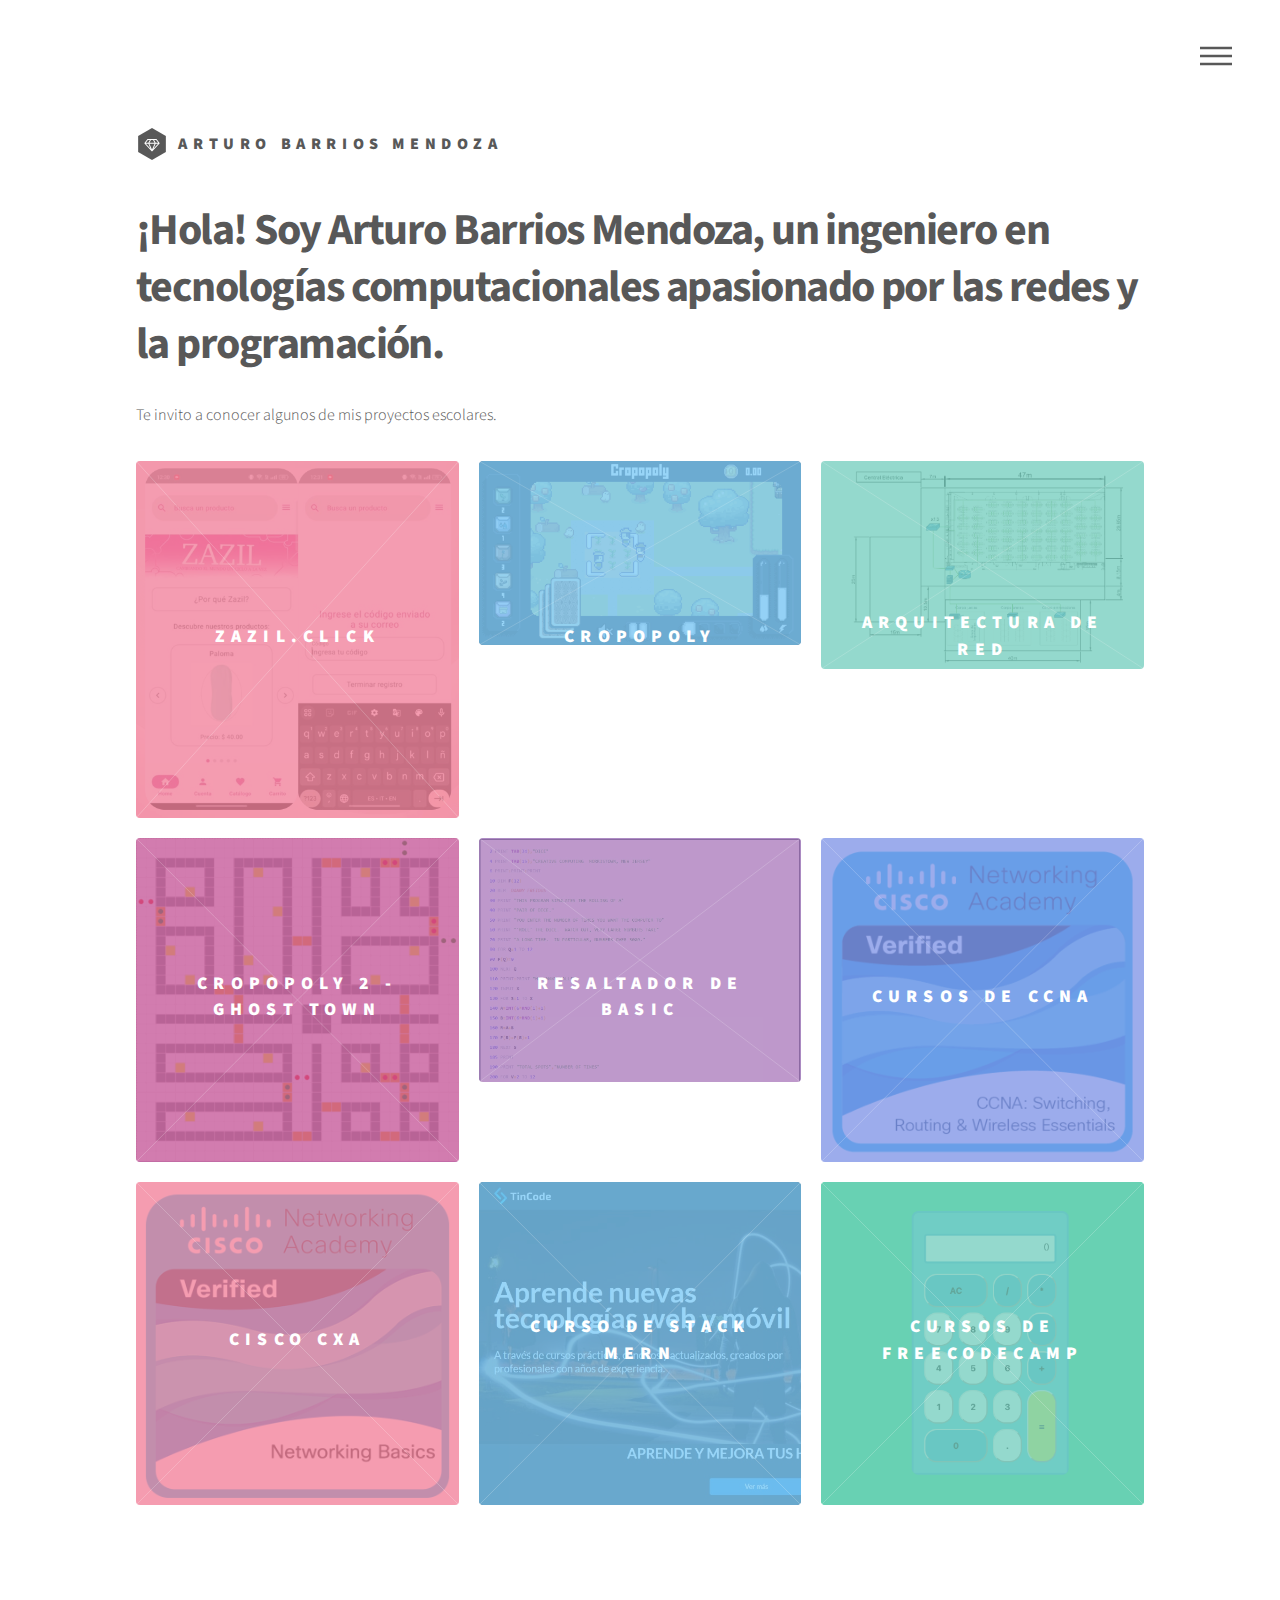
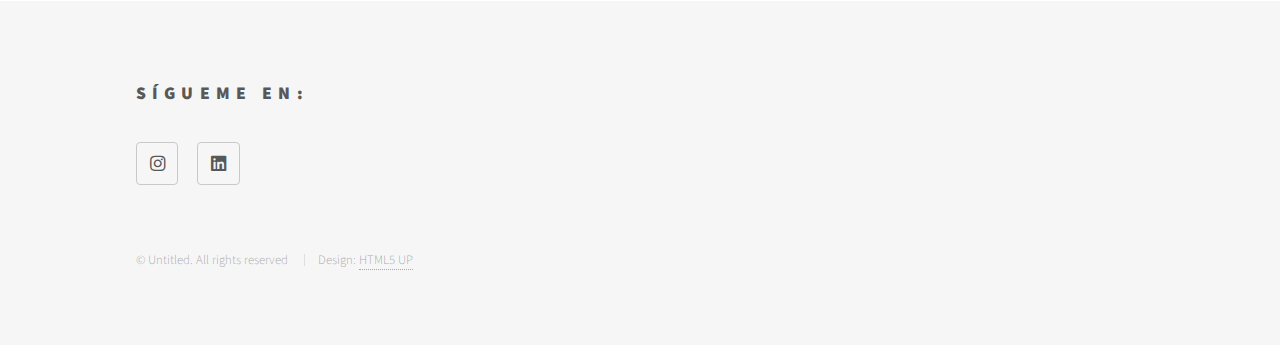
<file: index.html>
<!DOCTYPE html>
<!--
	Phantom by HTML5 UP
	html5up.net | @ajlkn
	Free for personal and commercial use under the CCA 3.0 license (html5up.net/license)
-->
<html>
  <head>
    <title>Arturo Barrios Mendoza - Portafolio</title>
    <meta charset="utf-8" />
    <meta
      name="viewport"
      content="width=device-width, initial-scale=1, user-scalable=no"
    />
    <link rel="stylesheet" href="assets/css/main.css" />
    <noscript
      ><link rel="stylesheet" href="assets/css/noscript.css"
    /></noscript>
  </head>
  <body class="is-preload">
    <!-- Wrapper -->
    <div id="wrapper">
      <!-- Header -->
      <header id="header">
        <div class="inner">
          <!-- Logo -->
          <a href="bio.html" class="logo">
            <span class="symbol"><img src="images/logo.svg" alt="" /></span
            ><span class="title">Arturo Barrios Mendoza</span>
          </a>

          <!-- Nav -->
          <nav>
            <ul>
              <li><a href="#menu">Menu</a></li>
            </ul>
          </nav>
        </div>
      </header>

      <!-- Menu -->
      <nav id="menu">
        <h2>Menu</h2>
        <ul>
          <li><a href="index.html">Home</a></li>
          <li><a href="bio.html">Bio</a></li>
          <li><a href="proyecto1.html">Zazil.click</a></li>
          <li><a href="proyecto2.html">Cropopoly</a></li>
          <li><a href="proyecto3.html">Arquitectura de red</a></li>
          <li><a href="proyecto4.html">Cropopoly 2 - Ghost Town</a></li>
          <li><a href="proyecto5.html">Resaltador de BASIC</a></li>
          <li><a href="proyecto6.html">Cursos de CCNA</a></li>
          <li><a href="proyecto7.html">Cisco CXA</a></li>
          <li><a href="proyecto8.html">Curso de stack MERN</a></li>
          <li><a href="proyecto9.html">Cursos de FreeCodeCamp</a></li>
        </ul>
      </nav>

      <!-- Main -->
      <div id="main">
        <div class="inner">
          <header>
            <h1>
              ¡Hola! Soy Arturo Barrios Mendoza, un ingeniero en tecnologías
              computacionales apasionado por las redes y la programación.
            </h1>
            <p>Te invito a conocer algunos de mis proyectos escolares.</p>
          </header>
          <section class="tiles">
            <article class="style1">
              <span class="image">
                <img src="images/p01.jpg" alt="" />
              </span>
              <a href="proyecto1.html">
                <h2>Zazil.click</h2>
                <div class="content">
                  <p>E-commerce para organización de toallas sanitarias.</p>
                </div>
              </a>
            </article>

            <article class="style2">
              <span class="image">
                <img src="images/p03.jpg" alt="" />
              </span>
              <a href="proyecto2.html">
                <h2>Cropopoly</h2>
                <div class="content">
                  <p>Videojuego sobre financiamiento agrícola.</p>
                </div>
              </a>
            </article>

            <article class="style3">
              <span class="image">
                <img src="images/p05.jpg" alt="" />
              </span>
              <a href="proyecto3.html">
                <h2>Arquitectura de red</h2>
                <div class="content">
                  <p>
                    Diseño de arquitectura de red para una competencia de
                    programación.
                  </p>
                </div>
              </a>
            </article>

            <article class="style4">
              <span class="image">
                <img src="images/p07.jpg" alt="" />
              </span>
              <a href="proyecto4.html">
                <h2>Cropopoly 2 - Ghost Town</h2>
                <div class="content">
                  <p>
                    Sistema multi-agentes con gráficas computacionales para la
                    simulación de tráfico urbano.
                  </p>
                </div>
              </a>
            </article>

            <article class="style5">
              <span class="image">
                <img src="images/p09.jpg" alt="" />
              </span>
              <a href="proyecto5.html">
                <h2>Resaltador de BASIC</h2>
                <div class="content">
                  <p>Resaltador de léxico de BASIC desarrollado en Clojure.</p>
                </div>
              </a>
            </article>

            <article class="style6">
              <span class="image">
                <img src="images/p10.jpg" alt="" />
              </span>
              <a href="proyecto6.html">
                <h2>Cursos de CCNA</h2>
                <div class="content">
                  <p>Cursos de preparación para la certificación Cisco CCNA.</p>
                </div>
              </a>
            </article>

            <article class="style1">
              <span class="image">
                <img src="images/p12.jpg" alt="" />
              </span>
              <a href="proyecto7.html">
                <h2>Cisco CXA</h2>
                <div class="content">
                  <p>Cursos de redes dentro del CXA Winter Program de Cisco.</p>
                </div>
              </a>
            </article>

            <article class="style2">
              <span class="image">
                <img src="images/p14.jpg" alt="" />
              </span>
              <a href="proyecto8.html">
                <h2>Curso de stack MERN</h2>
                <div class="content">
                  <p>
                    Curso de desarrollo full stack con MongoDB, Express, React y
                    Node.
                  </p>
                </div>
              </a>
            </article>

            <article class="style3">
              <span class="image">
                <img src="images/p15.jpg" alt="" />
              </span>
              <a href="proyecto9.html">
                <h2>Cursos de FreeCodeCamp</h2>
                <div class="content">
                  <p>Cursos de desarrollo con JavaScript y React.</p>
                </div>
              </a>
            </article>
          </section>
        </div>
      </div>

      <!-- Footer -->
      <footer id="footer">
        <div class="inner">
          <section>
            <h2>Sígueme en:</h2>
            <ul class="icons">
              <li>
                <a
                  href="https://www.instagram.com/arbam.8/"
                  class="icon brands style2 fa-instagram"
                  ><span class="label">Instagram</span></a
                >
              </li>
              <li>
                <a
                  href="https://www.linkedin.com/in/arturo-bm/"
                  class="icon brands style2 fa-linkedin"
                  ><span class="label">Dribbble</span></a
                >
              </li>
            </ul>
          </section>
          <ul class="copyright">
            <li>&copy; Untitled. All rights reserved</li>
            <li>Design: <a href="http://html5up.net">HTML5 UP</a></li>
          </ul>
        </div>
      </footer>
    </div>

    <!-- Scripts -->
    <script src="assets/js/jquery.min.js"></script>
    <script src="assets/js/browser.min.js"></script>
    <script src="assets/js/breakpoints.min.js"></script>
    <script src="assets/js/util.js"></script>
    <script src="assets/js/main.js"></script>
  </body>
</html>
</file>
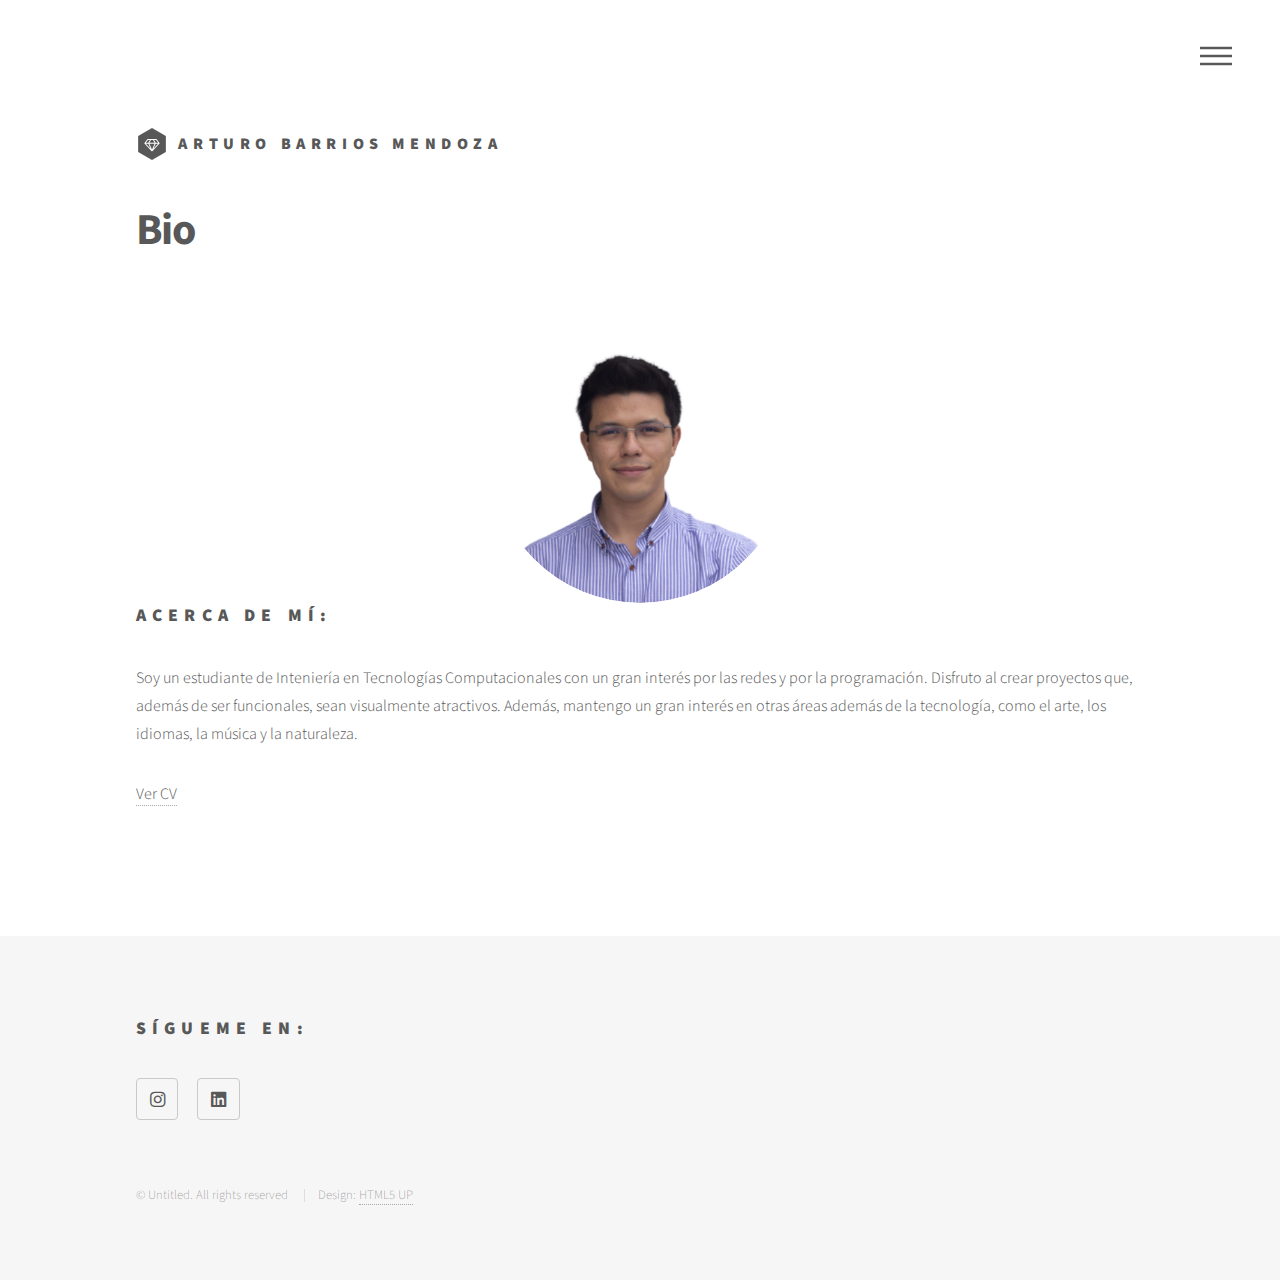
<file: bio.html>
<!DOCTYPE html>
<!--
	Phantom by HTML5 UP
	html5up.net | @ajlkn
	Free for personal and commercial use under the CCA 3.0 license (html5up.net/license)
-->
<html>
  <head>
    <title>Bio</title>
    <meta charset="utf-8" />
    <meta
      name="viewport"
      content="width=device-width, initial-scale=1, user-scalable=no"
    />
    <link rel="stylesheet" href="assets/css/main.css" />
    <noscript
      ><link rel="stylesheet" href="assets/css/noscript.css"
    /></noscript>
  </head>
  <body class="is-preload">
    <!-- Wrapper -->
    <div id="wrapper">
      <!-- Header -->
      <header id="header">
        <div class="inner">
          <!-- Logo -->
          <a href="index.html" class="logo">
            <span class="symbol"><img src="images/logo.svg" alt="" /></span
            ><span class="title">Arturo Barrios Mendoza</span>
          </a>

          <!-- Nav -->
          <nav>
            <ul>
              <li><a href="#menu">Menu</a></li>
            </ul>
          </nav>
        </div>
      </header>

      <!-- Menu -->
      <nav id="menu">
        <h2>Menu</h2>
        <ul>
          <li><a href="index.html">Home</a></li>
          <li><a href="bio.html">Bio</a></li>
          <li><a href="proyecto1.html">Zazil.click</a></li>
          <li><a href="proyecto2.html">Cropopoly</a></li>
          <li><a href="proyecto3.html">Arquitectura de red</a></li>
          <li><a href="proyecto4.html">Cropopoly 2 - Ghost Town</a></li>
          <li><a href="proyecto5.html">Resaltador de BASIC</a></li>
          <li><a href="proyecto6.html">Cursos de CCNA</a></li>
          <li><a href="proyecto7.html">Cisco CXA</a></li>
          <li><a href="proyecto8.html">Curso de stack MERN</a></li>
          <li><a href="proyecto9.html">Cursos de FreeCodeCamp</a></li>
        </ul>
      </nav>

      <!-- Main -->
      <div id="main">
        <div class="inner">
          <h1>Bio</h1>
          <span class="image cv"><img src="images/mifotocv.png" alt="" /></span>
          <h2>Acerca de mí:</h2>
          <p>
            Soy un estudiante de Inteniería en Tecnologías Computacionales con
            un gran interés por las redes y por la programación. Disfruto al
            crear proyectos que, además de ser funcionales, sean visualmente
            atractivos. Además, mantengo un gran interés en otras áreas además
            de la tecnología, como el arte, los idiomas, la música y la
            naturaleza.
          </p>
          <!--Enlace para abrir el CV en una pestaña nueva-->
          <p>
            <a href="./documents/CV_feb_2025_esp.pdf" target="_blank">Ver CV</a>
          </p>
        </div>
      </div>

      <!-- Footer -->
      <footer id="footer">
        <div class="inner">
          <section>
            <h2>Sígueme en:</h2>
            <ul class="icons">
              <li>
                <a
                  href="https://www.instagram.com/arbam.8/"
                  class="icon brands style2 fa-instagram"
                  ><span class="label">Instagram</span></a
                >
              </li>
              <li>
                <a
                  href="https://www.linkedin.com/in/arturo-bm/"
                  class="icon brands style2 fa-linkedin"
                  ><span class="label">Dribbble</span></a
                >
              </li>
            </ul>
          </section>
          <ul class="copyright">
            <li>&copy; Untitled. All rights reserved</li>
            <li>Design: <a href="http://html5up.net">HTML5 UP</a></li>
          </ul>
        </div>
      </footer>
    </div>

    <!-- Scripts -->
    <script src="assets/js/jquery.min.js"></script>
    <script src="assets/js/browser.min.js"></script>
    <script src="assets/js/breakpoints.min.js"></script>
    <script src="assets/js/util.js"></script>
    <script src="assets/js/main.js"></script>
  </body>
</html>
</file>
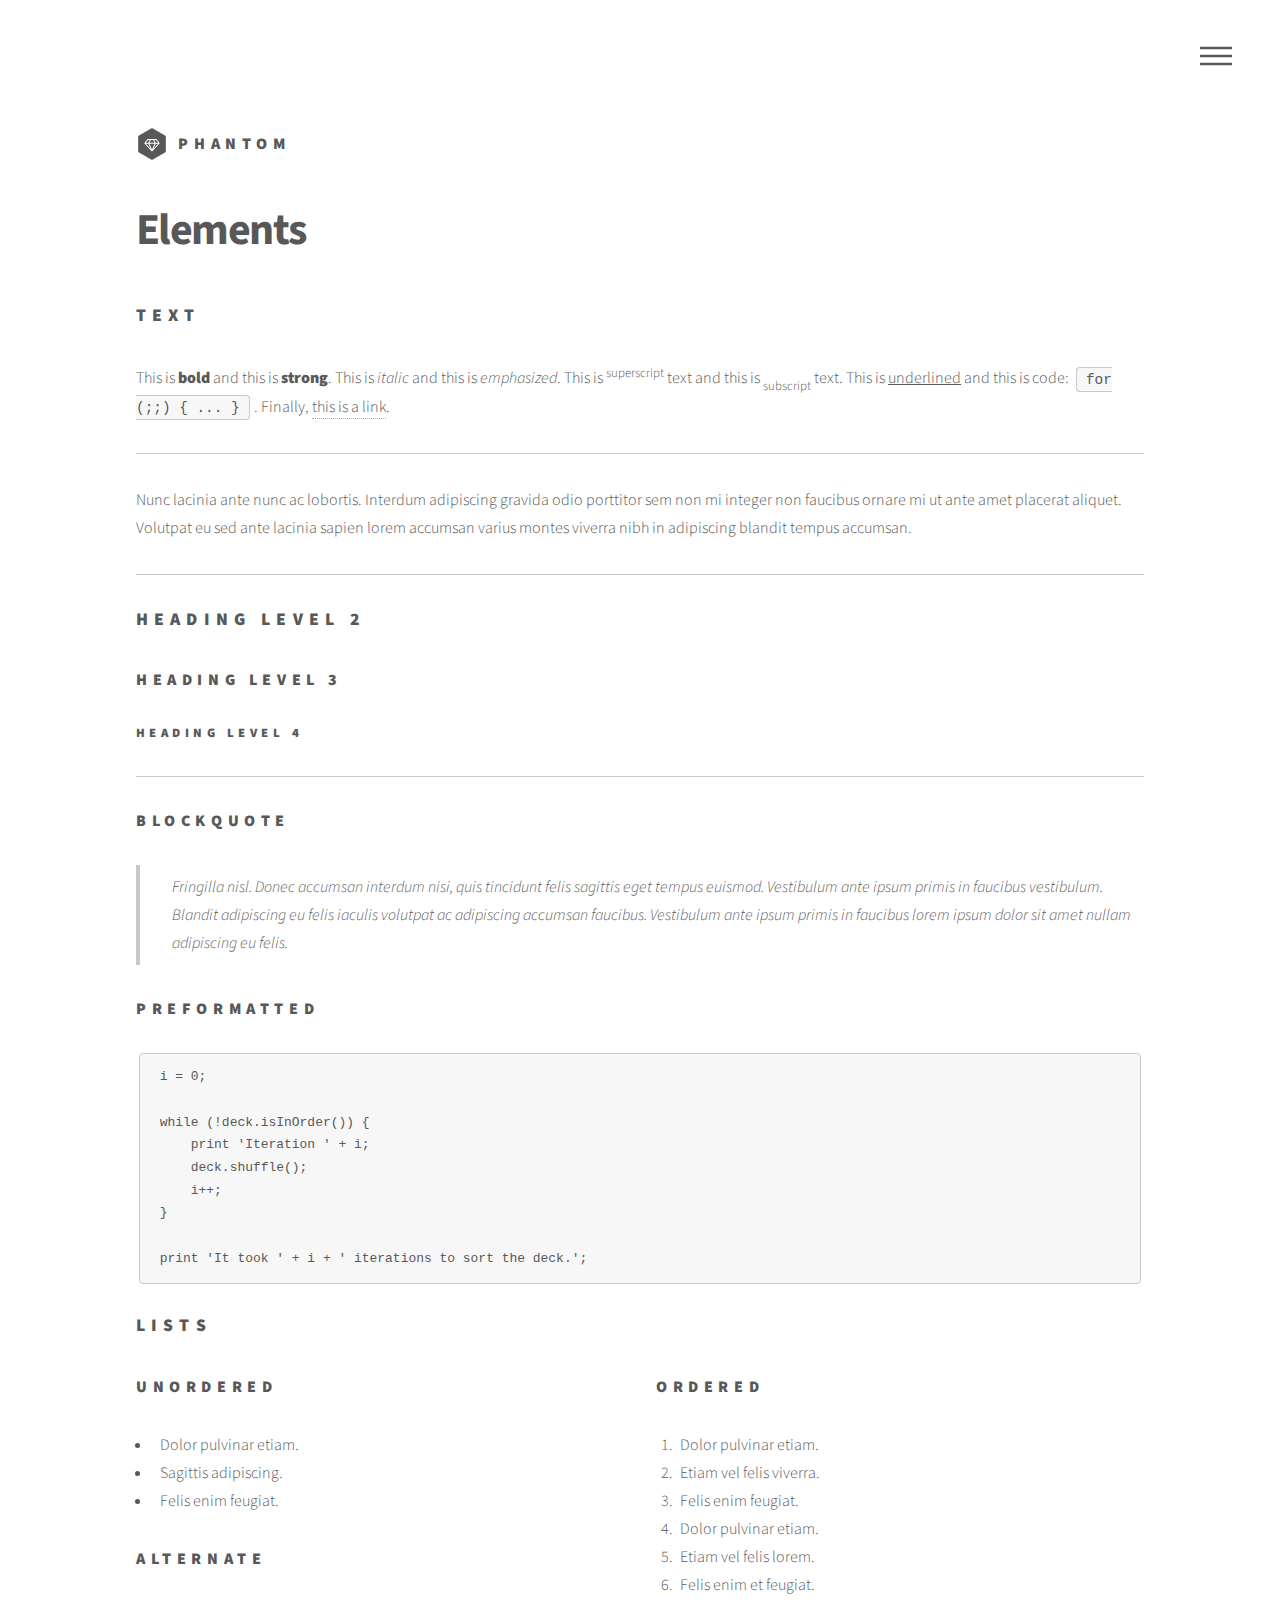
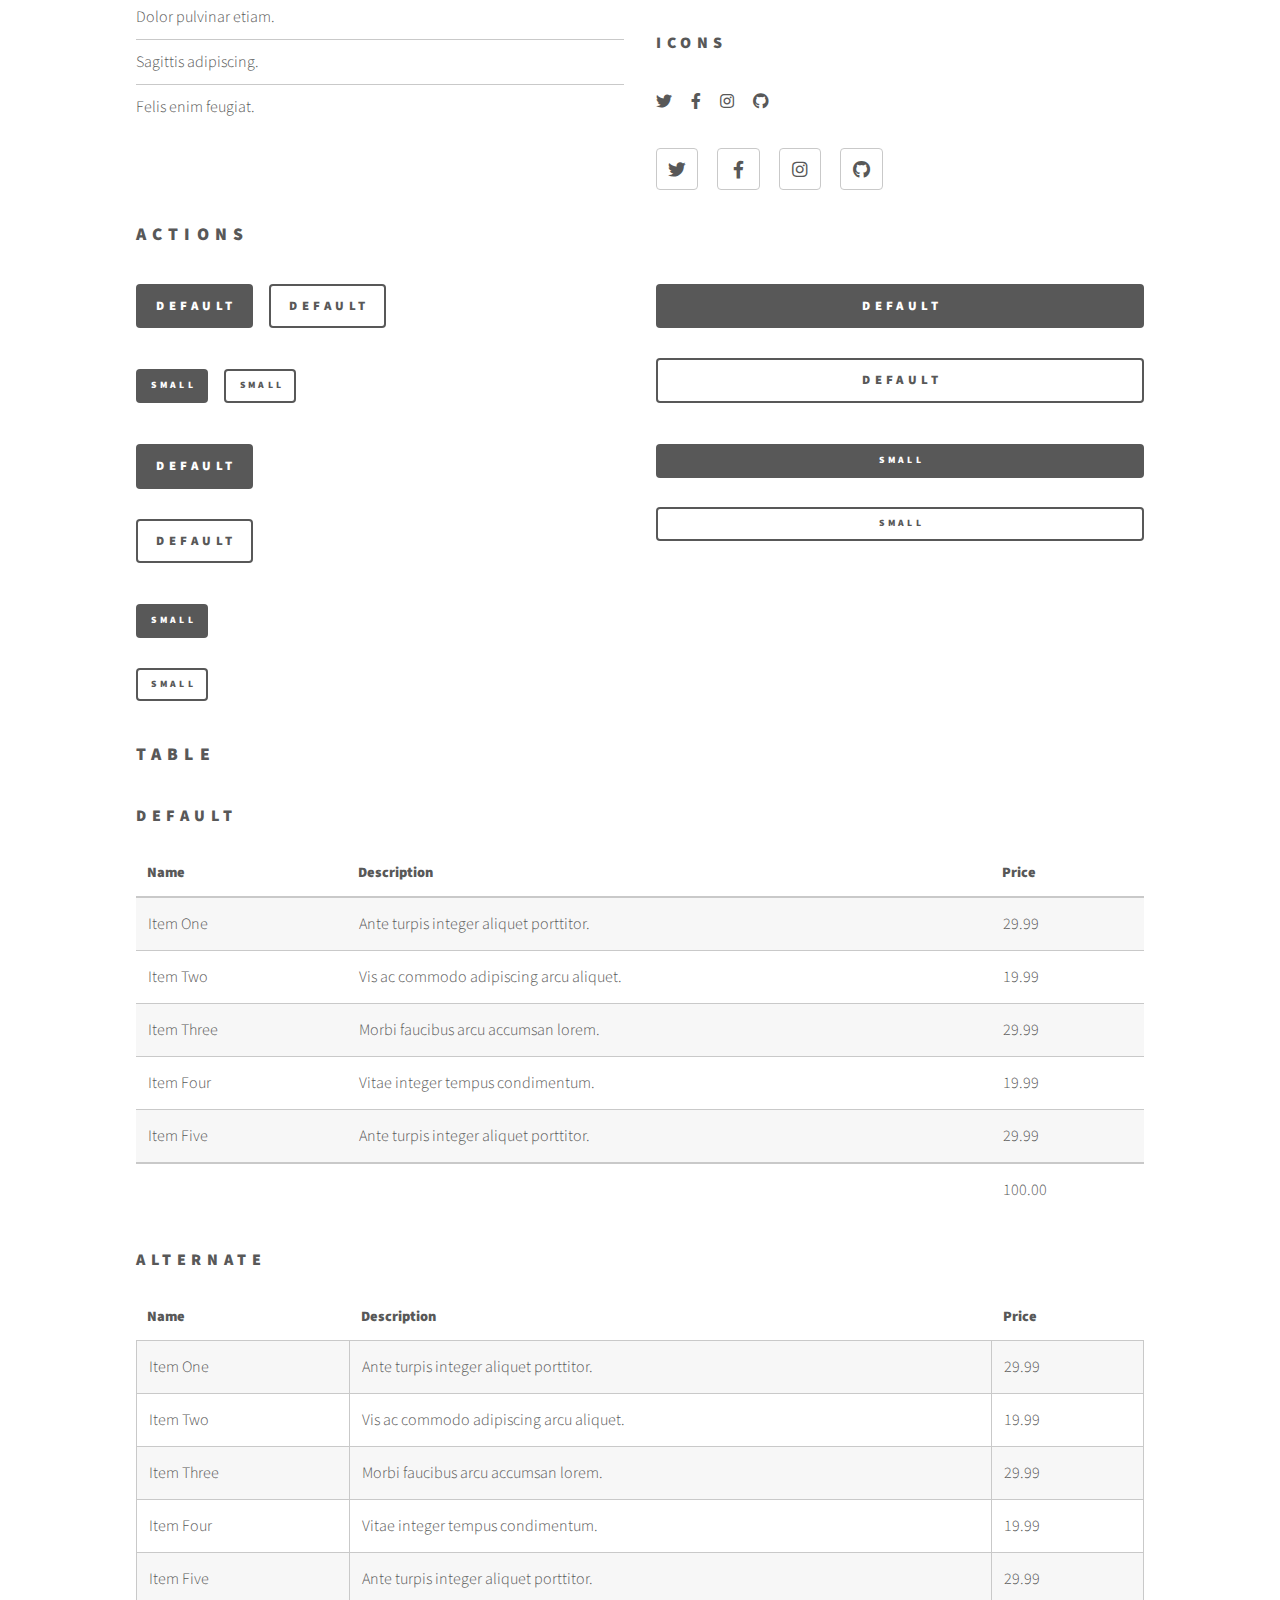
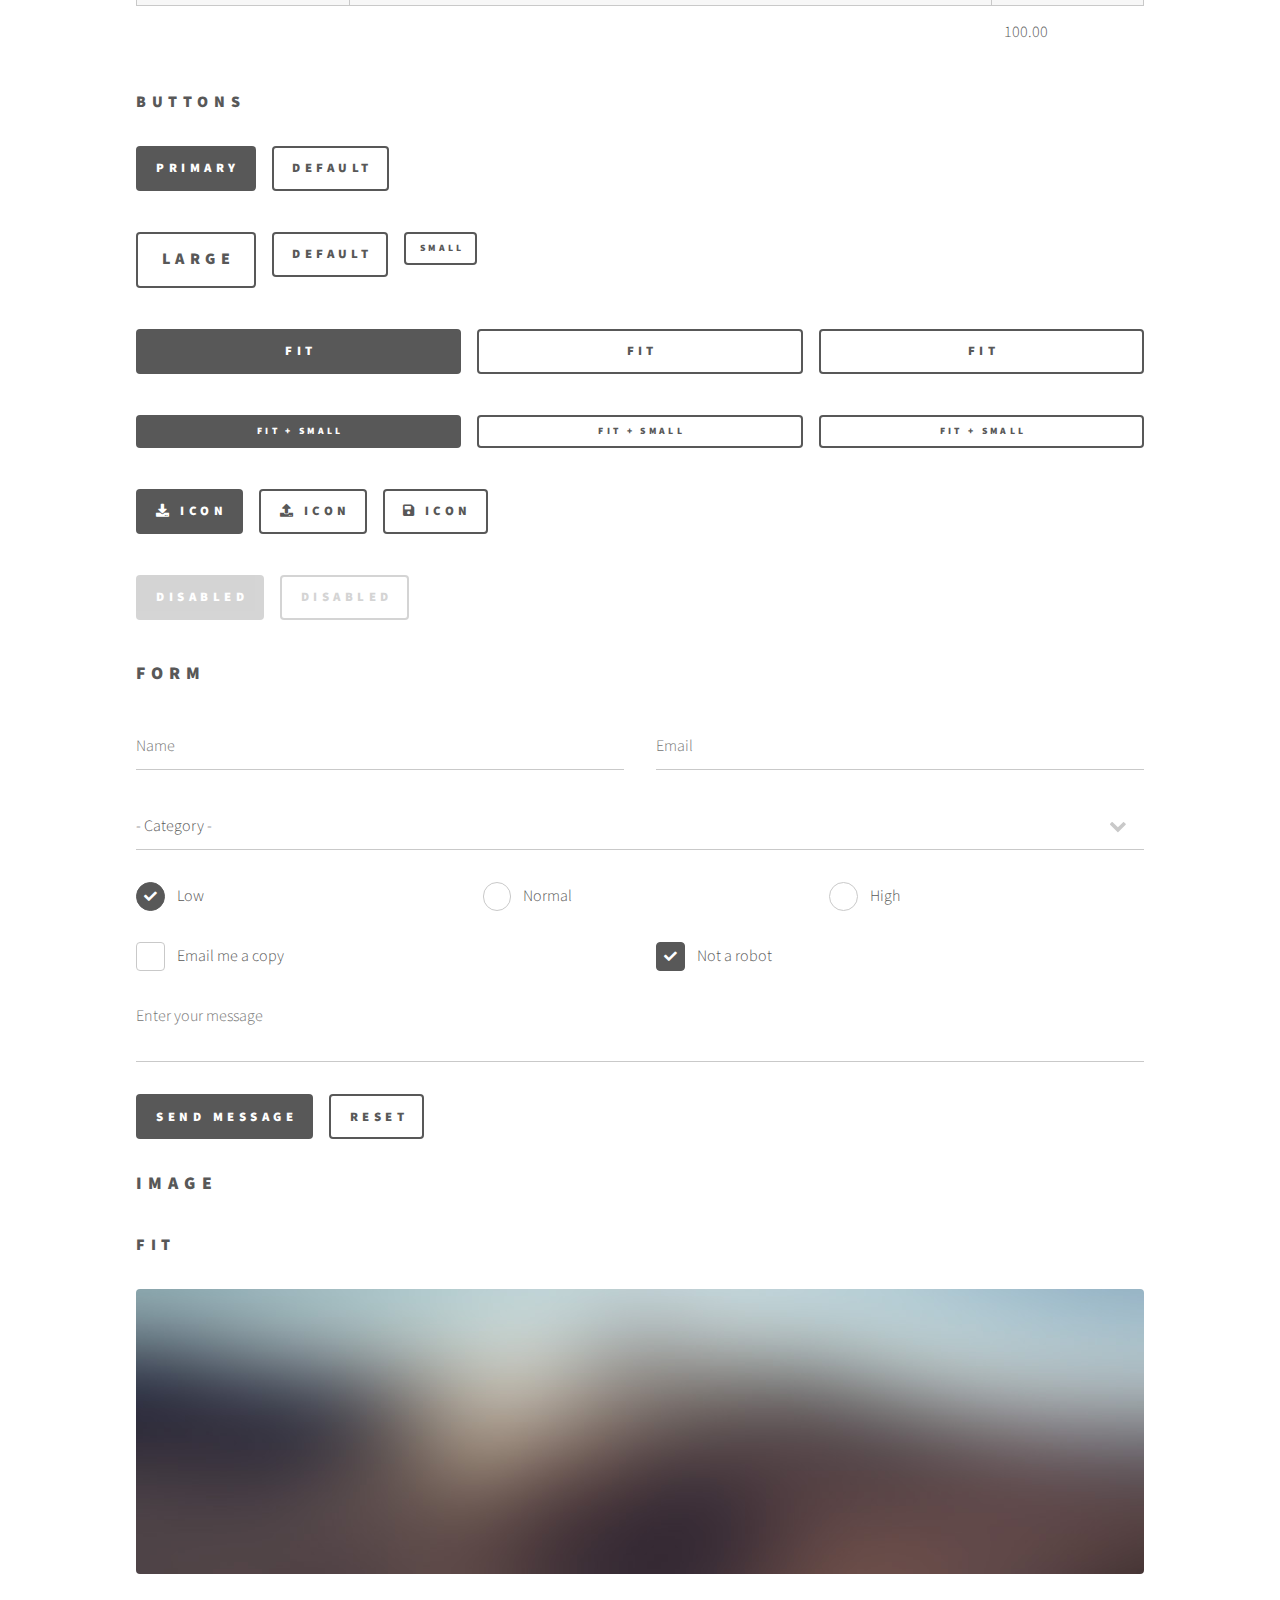
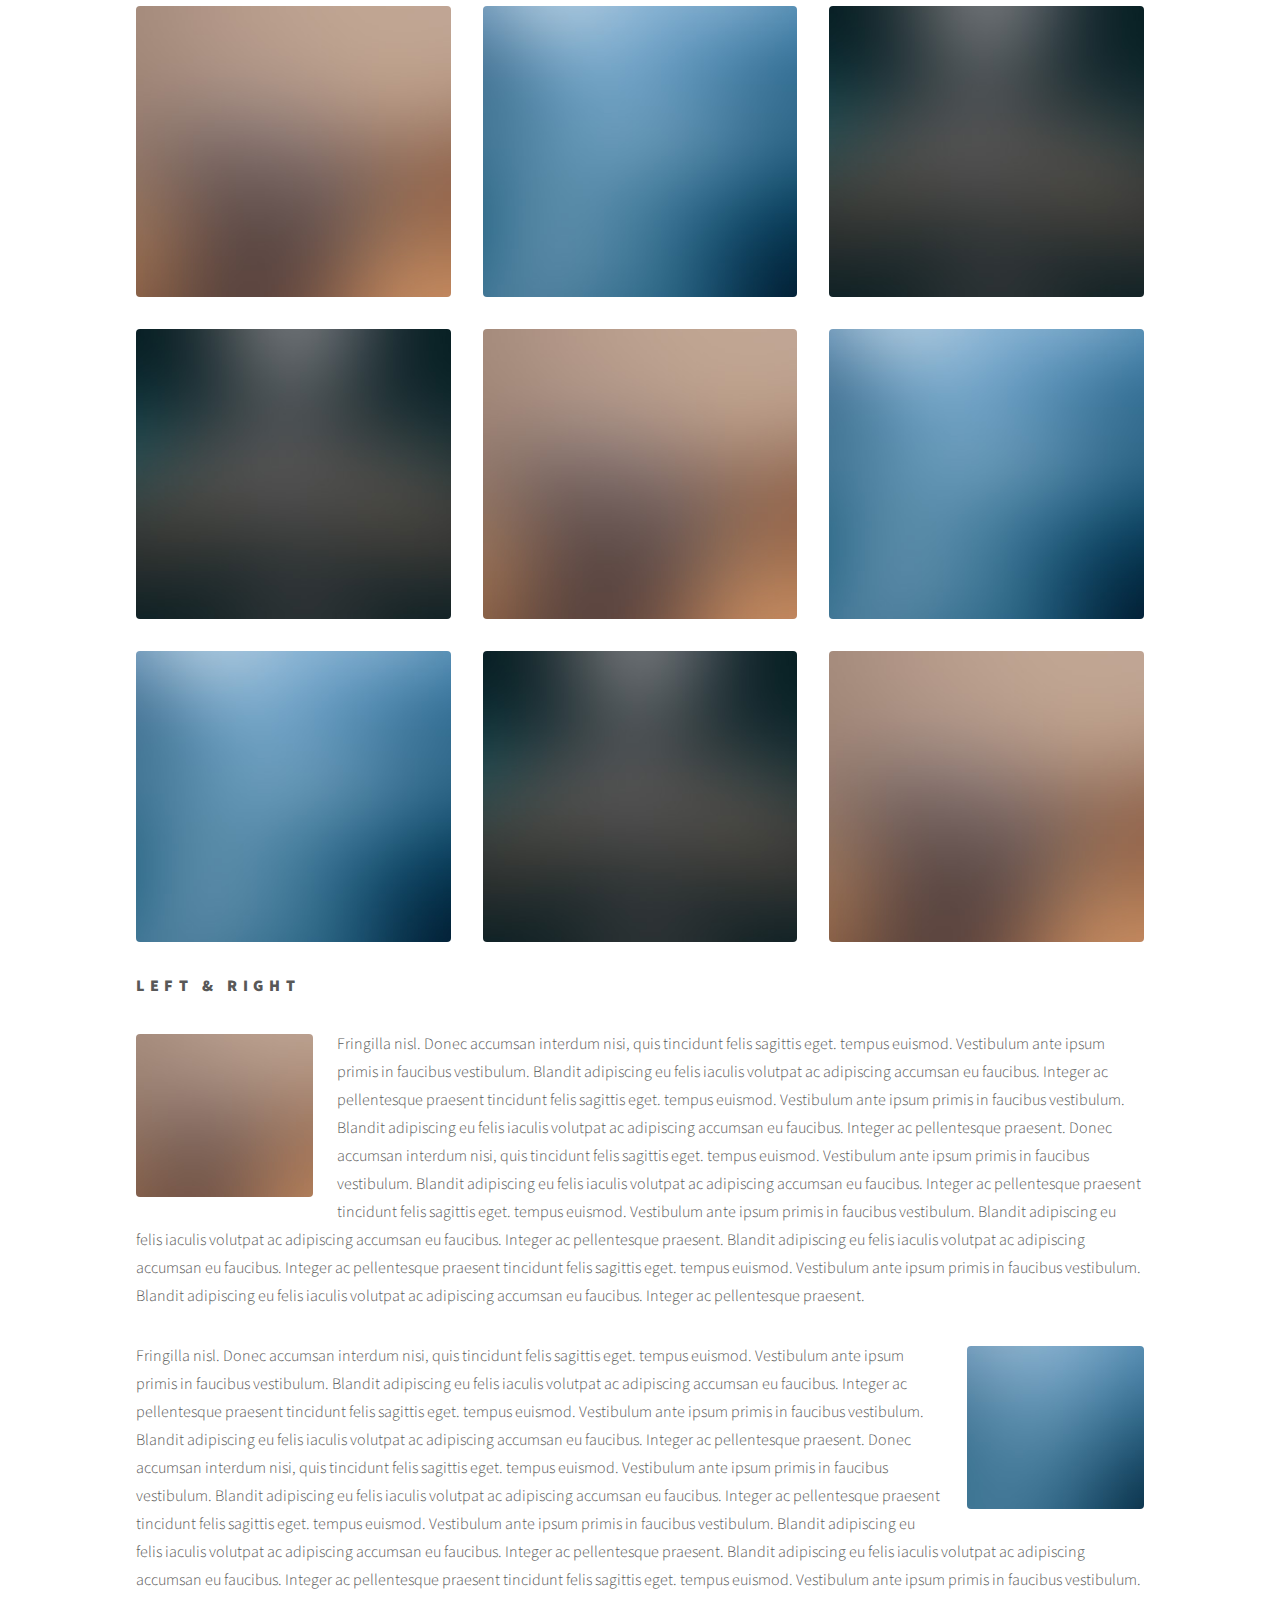
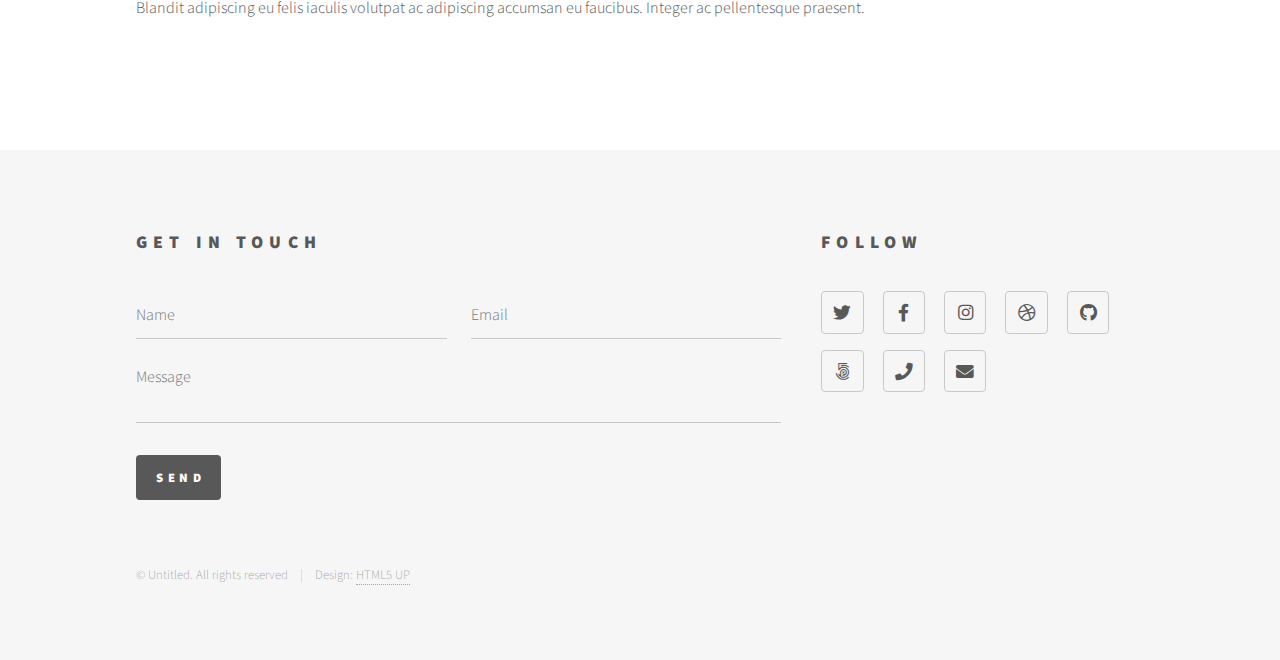
<file: elements.html>
<!DOCTYPE HTML>
<!--
	Phantom by HTML5 UP
	html5up.net | @ajlkn
	Free for personal and commercial use under the CCA 3.0 license (html5up.net/license)
-->
<html>
	<head>
		<title>Elements - Phantom by HTML5 UP</title>
		<meta charset="utf-8" />
		<meta name="viewport" content="width=device-width, initial-scale=1, user-scalable=no" />
		<link rel="stylesheet" href="assets/css/main.css" />
		<noscript><link rel="stylesheet" href="assets/css/noscript.css" /></noscript>
	</head>
	<body class="is-preload">
		<!-- Wrapper -->
			<div id="wrapper">

				<!-- Header -->
					<header id="header">
						<div class="inner">

							<!-- Logo -->
								<a href="index.html" class="logo">
									<span class="symbol"><img src="images/logo.svg" alt="" /></span><span class="title">Phantom</span>
								</a>

							<!-- Nav -->
								<nav>
									<ul>
										<li><a href="#menu">Menu</a></li>
									</ul>
								</nav>

						</div>
					</header>

				<!-- Menu -->
					<nav id="menu">
						<h2>Menu</h2>
						<ul>
							<li><a href="index.html">Home</a></li>
							<li><a href="generic.html">Ipsum veroeros</a></li>
							<li><a href="generic.html">Tempus etiam</a></li>
							<li><a href="generic.html">Consequat dolor</a></li>
							<li><a href="elements.html">Elements</a></li>
						</ul>
					</nav>

				<!-- Main -->
					<div id="main">
						<div class="inner">
							<h1>Elements</h1>

							<!-- Text -->
								<section>
									<h2>Text</h2>
									<p>This is <b>bold</b> and this is <strong>strong</strong>. This is <i>italic</i> and this is <em>emphasized</em>.
									This is <sup>superscript</sup> text and this is <sub>subscript</sub> text.
									This is <u>underlined</u> and this is code: <code>for (;;) { ... }</code>. Finally, <a href="#">this is a link</a>.</p>
									<hr />
									<p>Nunc lacinia ante nunc ac lobortis. Interdum adipiscing gravida odio porttitor sem non mi integer non faucibus ornare mi ut ante amet placerat aliquet. Volutpat eu sed ante lacinia sapien lorem accumsan varius montes viverra nibh in adipiscing blandit tempus accumsan.</p>
									<hr />
									<h2>Heading Level 2</h2>
									<h3>Heading Level 3</h3>
									<h4>Heading Level 4</h4>
									<hr />
									<h3>Blockquote</h3>
									<blockquote>Fringilla nisl. Donec accumsan interdum nisi, quis tincidunt felis sagittis eget tempus euismod. Vestibulum ante ipsum primis in faucibus vestibulum. Blandit adipiscing eu felis iaculis volutpat ac adipiscing accumsan faucibus. Vestibulum ante ipsum primis in faucibus lorem ipsum dolor sit amet nullam adipiscing eu felis.</blockquote>
									<h3>Preformatted</h3>
									<pre><code>i = 0;

while (!deck.isInOrder()) {
    print 'Iteration ' + i;
    deck.shuffle();
    i++;
}

print 'It took ' + i + ' iterations to sort the deck.';</code></pre>
								</section>

							<!-- Lists -->
								<section>
									<h2>Lists</h2>
									<div class="row">
										<div class="col-6 col-12-medium">
											<h3>Unordered</h3>
											<ul>
												<li>Dolor pulvinar etiam.</li>
												<li>Sagittis adipiscing.</li>
												<li>Felis enim feugiat.</li>
											</ul>
											<h3>Alternate</h3>
											<ul class="alt">
												<li>Dolor pulvinar etiam.</li>
												<li>Sagittis adipiscing.</li>
												<li>Felis enim feugiat.</li>
											</ul>
										</div>
										<div class="col-6 col-12-medium">
											<h3>Ordered</h3>
											<ol>
												<li>Dolor pulvinar etiam.</li>
												<li>Etiam vel felis viverra.</li>
												<li>Felis enim feugiat.</li>
												<li>Dolor pulvinar etiam.</li>
												<li>Etiam vel felis lorem.</li>
												<li>Felis enim et feugiat.</li>
											</ol>
											<h3>Icons</h3>
											<ul class="icons">
												<li><a href="#" class="icon brands style1 fa-twitter"><span class="label">Twitter</span></a></li>
												<li><a href="#" class="icon brands style1 fa-facebook-f"><span class="label">Facebook</span></a></li>
												<li><a href="#" class="icon brands style1 fa-instagram"><span class="label">Instagram</span></a></li>
												<li><a href="#" class="icon brands style1 fa-github"><span class="label">Github</span></a></li>
											</ul>
											<ul class="icons">
												<li><a href="#" class="icon brands style2 fa-twitter"><span class="label">Twitter</span></a></li>
												<li><a href="#" class="icon brands style2 fa-facebook-f"><span class="label">Facebook</span></a></li>
												<li><a href="#" class="icon brands style2 fa-instagram"><span class="label">Instagram</span></a></li>
												<li><a href="#" class="icon brands style2 fa-github"><span class="label">Github</span></a></li>
											</ul>
										</div>
									</div>
									<h2>Actions</h2>
									<div class="row">
										<div class="col-6 col-12-medium">
											<ul class="actions">
												<li><a href="#" class="button primary">Default</a></li>
												<li><a href="#" class="button">Default</a></li>
											</ul>
											<ul class="actions small">
												<li><a href="#" class="button primary small">Small</a></li>
												<li><a href="#" class="button small">Small</a></li>
											</ul>
											<ul class="actions stacked">
												<li><a href="#" class="button primary">Default</a></li>
												<li><a href="#" class="button">Default</a></li>
											</ul>
											<ul class="actions stacked">
												<li><a href="#" class="button primary small">Small</a></li>
												<li><a href="#" class="button small">Small</a></li>
											</ul>
										</div>
										<div class="col-6 col-12-medium">
											<ul class="actions stacked">
												<li><a href="#" class="button primary fit">Default</a></li>
												<li><a href="#" class="button fit">Default</a></li>
											</ul>
											<ul class="actions stacked">
												<li><a href="#" class="button primary small fit">Small</a></li>
												<li><a href="#" class="button small fit">Small</a></li>
											</ul>
										</div>
									</div>
								</section>

							<!-- Table -->
								<section>
									<h2>Table</h2>
									<h3>Default</h3>
									<div class="table-wrapper">
										<table>
											<thead>
												<tr>
													<th>Name</th>
													<th>Description</th>
													<th>Price</th>
												</tr>
											</thead>
											<tbody>
												<tr>
													<td>Item One</td>
													<td>Ante turpis integer aliquet porttitor.</td>
													<td>29.99</td>
												</tr>
												<tr>
													<td>Item Two</td>
													<td>Vis ac commodo adipiscing arcu aliquet.</td>
													<td>19.99</td>
												</tr>
												<tr>
													<td>Item Three</td>
													<td> Morbi faucibus arcu accumsan lorem.</td>
													<td>29.99</td>
												</tr>
												<tr>
													<td>Item Four</td>
													<td>Vitae integer tempus condimentum.</td>
													<td>19.99</td>
												</tr>
												<tr>
													<td>Item Five</td>
													<td>Ante turpis integer aliquet porttitor.</td>
													<td>29.99</td>
												</tr>
											</tbody>
											<tfoot>
												<tr>
													<td colspan="2"></td>
													<td>100.00</td>
												</tr>
											</tfoot>
										</table>
									</div>

									<h3>Alternate</h3>
									<div class="table-wrapper">
										<table class="alt">
											<thead>
												<tr>
													<th>Name</th>
													<th>Description</th>
													<th>Price</th>
												</tr>
											</thead>
											<tbody>
												<tr>
													<td>Item One</td>
													<td>Ante turpis integer aliquet porttitor.</td>
													<td>29.99</td>
												</tr>
												<tr>
													<td>Item Two</td>
													<td>Vis ac commodo adipiscing arcu aliquet.</td>
													<td>19.99</td>
												</tr>
												<tr>
													<td>Item Three</td>
													<td> Morbi faucibus arcu accumsan lorem.</td>
													<td>29.99</td>
												</tr>
												<tr>
													<td>Item Four</td>
													<td>Vitae integer tempus condimentum.</td>
													<td>19.99</td>
												</tr>
												<tr>
													<td>Item Five</td>
													<td>Ante turpis integer aliquet porttitor.</td>
													<td>29.99</td>
												</tr>
											</tbody>
											<tfoot>
												<tr>
													<td colspan="2"></td>
													<td>100.00</td>
												</tr>
											</tfoot>
										</table>
									</div>
								</section>

							<!-- Buttons -->
								<section>
									<h3>Buttons</h3>
									<ul class="actions">
										<li><a href="#" class="button primary">Primary</a></li>
										<li><a href="#" class="button">Default</a></li>
									</ul>
									<ul class="actions">
										<li><a href="#" class="button large">Large</a></li>
										<li><a href="#" class="button">Default</a></li>
										<li><a href="#" class="button small">Small</a></li>
									</ul>
									<ul class="actions fit">
										<li><a href="#" class="button primary fit">Fit</a></li>
										<li><a href="#" class="button fit">Fit</a></li>
										<li><a href="#" class="button fit">Fit</a></li>
									</ul>
									<ul class="actions fit small">
										<li><a href="#" class="button primary fit small">Fit + Small</a></li>
										<li><a href="#" class="button fit small">Fit + Small</a></li>
										<li><a href="#" class="button fit small">Fit + Small</a></li>
									</ul>
									<ul class="actions">
										<li><a href="#" class="button primary icon solid fa-download">Icon</a></li>
										<li><a href="#" class="button icon solid fa-upload">Icon</a></li>
										<li><a href="#" class="button icon solid fa-save">Icon</a></li>
									</ul>
									<ul class="actions">
										<li><span class="button primary disabled">Disabled</span></li>
										<li><span class="button disabled">Disabled</span></li>
									</ul>
								</section>

							<!-- Form -->
								<section>
									<h2>Form</h2>
									<form method="post" action="#">
										<div class="row gtr-uniform">
											<div class="col-6 col-12-xsmall">
												<input type="text" name="demo-name" id="demo-name" value="" placeholder="Name" />
											</div>
											<div class="col-6 col-12-xsmall">
												<input type="email" name="demo-email" id="demo-email" value="" placeholder="Email" />
											</div>
											<div class="col-12">
												<select name="demo-category" id="demo-category">
													<option value="">- Category -</option>
													<option value="1">Manufacturing</option>
													<option value="1">Shipping</option>
													<option value="1">Administration</option>
													<option value="1">Human Resources</option>
												</select>
											</div>
											<div class="col-4 col-12-small">
												<input type="radio" id="demo-priority-low" name="demo-priority" checked>
												<label for="demo-priority-low">Low</label>
											</div>
											<div class="col-4 col-12-small">
												<input type="radio" id="demo-priority-normal" name="demo-priority">
												<label for="demo-priority-normal">Normal</label>
											</div>
											<div class="col-4 col-12-small">
												<input type="radio" id="demo-priority-high" name="demo-priority">
												<label for="demo-priority-high">High</label>
											</div>
											<div class="col-6 col-12-small">
												<input type="checkbox" id="demo-copy" name="demo-copy">
												<label for="demo-copy">Email me a copy</label>
											</div>
											<div class="col-6 col-12-small">
												<input type="checkbox" id="demo-human" name="demo-human" checked>
												<label for="demo-human">Not a robot</label>
											</div>
											<div class="col-12">
												<textarea name="demo-message" id="demo-message" placeholder="Enter your message" rows="6"></textarea>
											</div>
											<div class="col-12">
												<ul class="actions">
													<li><input type="submit" value="Send Message" class="primary" /></li>
													<li><input type="reset" value="Reset" /></li>
												</ul>
											</div>
										</div>
									</form>
								</section>

							<!-- Image -->
								<section>
									<h2>Image</h2>
									<h3>Fit</h3>
									<div class="box alt">
										<div class="row gtr-uniform">
											<div class="col-12"><span class="image fit"><img src="images/pic13.jpg" alt="" /></span></div>
											<div class="col-4"><span class="image fit"><img src="images/pic01.jpg" alt="" /></span></div>
											<div class="col-4"><span class="image fit"><img src="images/pic02.jpg" alt="" /></span></div>
											<div class="col-4"><span class="image fit"><img src="images/pic03.jpg" alt="" /></span></div>
											<div class="col-4"><span class="image fit"><img src="images/pic03.jpg" alt="" /></span></div>
											<div class="col-4"><span class="image fit"><img src="images/pic01.jpg" alt="" /></span></div>
											<div class="col-4"><span class="image fit"><img src="images/pic02.jpg" alt="" /></span></div>
											<div class="col-4"><span class="image fit"><img src="images/pic02.jpg" alt="" /></span></div>
											<div class="col-4"><span class="image fit"><img src="images/pic03.jpg" alt="" /></span></div>
											<div class="col-4"><span class="image fit"><img src="images/pic01.jpg" alt="" /></span></div>
										</div>
									</div>
									<h3>Left &amp; Right</h3>
									<p><span class="image left"><img src="images/pic14.jpg" alt="" /></span>Fringilla nisl. Donec accumsan interdum nisi, quis tincidunt felis sagittis eget. tempus euismod. Vestibulum ante ipsum primis in faucibus vestibulum. Blandit adipiscing eu felis iaculis volutpat ac adipiscing accumsan eu faucibus. Integer ac pellentesque praesent tincidunt felis sagittis eget. tempus euismod. Vestibulum ante ipsum primis in faucibus vestibulum. Blandit adipiscing eu felis iaculis volutpat ac adipiscing accumsan eu faucibus. Integer ac pellentesque praesent. Donec accumsan interdum nisi, quis tincidunt felis sagittis eget. tempus euismod. Vestibulum ante ipsum primis in faucibus vestibulum. Blandit adipiscing eu felis iaculis volutpat ac adipiscing accumsan eu faucibus. Integer ac pellentesque praesent tincidunt felis sagittis eget. tempus euismod. Vestibulum ante ipsum primis in faucibus vestibulum. Blandit adipiscing eu felis iaculis volutpat ac adipiscing accumsan eu faucibus. Integer ac pellentesque praesent. Blandit adipiscing eu felis iaculis volutpat ac adipiscing accumsan eu faucibus. Integer ac pellentesque praesent tincidunt felis sagittis eget. tempus euismod. Vestibulum ante ipsum primis in faucibus vestibulum. Blandit adipiscing eu felis iaculis volutpat ac adipiscing accumsan eu faucibus. Integer ac pellentesque praesent.</p>
									<p><span class="image right"><img src="images/pic15.jpg" alt="" /></span>Fringilla nisl. Donec accumsan interdum nisi, quis tincidunt felis sagittis eget. tempus euismod. Vestibulum ante ipsum primis in faucibus vestibulum. Blandit adipiscing eu felis iaculis volutpat ac adipiscing accumsan eu faucibus. Integer ac pellentesque praesent tincidunt felis sagittis eget. tempus euismod. Vestibulum ante ipsum primis in faucibus vestibulum. Blandit adipiscing eu felis iaculis volutpat ac adipiscing accumsan eu faucibus. Integer ac pellentesque praesent. Donec accumsan interdum nisi, quis tincidunt felis sagittis eget. tempus euismod. Vestibulum ante ipsum primis in faucibus vestibulum. Blandit adipiscing eu felis iaculis volutpat ac adipiscing accumsan eu faucibus. Integer ac pellentesque praesent tincidunt felis sagittis eget. tempus euismod. Vestibulum ante ipsum primis in faucibus vestibulum. Blandit adipiscing eu felis iaculis volutpat ac adipiscing accumsan eu faucibus. Integer ac pellentesque praesent. Blandit adipiscing eu felis iaculis volutpat ac adipiscing accumsan eu faucibus. Integer ac pellentesque praesent tincidunt felis sagittis eget. tempus euismod. Vestibulum ante ipsum primis in faucibus vestibulum. Blandit adipiscing eu felis iaculis volutpat ac adipiscing accumsan eu faucibus. Integer ac pellentesque praesent.</p>
								</section>

						</div>
					</div>

				<!-- Footer -->
					<footer id="footer">
						<div class="inner">
							<section>
								<h2>Get in touch</h2>
								<form method="post" action="#">
									<div class="fields">
										<div class="field half">
											<input type="text" name="name" id="name" placeholder="Name" />
										</div>
										<div class="field half">
											<input type="email" name="email" id="email" placeholder="Email" />
										</div>
										<div class="field">
											<textarea name="message" id="message" placeholder="Message"></textarea>
										</div>
									</div>
									<ul class="actions">
										<li><input type="submit" value="Send" class="primary" /></li>
									</ul>
								</form>
							</section>
							<section>
								<h2>Follow</h2>
								<ul class="icons">
									<li><a href="#" class="icon brands style2 fa-twitter"><span class="label">Twitter</span></a></li>
									<li><a href="#" class="icon brands style2 fa-facebook-f"><span class="label">Facebook</span></a></li>
									<li><a href="#" class="icon brands style2 fa-instagram"><span class="label">Instagram</span></a></li>
									<li><a href="#" class="icon brands style2 fa-dribbble"><span class="label">Dribbble</span></a></li>
									<li><a href="#" class="icon brands style2 fa-github"><span class="label">GitHub</span></a></li>
									<li><a href="#" class="icon brands style2 fa-500px"><span class="label">500px</span></a></li>
									<li><a href="#" class="icon solid style2 fa-phone"><span class="label">Phone</span></a></li>
									<li><a href="#" class="icon solid style2 fa-envelope"><span class="label">Email</span></a></li>
								</ul>
							</section>
							<ul class="copyright">
								<li>&copy; Untitled. All rights reserved</li><li>Design: <a href="http://html5up.net">HTML5 UP</a></li>
							</ul>
						</div>
					</footer>

			</div>

		<!-- Scripts -->
			<script src="assets/js/jquery.min.js"></script>
			<script src="assets/js/browser.min.js"></script>
			<script src="assets/js/breakpoints.min.js"></script>
			<script src="assets/js/util.js"></script>
			<script src="assets/js/main.js"></script>

	</body>
</html>
</file>
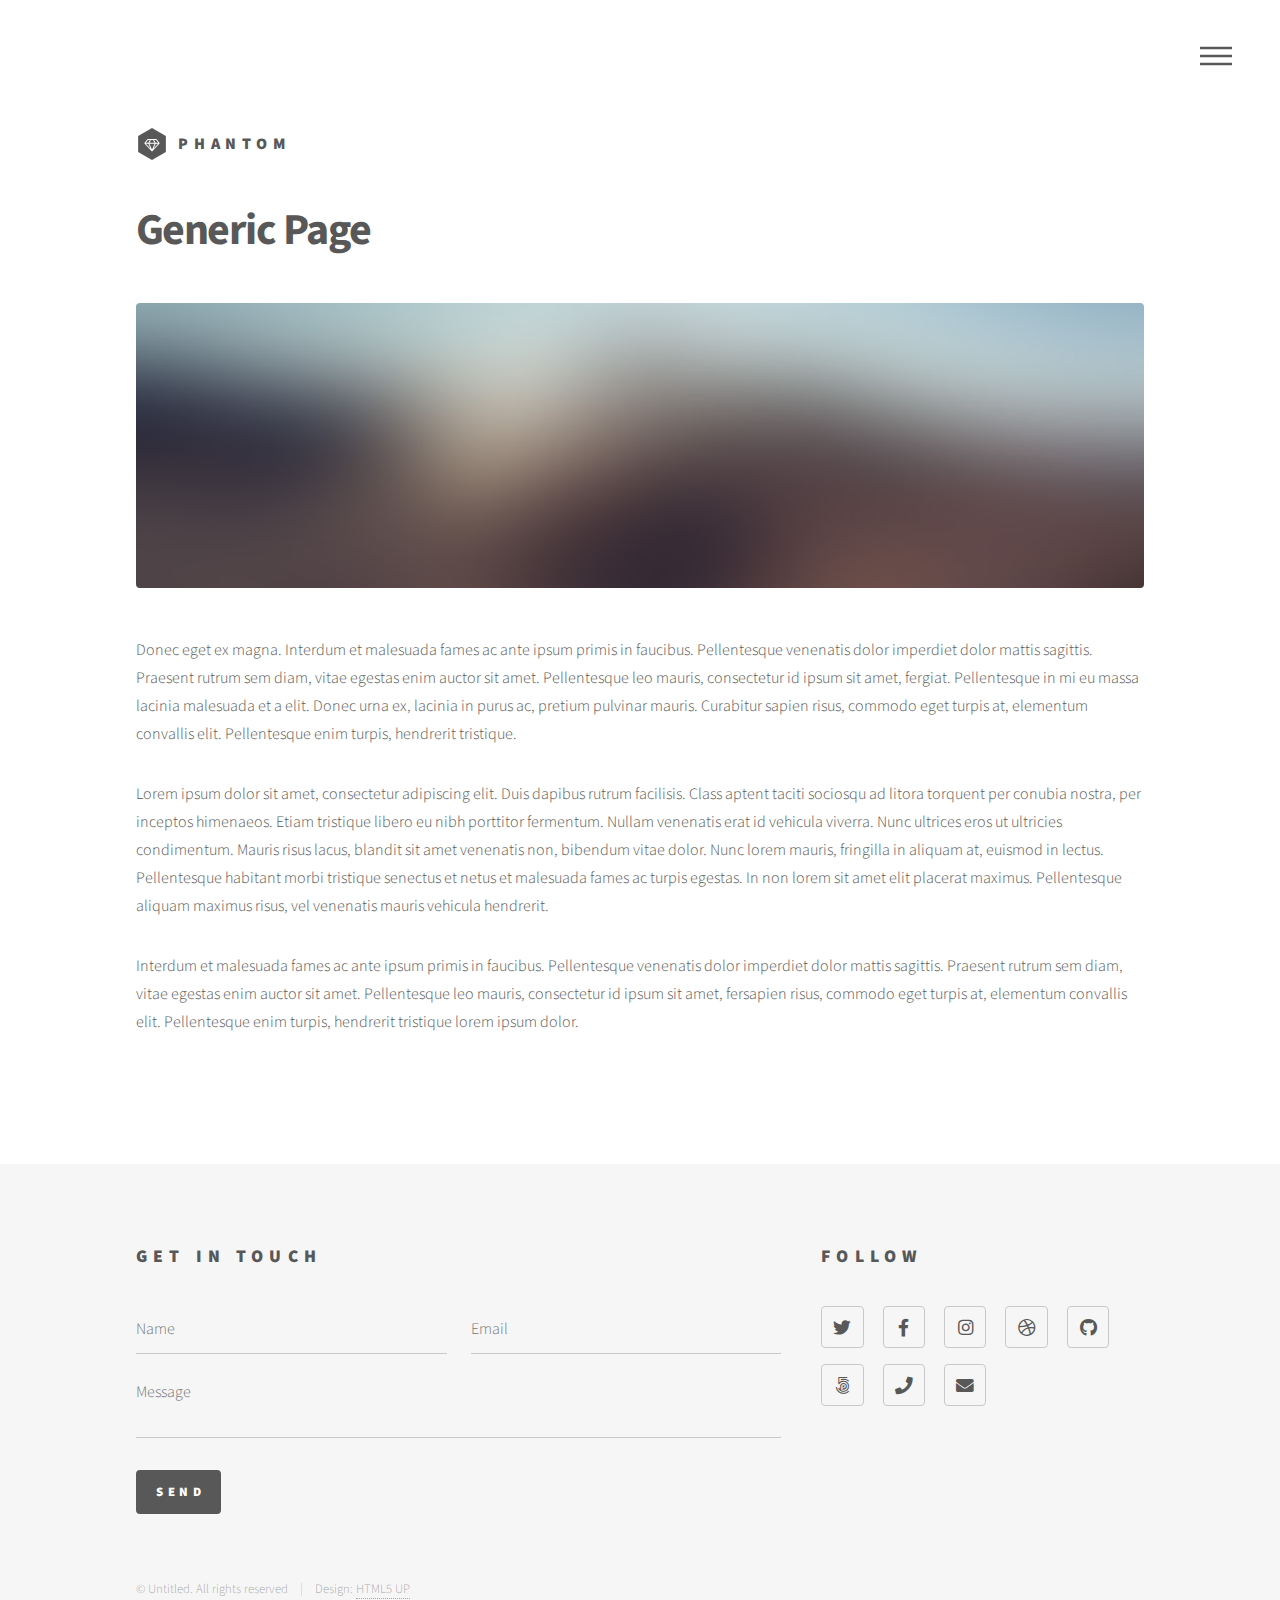
<file: generic.html>
<!DOCTYPE HTML>
<!--
	Phantom by HTML5 UP
	html5up.net | @ajlkn
	Free for personal and commercial use under the CCA 3.0 license (html5up.net/license)
-->
<html>
	<head>
		<title>Generic - Phantom by HTML5 UP</title>
		<meta charset="utf-8" />
		<meta name="viewport" content="width=device-width, initial-scale=1, user-scalable=no" />
		<link rel="stylesheet" href="assets/css/main.css" />
		<noscript><link rel="stylesheet" href="assets/css/noscript.css" /></noscript>
	</head>
	<body class="is-preload">
		<!-- Wrapper -->
			<div id="wrapper">

				<!-- Header -->
					<header id="header">
						<div class="inner">

							<!-- Logo -->
								<a href="index.html" class="logo">
									<span class="symbol"><img src="images/logo.svg" alt="" /></span><span class="title">Phantom</span>
								</a>

							<!-- Nav -->
								<nav>
									<ul>
										<li><a href="#menu">Menu</a></li>
									</ul>
								</nav>

						</div>
					</header>

				<!-- Menu -->
					<nav id="menu">
						<h2>Menu</h2>
						<ul>
							<li><a href="index.html">Home</a></li>
							<li><a href="generic.html">Ipsum veroeros</a></li>
							<li><a href="generic.html">Tempus etiam</a></li>
							<li><a href="generic.html">Consequat dolor</a></li>
							<li><a href="elements.html">Elements</a></li>
						</ul>
					</nav>

				<!-- Main -->
					<div id="main">
						<div class="inner">
							<h1>Generic Page</h1>
							<span class="image main"><img src="images/pic13.jpg" alt="" /></span>
							<p>Donec eget ex magna. Interdum et malesuada fames ac ante ipsum primis in faucibus. Pellentesque venenatis dolor imperdiet dolor mattis sagittis. Praesent rutrum sem diam, vitae egestas enim auctor sit amet. Pellentesque leo mauris, consectetur id ipsum sit amet, fergiat. Pellentesque in mi eu massa lacinia malesuada et a elit. Donec urna ex, lacinia in purus ac, pretium pulvinar mauris. Curabitur sapien risus, commodo eget turpis at, elementum convallis elit. Pellentesque enim turpis, hendrerit tristique.</p>
							<p>Lorem ipsum dolor sit amet, consectetur adipiscing elit. Duis dapibus rutrum facilisis. Class aptent taciti sociosqu ad litora torquent per conubia nostra, per inceptos himenaeos. Etiam tristique libero eu nibh porttitor fermentum. Nullam venenatis erat id vehicula viverra. Nunc ultrices eros ut ultricies condimentum. Mauris risus lacus, blandit sit amet venenatis non, bibendum vitae dolor. Nunc lorem mauris, fringilla in aliquam at, euismod in lectus. Pellentesque habitant morbi tristique senectus et netus et malesuada fames ac turpis egestas. In non lorem sit amet elit placerat maximus. Pellentesque aliquam maximus risus, vel venenatis mauris vehicula hendrerit.</p>
							<p>Interdum et malesuada fames ac ante ipsum primis in faucibus. Pellentesque venenatis dolor imperdiet dolor mattis sagittis. Praesent rutrum sem diam, vitae egestas enim auctor sit amet. Pellentesque leo mauris, consectetur id ipsum sit amet, fersapien risus, commodo eget turpis at, elementum convallis elit. Pellentesque enim turpis, hendrerit tristique lorem ipsum dolor.</p>
						</div>
					</div>

				<!-- Footer -->
					<footer id="footer">
						<div class="inner">
							<section>
								<h2>Get in touch</h2>
								<form method="post" action="#">
									<div class="fields">
										<div class="field half">
											<input type="text" name="name" id="name" placeholder="Name" />
										</div>
										<div class="field half">
											<input type="email" name="email" id="email" placeholder="Email" />
										</div>
										<div class="field">
											<textarea name="message" id="message" placeholder="Message"></textarea>
										</div>
									</div>
									<ul class="actions">
										<li><input type="submit" value="Send" class="primary" /></li>
									</ul>
								</form>
							</section>
							<section>
								<h2>Follow</h2>
								<ul class="icons">
									<li><a href="#" class="icon brands style2 fa-twitter"><span class="label">Twitter</span></a></li>
									<li><a href="#" class="icon brands style2 fa-facebook-f"><span class="label">Facebook</span></a></li>
									<li><a href="#" class="icon brands style2 fa-instagram"><span class="label">Instagram</span></a></li>
									<li><a href="#" class="icon brands style2 fa-dribbble"><span class="label">Dribbble</span></a></li>
									<li><a href="#" class="icon brands style2 fa-github"><span class="label">GitHub</span></a></li>
									<li><a href="#" class="icon brands style2 fa-500px"><span class="label">500px</span></a></li>
									<li><a href="#" class="icon solid style2 fa-phone"><span class="label">Phone</span></a></li>
									<li><a href="#" class="icon solid style2 fa-envelope"><span class="label">Email</span></a></li>
								</ul>
							</section>
							<ul class="copyright">
								<li>&copy; Untitled. All rights reserved</li><li>Design: <a href="http://html5up.net">HTML5 UP</a></li>
							</ul>
						</div>
					</footer>

			</div>

		<!-- Scripts -->
			<script src="assets/js/jquery.min.js"></script>
			<script src="assets/js/browser.min.js"></script>
			<script src="assets/js/breakpoints.min.js"></script>
			<script src="assets/js/util.js"></script>
			<script src="assets/js/main.js"></script>

	</body>
</html>
</file>
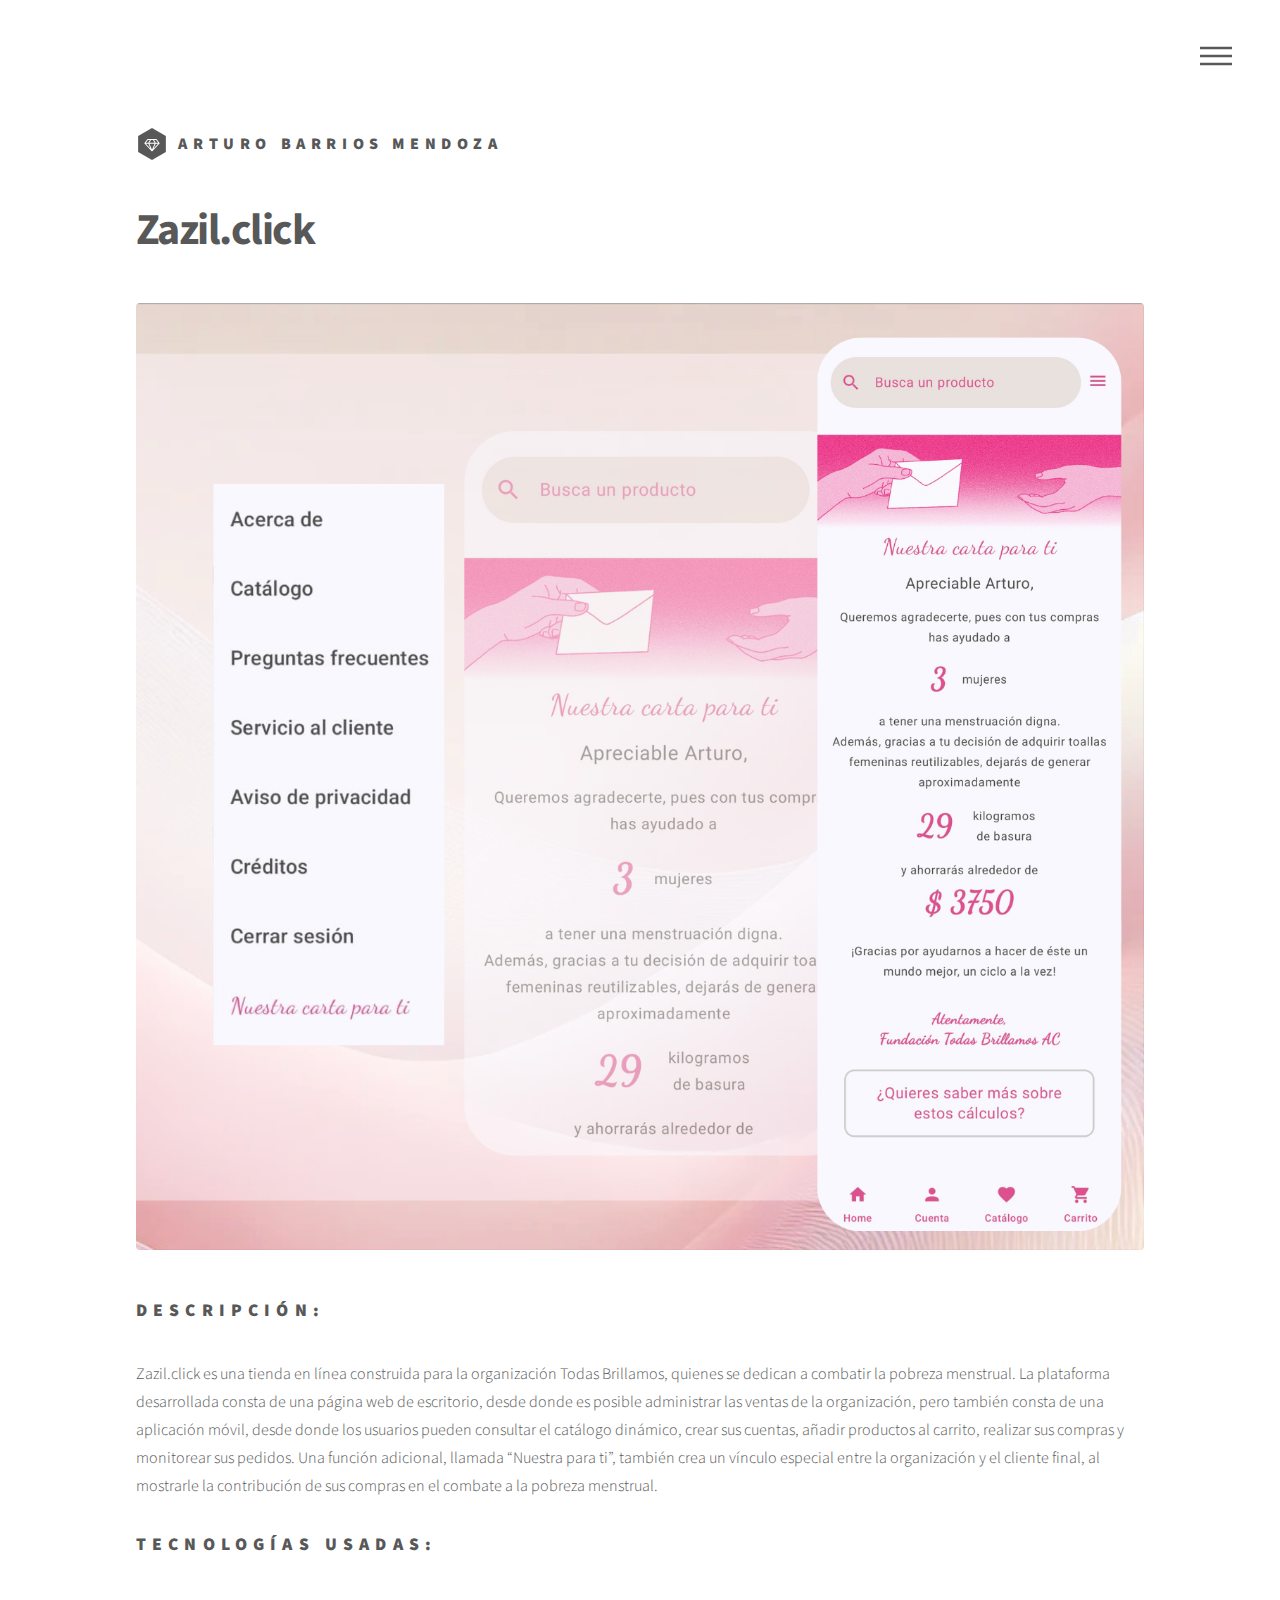
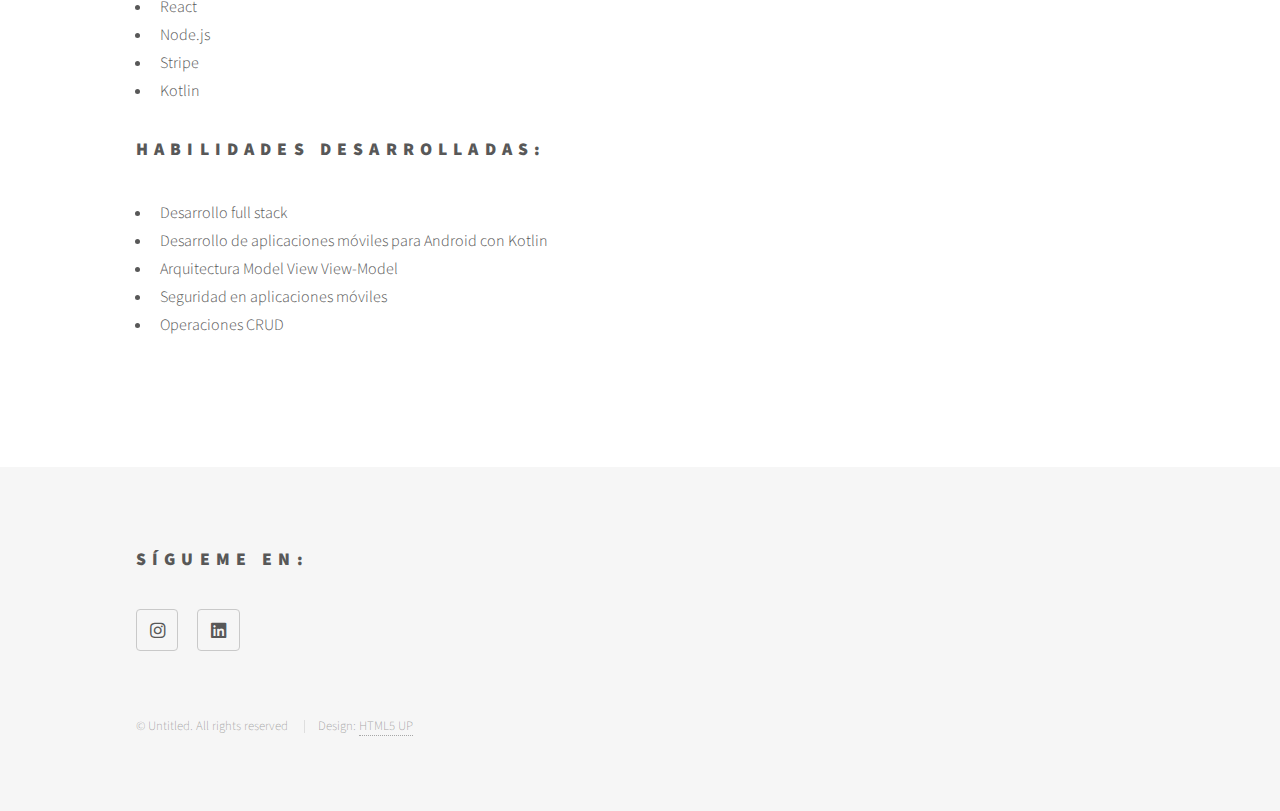
<file: proyecto1.html>
<!DOCTYPE html>
<!--
	Phantom by HTML5 UP
	html5up.net | @ajlkn
	Free for personal and commercial use under the CCA 3.0 license (html5up.net/license)
-->
<html>
  <head>
    <title>Zazil.click</title>
    <meta charset="utf-8" />
    <meta
      name="viewport"
      content="width=device-width, initial-scale=1, user-scalable=no"
    />
    <link rel="stylesheet" href="assets/css/main.css" />
    <noscript
      ><link rel="stylesheet" href="assets/css/noscript.css"
    /></noscript>
  </head>
  <body class="is-preload">
    <!-- Wrapper -->
    <div id="wrapper">
      <!-- Header -->
      <header id="header">
        <div class="inner">
          <!-- Logo -->
          <a href="index.html" class="logo">
            <span class="symbol"><img src="images/logo.svg" alt="" /></span
            ><span class="title">Arturo Barrios Mendoza</span>
          </a>

          <!-- Nav -->
          <nav>
            <ul>
              <li><a href="#menu">Menu</a></li>
            </ul>
          </nav>
        </div>
      </header>

      <!-- Menu -->
      <nav id="menu">
        <h2>Menu</h2>
        <ul>
          <li><a href="index.html">Home</a></li>
          <li><a href="bio.html">Bio</a></li>
          <li><a href="proyecto1.html">Zazil.click</a></li>
          <li><a href="proyecto2.html">Cropopoly</a></li>
          <li><a href="proyecto3.html">Arquitectura de red</a></li>
          <li><a href="proyecto4.html">Cropopoly 2 - Ghost Town</a></li>
          <li><a href="proyecto5.html">Resaltador de BASIC</a></li>
          <li><a href="proyecto6.html">Cursos de CCNA</a></li>
          <li><a href="proyecto7.html">Cisco CXA</a></li>
          <li><a href="proyecto8.html">Curso de stack MERN</a></li>
          <li><a href="proyecto9.html">Cursos de FreeCodeCamp</a></li>
        </ul>
      </nav>

      <!-- Main -->
      <div id="main">
        <div class="inner">
          <h1>Zazil.click</h1>
          <span class="image main"><img src="images/p02.jpg" alt="" /></span>
          <h2>Descripción:</h2>
          <p>
            Zazil.click es una tienda en línea construida para la organización
            Todas Brillamos, quienes se dedican a combatir la pobreza menstrual.
            La plataforma desarrollada consta de una página web de escritorio,
            desde donde es posible administrar las ventas de la organización,
            pero también consta de una aplicación móvil, desde donde los
            usuarios pueden consultar el catálogo dinámico, crear sus cuentas,
            añadir productos al carrito, realizar sus compras y monitorear sus
            pedidos. Una función adicional, llamada “Nuestra para ti”, también
            crea un vínculo especial entre la organización y el cliente final,
            al mostrarle la contribución de sus compras en el combate a la
            pobreza menstrual.
          </p>
          <h2>Tecnologías usadas:</h2>
          <ul>
            <li>React</li>
            <li>Node.js</li>
            <li>Stripe</li>
            <li>Kotlin</li>
          </ul>
          <h2>Habilidades desarrolladas:</h2>
          <ul>
            <li>Desarrollo full stack</li>
            <li>Desarrollo de aplicaciones móviles para Android con Kotlin</li>
            <li>Arquitectura Model View View-Model</li>
            <li>Seguridad en aplicaciones móviles</li>
            <li>Operaciones CRUD</li>
          </ul>
        </div>
      </div>

      <!-- Footer -->
      <footer id="footer">
        <div class="inner">
          <section>
            <h2>Sígueme en:</h2>
            <ul class="icons">
              <li>
                <a
                  href="https://www.instagram.com/arbam.8/"
                  class="icon brands style2 fa-instagram"
                  ><span class="label">Instagram</span></a
                >
              </li>
              <li>
                <a
                  href="https://www.linkedin.com/in/arturo-bm/"
                  class="icon brands style2 fa-linkedin"
                  ><span class="label">Dribbble</span></a
                >
              </li>
            </ul>
          </section>
          <ul class="copyright">
            <li>&copy; Untitled. All rights reserved</li>
            <li>Design: <a href="http://html5up.net">HTML5 UP</a></li>
          </ul>
        </div>
      </footer>
    </div>

    <!-- Scripts -->
    <script src="assets/js/jquery.min.js"></script>
    <script src="assets/js/browser.min.js"></script>
    <script src="assets/js/breakpoints.min.js"></script>
    <script src="assets/js/util.js"></script>
    <script src="assets/js/main.js"></script>
  </body>
</html>
</file>
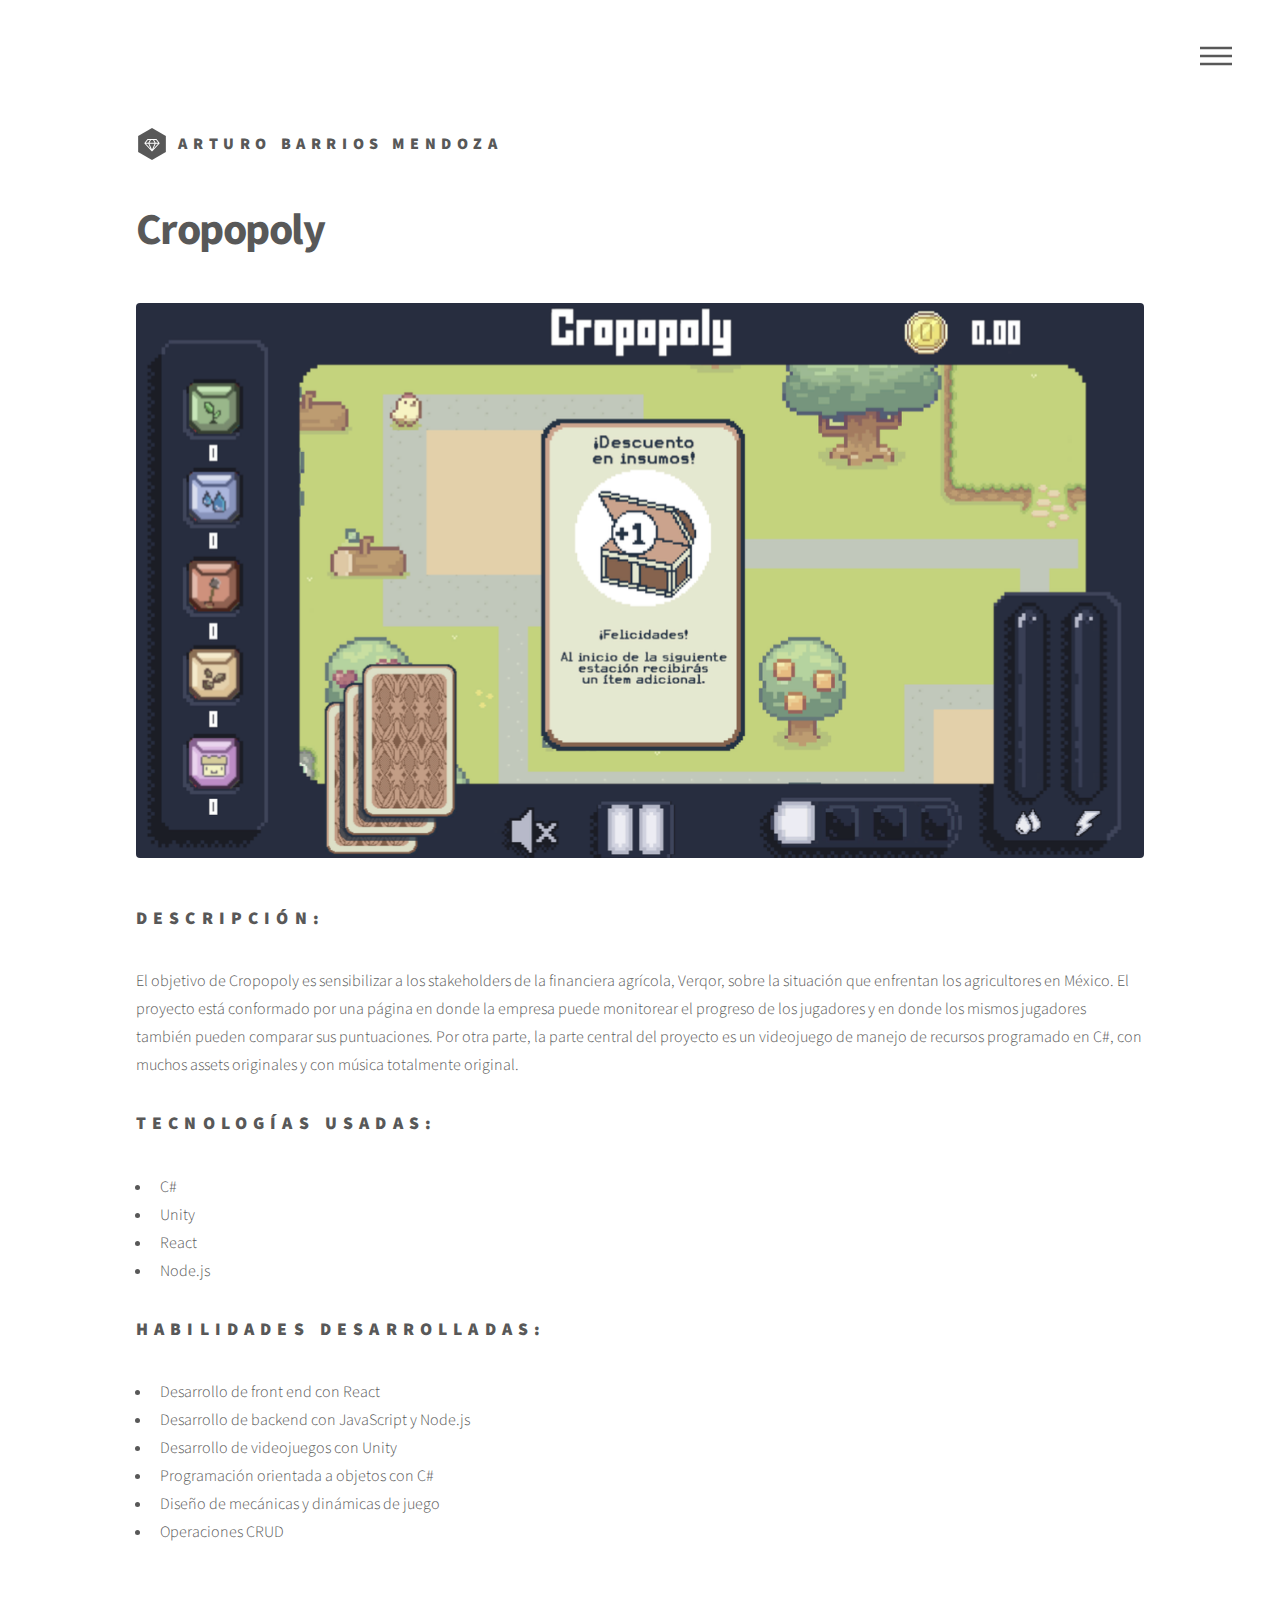
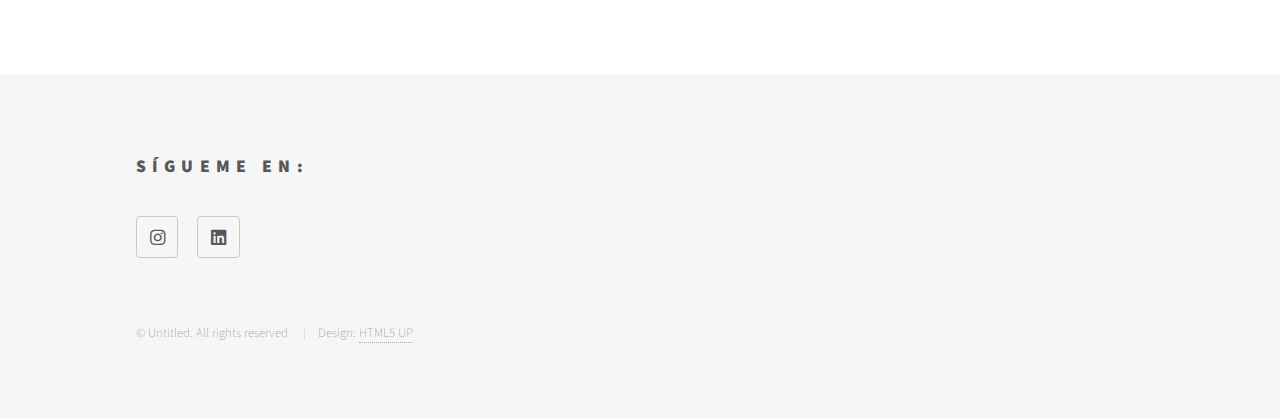
<file: proyecto2.html>
<!DOCTYPE html>
<!--
	Phantom by HTML5 UP
	html5up.net | @ajlkn
	Free for personal and commercial use under the CCA 3.0 license (html5up.net/license)
-->
<html>
  <head>
    <title>Cropopoly</title>
    <meta charset="utf-8" />
    <meta
      name="viewport"
      content="width=device-width, initial-scale=1, user-scalable=no"
    />
    <link rel="stylesheet" href="assets/css/main.css" />
    <noscript
      ><link rel="stylesheet" href="assets/css/noscript.css"
    /></noscript>
  </head>
  <body class="is-preload">
    <!-- Wrapper -->
    <div id="wrapper">
      <!-- Header -->
      <header id="header">
        <div class="inner">
          <!-- Logo -->
          <a href="index.html" class="logo">
            <span class="symbol"><img src="images/logo.svg" alt="" /></span
            ><span class="title">Arturo Barrios Mendoza</span>
          </a>

          <!-- Nav -->
          <nav>
            <ul>
              <li><a href="#menu">Menu</a></li>
            </ul>
          </nav>
        </div>
      </header>

      <!-- Menu -->
      <nav id="menu">
        <h2>Menu</h2>
        <ul>
          <li><a href="index.html">Home</a></li>
          <li><a href="bio.html">Bio</a></li>
          <li><a href="proyecto1.html">Zazil.click</a></li>
          <li><a href="proyecto2.html">Cropopoly</a></li>
          <li><a href="proyecto3.html">Arquitectura de red</a></li>
          <li><a href="proyecto4.html">Cropopoly 2 - Ghost Town</a></li>
          <li><a href="proyecto5.html">Resaltador de BASIC</a></li>
          <li><a href="proyecto6.html">Cursos de CCNA</a></li>
          <li><a href="proyecto7.html">Cisco CXA</a></li>
          <li><a href="proyecto8.html">Curso de stack MERN</a></li>
          <li><a href="proyecto9.html">Cursos de FreeCodeCamp</a></li>
        </ul>
      </nav>

      <!-- Main -->
      <div id="main">
        <div class="inner">
          <h1>Cropopoly</h1>
          <span class="image main"><img src="images/p04.jpg" alt="" /></span>
          <h2>Descripción:</h2>
          <p>
            El objetivo de Cropopoly es sensibilizar a los stakeholders de la
            financiera agrícola, Verqor, sobre la situación que enfrentan los
            agricultores en México. El proyecto está conformado por una página
            en donde la empresa puede monitorear el progreso de los jugadores y
            en donde los mismos jugadores también pueden comparar sus
            puntuaciones. Por otra parte, la parte central del proyecto es un
            videojuego de manejo de recursos programado en C#, con muchos assets
            originales y con música totalmente original.
          </p>
          <h2>Tecnologías usadas:</h2>
          <ul>
            <li>C#</li>
            <li>Unity</li>
            <li>React</li>
            <li>Node.js</li>
          </ul>
          <h2>Habilidades desarrolladas:</h2>
          <ul>
            <li>Desarrollo de front end con React</li>
            <li>Desarrollo de backend con JavaScript y Node.js</li>
            <li>Desarrollo de videojuegos con Unity</li>
            <li>Programación orientada a objetos con C#</li>
            <li>Diseño de mecánicas y dinámicas de juego</li>
            <li>Operaciones CRUD</li>
          </ul>
        </div>
      </div>

      <!-- Footer -->
      <footer id="footer">
        <div class="inner">
          <section>
            <h2>Sígueme en:</h2>
            <ul class="icons">
              <li>
                <a
                  href="https://www.instagram.com/arbam.8/"
                  class="icon brands style2 fa-instagram"
                  ><span class="label">Instagram</span></a
                >
              </li>
              <li>
                <a
                  href="https://www.linkedin.com/in/arturo-bm/"
                  class="icon brands style2 fa-linkedin"
                  ><span class="label">Dribbble</span></a
                >
              </li>
            </ul>
          </section>
          <ul class="copyright">
            <li>&copy; Untitled. All rights reserved</li>
            <li>Design: <a href="http://html5up.net">HTML5 UP</a></li>
          </ul>
        </div>
      </footer>
    </div>

    <!-- Scripts -->
    <script src="assets/js/jquery.min.js"></script>
    <script src="assets/js/browser.min.js"></script>
    <script src="assets/js/breakpoints.min.js"></script>
    <script src="assets/js/util.js"></script>
    <script src="assets/js/main.js"></script>
  </body>
</html>
</file>
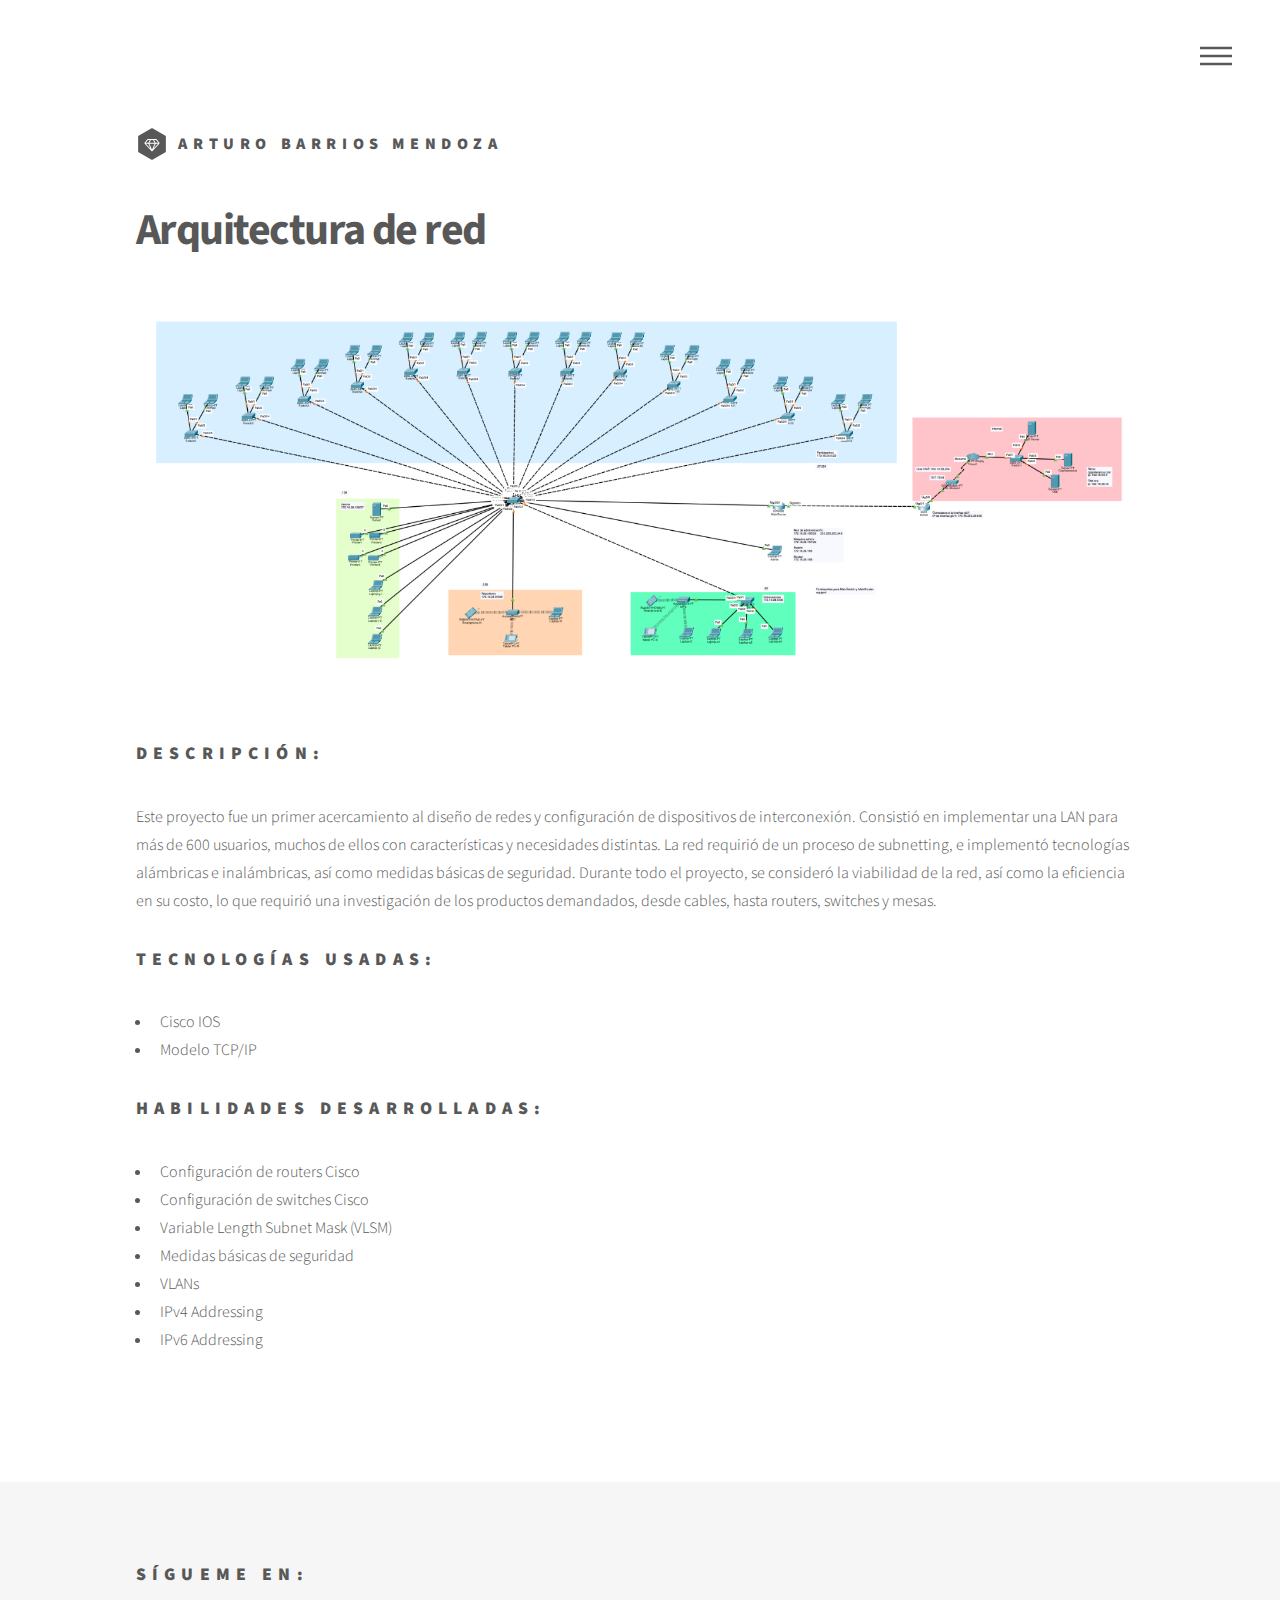
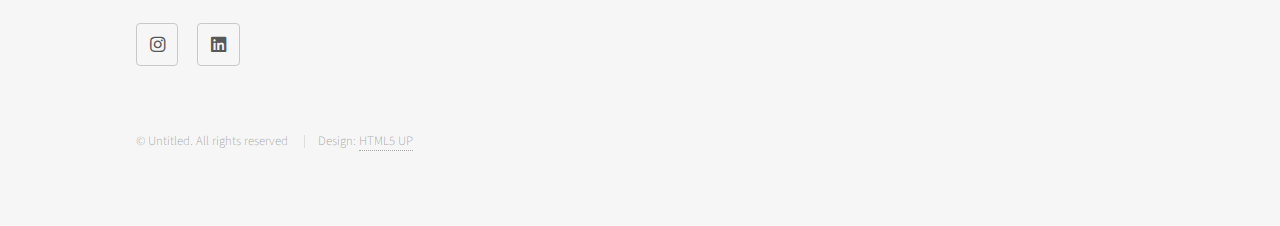
<file: proyecto3.html>
<!DOCTYPE html>
<!--
	Phantom by HTML5 UP
	html5up.net | @ajlkn
	Free for personal and commercial use under the CCA 3.0 license (html5up.net/license)
-->
<html>
  <head>
    <title>Arquitectura de red</title>
    <meta charset="utf-8" />
    <meta
      name="viewport"
      content="width=device-width, initial-scale=1, user-scalable=no"
    />
    <link rel="stylesheet" href="assets/css/main.css" />
    <noscript
      ><link rel="stylesheet" href="assets/css/noscript.css"
    /></noscript>
  </head>
  <body class="is-preload">
    <!-- Wrapper -->
    <div id="wrapper">
      <!-- Header -->
      <header id="header">
        <div class="inner">
          <!-- Logo -->
          <a href="index.html" class="logo">
            <span class="symbol"><img src="images/logo.svg" alt="" /></span
            ><span class="title">Arturo Barrios Mendoza</span>
          </a>

          <!-- Nav -->
          <nav>
            <ul>
              <li><a href="#menu">Menu</a></li>
            </ul>
          </nav>
        </div>
      </header>

      <!-- Menu -->
      <nav id="menu">
        <h2>Menu</h2>
        <ul>
          <li><a href="index.html">Home</a></li>
          <li><a href="bio.html">Bio</a></li>
          <li><a href="proyecto1.html">Zazil.click</a></li>
          <li><a href="proyecto2.html">Cropopoly</a></li>
          <li><a href="proyecto3.html">Arquitectura de red</a></li>
          <li><a href="proyecto4.html">Cropopoly 2 - Ghost Town</a></li>
          <li><a href="proyecto5.html">Resaltador de BASIC</a></li>
          <li><a href="proyecto6.html">Cursos de CCNA</a></li>
          <li><a href="proyecto7.html">Cisco CXA</a></li>
          <li><a href="proyecto8.html">Curso de stack MERN</a></li>
          <li><a href="proyecto9.html">Cursos de FreeCodeCamp</a></li>
        </ul>
      </nav>

      <!-- Main -->
      <div id="main">
        <div class="inner">
          <h1>Arquitectura de red</h1>
          <span class="image main"><img src="images/p06.jpg" alt="" /></span>
          <h2>Descripción:</h2>
          <p>
            Este proyecto fue un primer acercamiento al diseño de redes y
            configuración de dispositivos de interconexión. Consistió en
            implementar una LAN para más de 600 usuarios, muchos de ellos con
            características y necesidades distintas. La red requirió de un
            proceso de subnetting, e implementó tecnologías alámbricas e
            inalámbricas, así como medidas básicas de seguridad. Durante todo el
            proyecto, se consideró la viabilidad de la red, así como la
            eficiencia en su costo, lo que requirió una investigación de los
            productos demandados, desde cables, hasta routers, switches y mesas.
          </p>
          <h2>Tecnologías usadas:</h2>
          <ul>
            <li>Cisco IOS</li>
            <li>Modelo TCP/IP</li>
          </ul>
          <h2>Habilidades desarrolladas:</h2>
          <ul>
            <li>Configuración de routers Cisco</li>
            <li>Configuración de switches Cisco</li>
            <li>Variable Length Subnet Mask (VLSM)</li>
            <li>Medidas básicas de seguridad</li>
            <li>VLANs</li>
            <li>IPv4 Addressing</li>
            <li>IPv6 Addressing</li>
          </ul>
        </div>
      </div>

      <!-- Footer -->
      <footer id="footer">
        <div class="inner">
          <section>
            <h2>Sígueme en:</h2>
            <ul class="icons">
              <li>
                <a
                  href="https://www.instagram.com/arbam.8/"
                  class="icon brands style2 fa-instagram"
                  ><span class="label">Instagram</span></a
                >
              </li>
              <li>
                <a
                  href="https://www.linkedin.com/in/arturo-bm/"
                  class="icon brands style2 fa-linkedin"
                  ><span class="label">Dribbble</span></a
                >
              </li>
            </ul>
          </section>
          <ul class="copyright">
            <li>&copy; Untitled. All rights reserved</li>
            <li>Design: <a href="http://html5up.net">HTML5 UP</a></li>
          </ul>
        </div>
      </footer>
    </div>

    <!-- Scripts -->
    <script src="assets/js/jquery.min.js"></script>
    <script src="assets/js/browser.min.js"></script>
    <script src="assets/js/breakpoints.min.js"></script>
    <script src="assets/js/util.js"></script>
    <script src="assets/js/main.js"></script>
  </body>
</html>
</file>
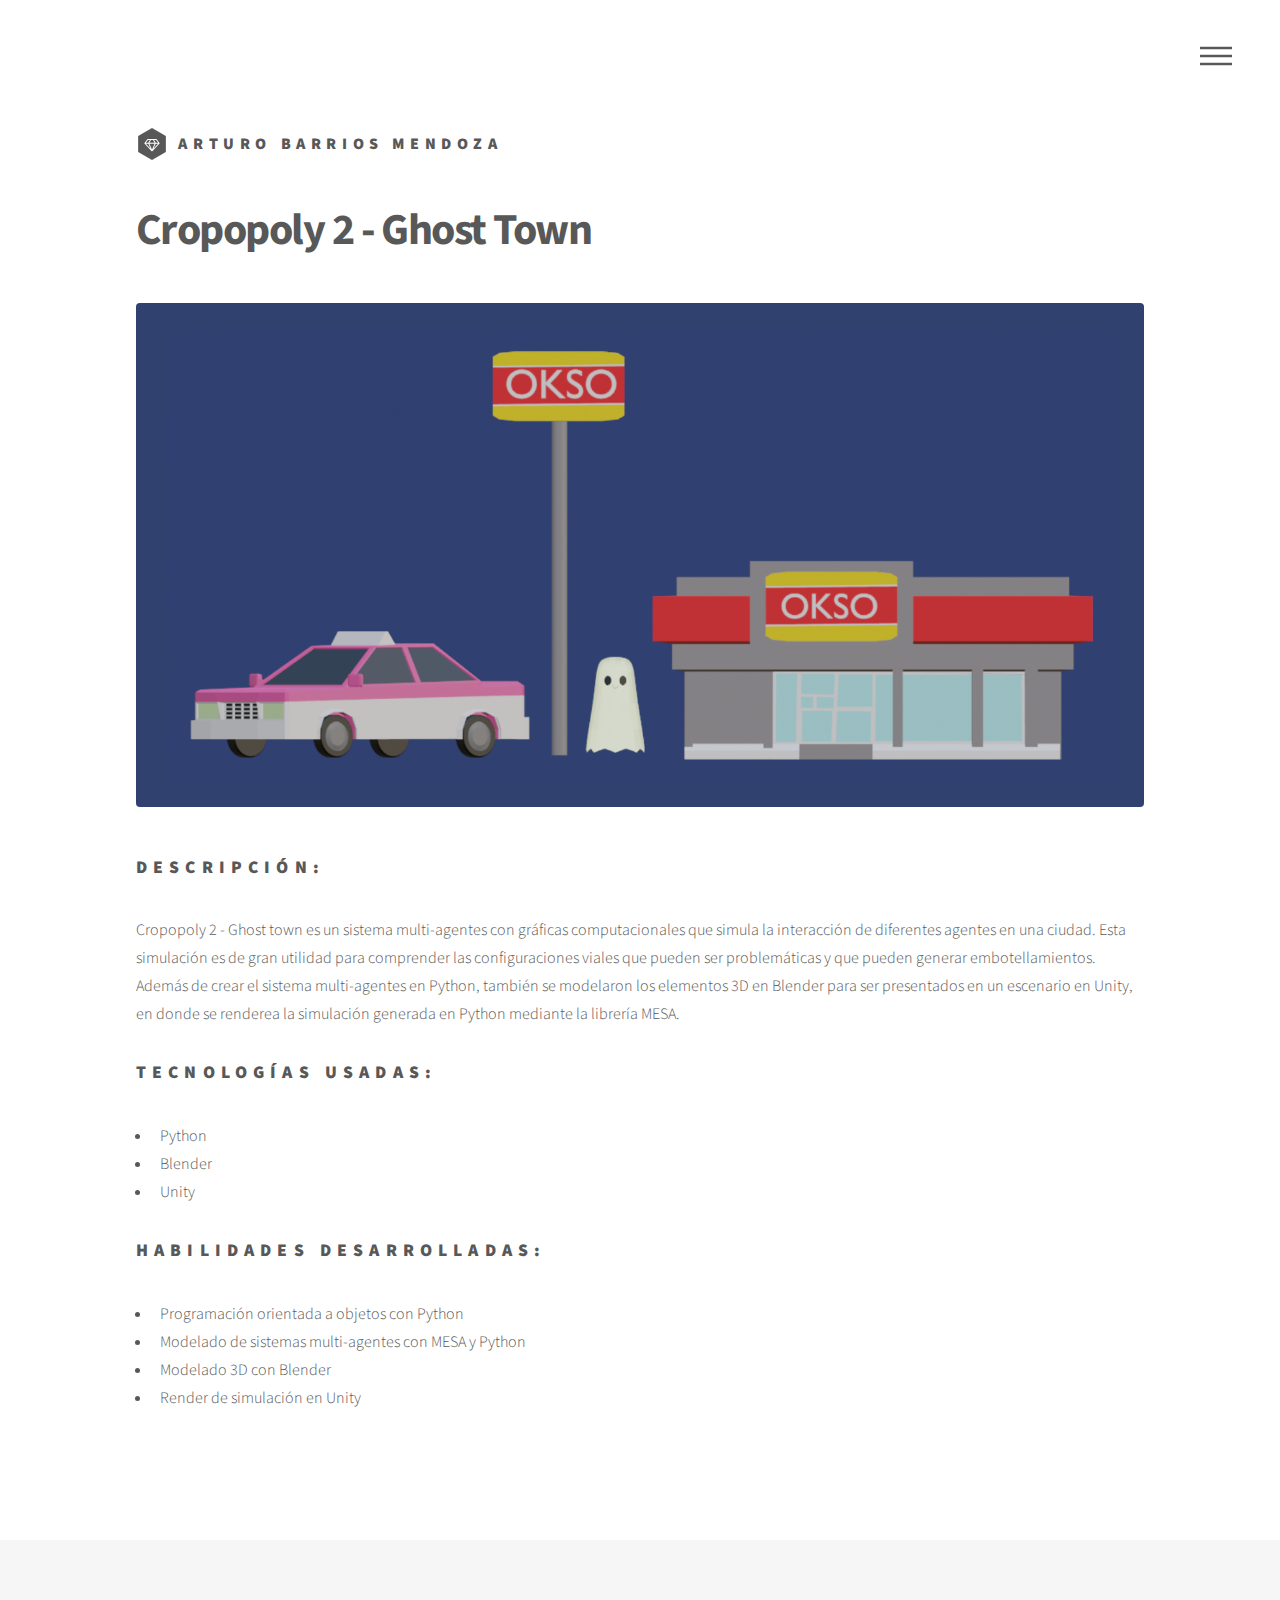
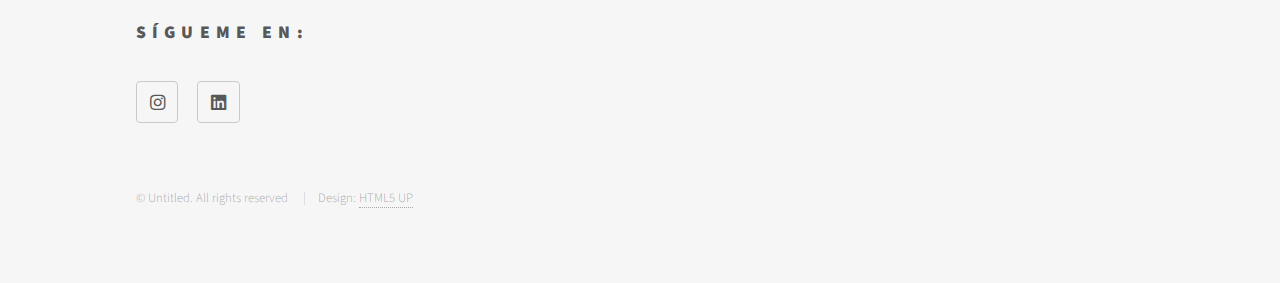
<file: proyecto4.html>
<!DOCTYPE html>
<!--
	Phantom by HTML5 UP
	html5up.net | @ajlkn
	Free for personal and commercial use under the CCA 3.0 license (html5up.net/license)
-->
<html>
  <head>
    <title>Cropopoly 2 - Ghost Town</title>
    <meta charset="utf-8" />
    <meta
      name="viewport"
      content="width=device-width, initial-scale=1, user-scalable=no"
    />
    <link rel="stylesheet" href="assets/css/main.css" />
    <noscript
      ><link rel="stylesheet" href="assets/css/noscript.css"
    /></noscript>
  </head>
  <body class="is-preload">
    <!-- Wrapper -->
    <div id="wrapper">
      <!-- Header -->
      <header id="header">
        <div class="inner">
          <!-- Logo -->
          <a href="index.html" class="logo">
            <span class="symbol"><img src="images/logo.svg" alt="" /></span
            ><span class="title">Arturo Barrios Mendoza</span>
          </a>

          <!-- Nav -->
          <nav>
            <ul>
              <li><a href="#menu">Menu</a></li>
            </ul>
          </nav>
        </div>
      </header>

      <!-- Menu -->
      <nav id="menu">
        <h2>Menu</h2>
        <ul>
          <li><a href="index.html">Home</a></li>
          <li><a href="bio.html">Bio</a></li>
          <li><a href="proyecto1.html">Zazil.click</a></li>
          <li><a href="proyecto2.html">Cropopoly</a></li>
          <li><a href="proyecto3.html">Arquitectura de red</a></li>
          <li><a href="proyecto4.html">Cropopoly 2 - Ghost Town</a></li>
          <li><a href="proyecto5.html">Resaltador de BASIC</a></li>
          <li><a href="proyecto6.html">Cursos de CCNA</a></li>
          <li><a href="proyecto7.html">Cisco CXA</a></li>
          <li><a href="proyecto8.html">Curso de stack MERN</a></li>
          <li><a href="proyecto9.html">Cursos de FreeCodeCamp</a></li>
        </ul>
      </nav>

      <!-- Main -->
      <div id="main">
        <div class="inner">
          <h1>Cropopoly 2 - Ghost Town</h1>
          <span class="image main"><img src="images/p08.jpg" alt="" /></span>
          <h2>Descripción:</h2>
          <p>
            Cropopoly 2 - Ghost town es un sistema multi-agentes con gráficas
            computacionales que simula la interacción de diferentes agentes en
            una ciudad. Esta simulación es de gran utilidad para comprender las
            configuraciones viales que pueden ser problemáticas y que pueden
            generar embotellamientos. Además de crear el sistema multi-agentes
            en Python, también se modelaron los elementos 3D en Blender para ser
            presentados en un escenario en Unity, en donde se renderea la
            simulación generada en Python mediante la librería MESA.
          </p>
          <h2>Tecnologías usadas:</h2>
          <ul>
            <li>Python</li>
            <li>Blender</li>
            <li>Unity</li>
          </ul>
          <h2>Habilidades desarrolladas:</h2>
          <ul>
            <li>Programación orientada a objetos con Python</li>
            <li>Modelado de sistemas multi-agentes con MESA y Python</li>
            <li>Modelado 3D con Blender</li>
            <li>Render de simulación en Unity</li>
          </ul>
        </div>
      </div>

      <!-- Footer -->
      <footer id="footer">
        <div class="inner">
          <section>
            <h2>Sígueme en:</h2>
            <ul class="icons">
              <li>
                <a
                  href="https://www.instagram.com/arbam.8/"
                  class="icon brands style2 fa-instagram"
                  ><span class="label">Instagram</span></a
                >
              </li>
              <li>
                <a
                  href="https://www.linkedin.com/in/arturo-bm/"
                  class="icon brands style2 fa-linkedin"
                  ><span class="label">Dribbble</span></a
                >
              </li>
            </ul>
          </section>
          <ul class="copyright">
            <li>&copy; Untitled. All rights reserved</li>
            <li>Design: <a href="http://html5up.net">HTML5 UP</a></li>
          </ul>
        </div>
      </footer>
    </div>

    <!-- Scripts -->
    <script src="assets/js/jquery.min.js"></script>
    <script src="assets/js/browser.min.js"></script>
    <script src="assets/js/breakpoints.min.js"></script>
    <script src="assets/js/util.js"></script>
    <script src="assets/js/main.js"></script>
  </body>
</html>
</file>
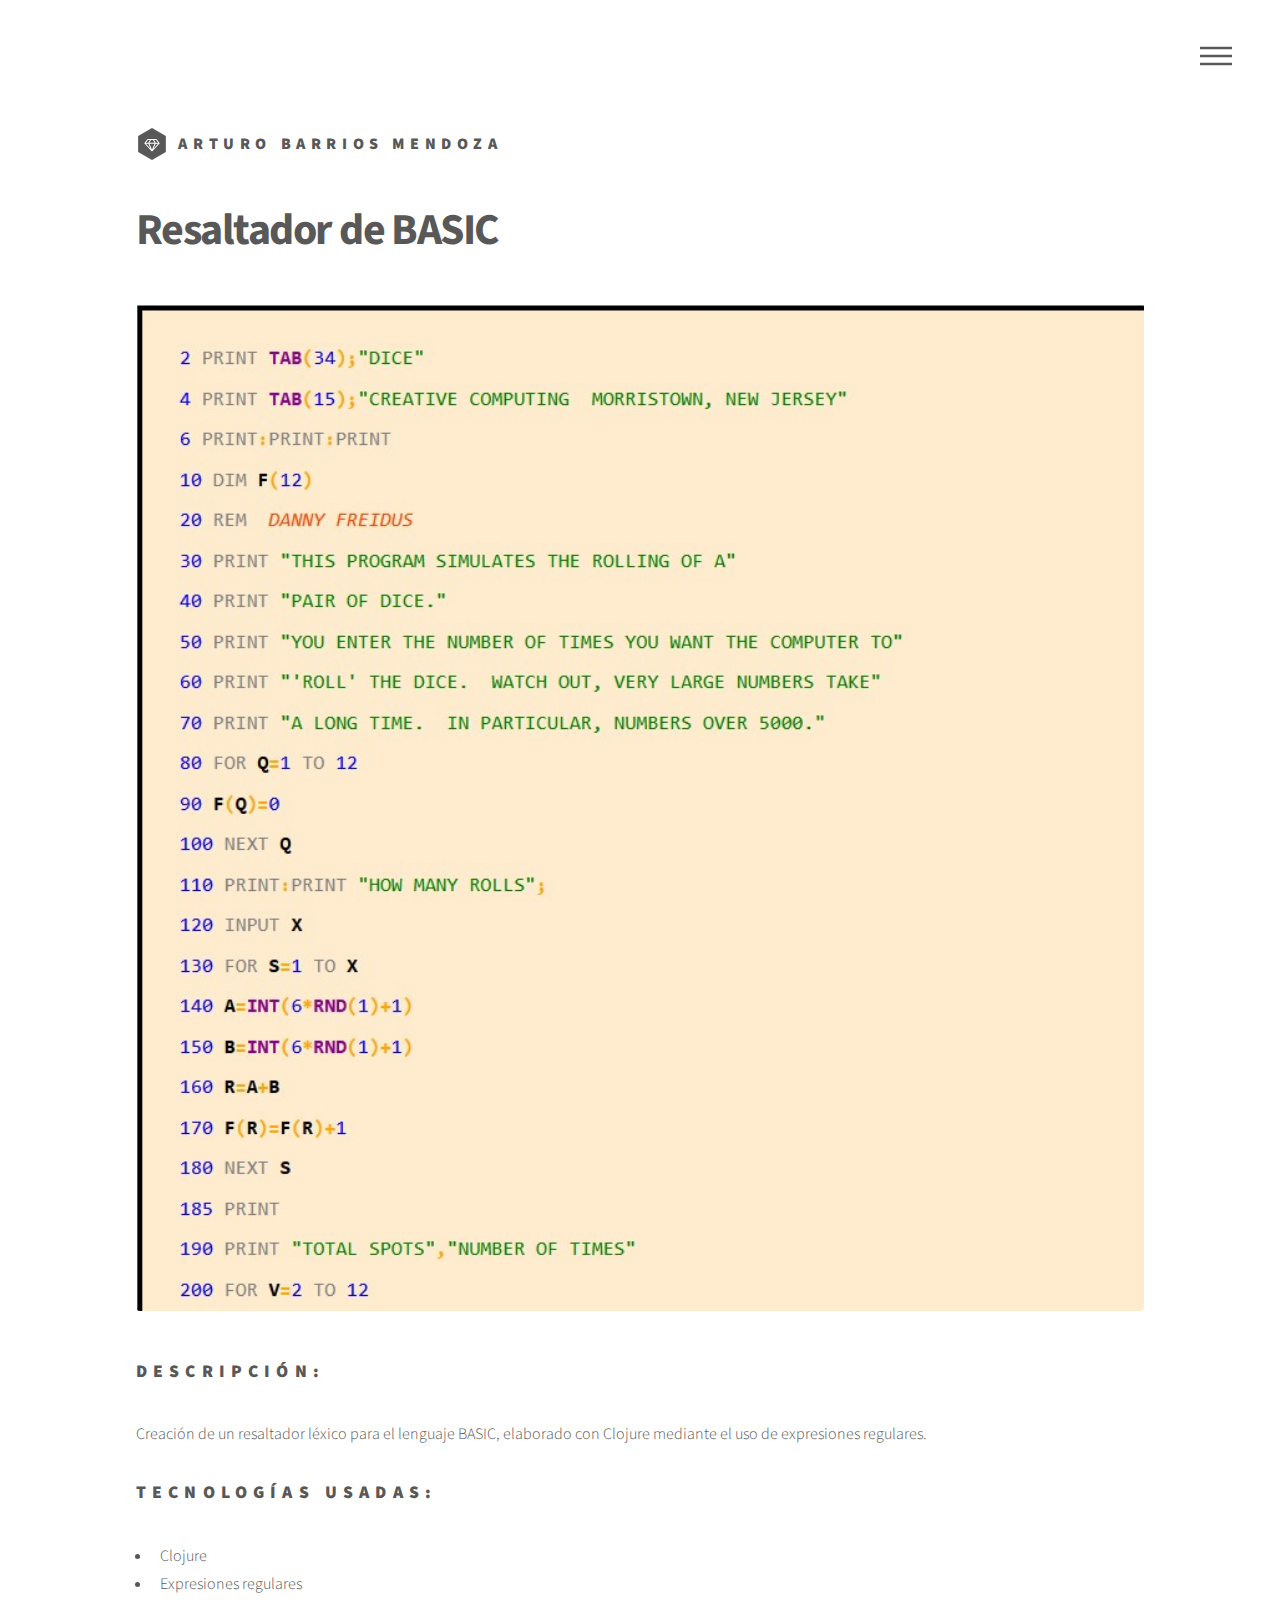
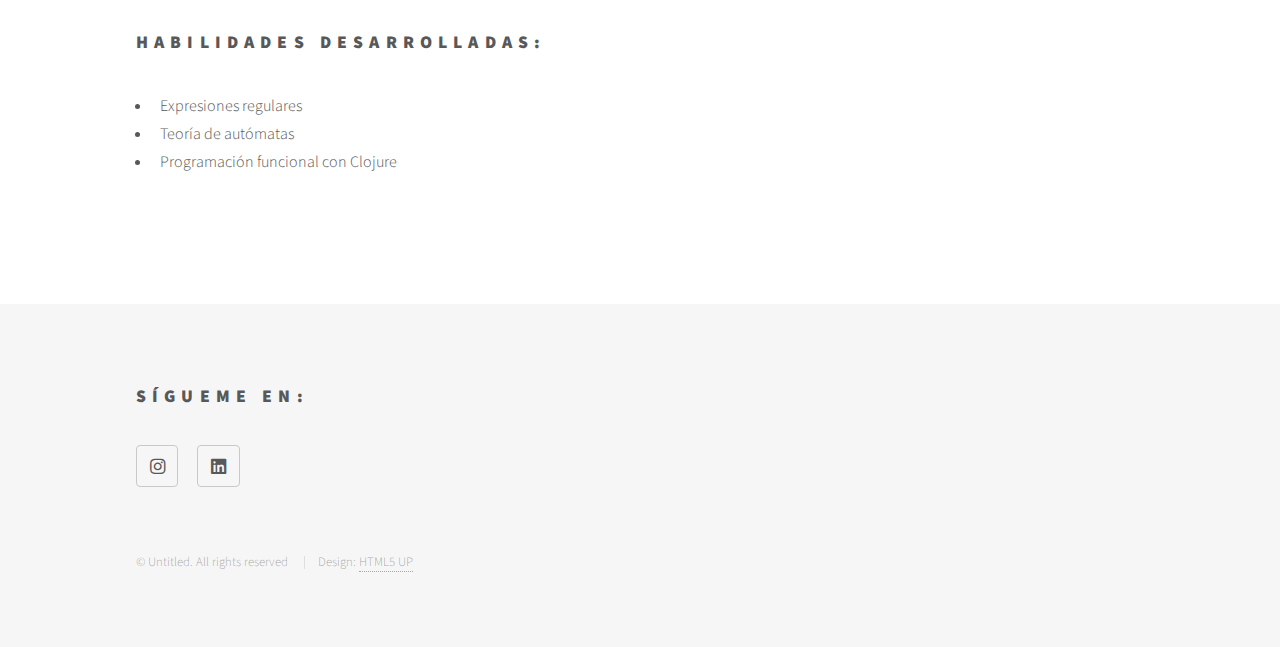
<file: proyecto5.html>
<!DOCTYPE html>
<!--
	Phantom by HTML5 UP
	html5up.net | @ajlkn
	Free for personal and commercial use under the CCA 3.0 license (html5up.net/license)
-->
<html>
  <head>
    <title>Resaltador de BASIC</title>
    <meta charset="utf-8" />
    <meta
      name="viewport"
      content="width=device-width, initial-scale=1, user-scalable=no"
    />
    <link rel="stylesheet" href="assets/css/main.css" />
    <noscript
      ><link rel="stylesheet" href="assets/css/noscript.css"
    /></noscript>
  </head>
  <body class="is-preload">
    <!-- Wrapper -->
    <div id="wrapper">
      <!-- Header -->
      <header id="header">
        <div class="inner">
          <!-- Logo -->
          <a href="index.html" class="logo">
            <span class="symbol"><img src="images/logo.svg" alt="" /></span
            ><span class="title">Arturo Barrios Mendoza</span>
          </a>

          <!-- Nav -->
          <nav>
            <ul>
              <li><a href="#menu">Menu</a></li>
            </ul>
          </nav>
        </div>
      </header>

      <!-- Menu -->
      <nav id="menu">
        <h2>Menu</h2>
        <ul>
          <li><a href="index.html">Home</a></li>
          <li><a href="bio.html">Bio</a></li>
          <li><a href="proyecto1.html">Zazil.click</a></li>
          <li><a href="proyecto2.html">Cropopoly</a></li>
          <li><a href="proyecto3.html">Arquitectura de red</a></li>
          <li><a href="proyecto4.html">Cropopoly 2 - Ghost Town</a></li>
          <li><a href="proyecto5.html">Resaltador de BASIC</a></li>
          <li><a href="proyecto6.html">Cursos de CCNA</a></li>
          <li><a href="proyecto7.html">Cisco CXA</a></li>
          <li><a href="proyecto8.html">Curso de stack MERN</a></li>
          <li><a href="proyecto9.html">Cursos de FreeCodeCamp</a></li>
        </ul>
      </nav>

      <!-- Main -->
      <div id="main">
        <div class="inner">
          <h1>Resaltador de BASIC</h1>
          <span class="image main"><img src="images/p17.jpg" alt="" /></span>
          <h2>Descripción:</h2>
          <p>
            Creación de un resaltador léxico para el lenguaje BASIC, elaborado
            con Clojure mediante el uso de expresiones regulares.
          </p>
          <h2>Tecnologías usadas:</h2>
          <ul>
            <li>Clojure</li>
            <li>Expresiones regulares</li>
          </ul>
          <h2>Habilidades desarrolladas:</h2>
          <ul>
            <li>Expresiones regulares</li>
            <li>Teoría de autómatas</li>
            <li>Programación funcional con Clojure</li>
          </ul>
        </div>
      </div>

      <!-- Footer -->
      <footer id="footer">
        <div class="inner">
          <section>
            <h2>Sígueme en:</h2>
            <ul class="icons">
              <li>
                <a
                  href="https://www.instagram.com/arbam.8/"
                  class="icon brands style2 fa-instagram"
                  ><span class="label">Instagram</span></a
                >
              </li>
              <li>
                <a
                  href="https://www.linkedin.com/in/arturo-bm/"
                  class="icon brands style2 fa-linkedin"
                  ><span class="label">Dribbble</span></a
                >
              </li>
            </ul>
          </section>
          <ul class="copyright">
            <li>&copy; Untitled. All rights reserved</li>
            <li>Design: <a href="http://html5up.net">HTML5 UP</a></li>
          </ul>
        </div>
      </footer>
    </div>

    <!-- Scripts -->
    <script src="assets/js/jquery.min.js"></script>
    <script src="assets/js/browser.min.js"></script>
    <script src="assets/js/breakpoints.min.js"></script>
    <script src="assets/js/util.js"></script>
    <script src="assets/js/main.js"></script>
  </body>
</html>
</file>
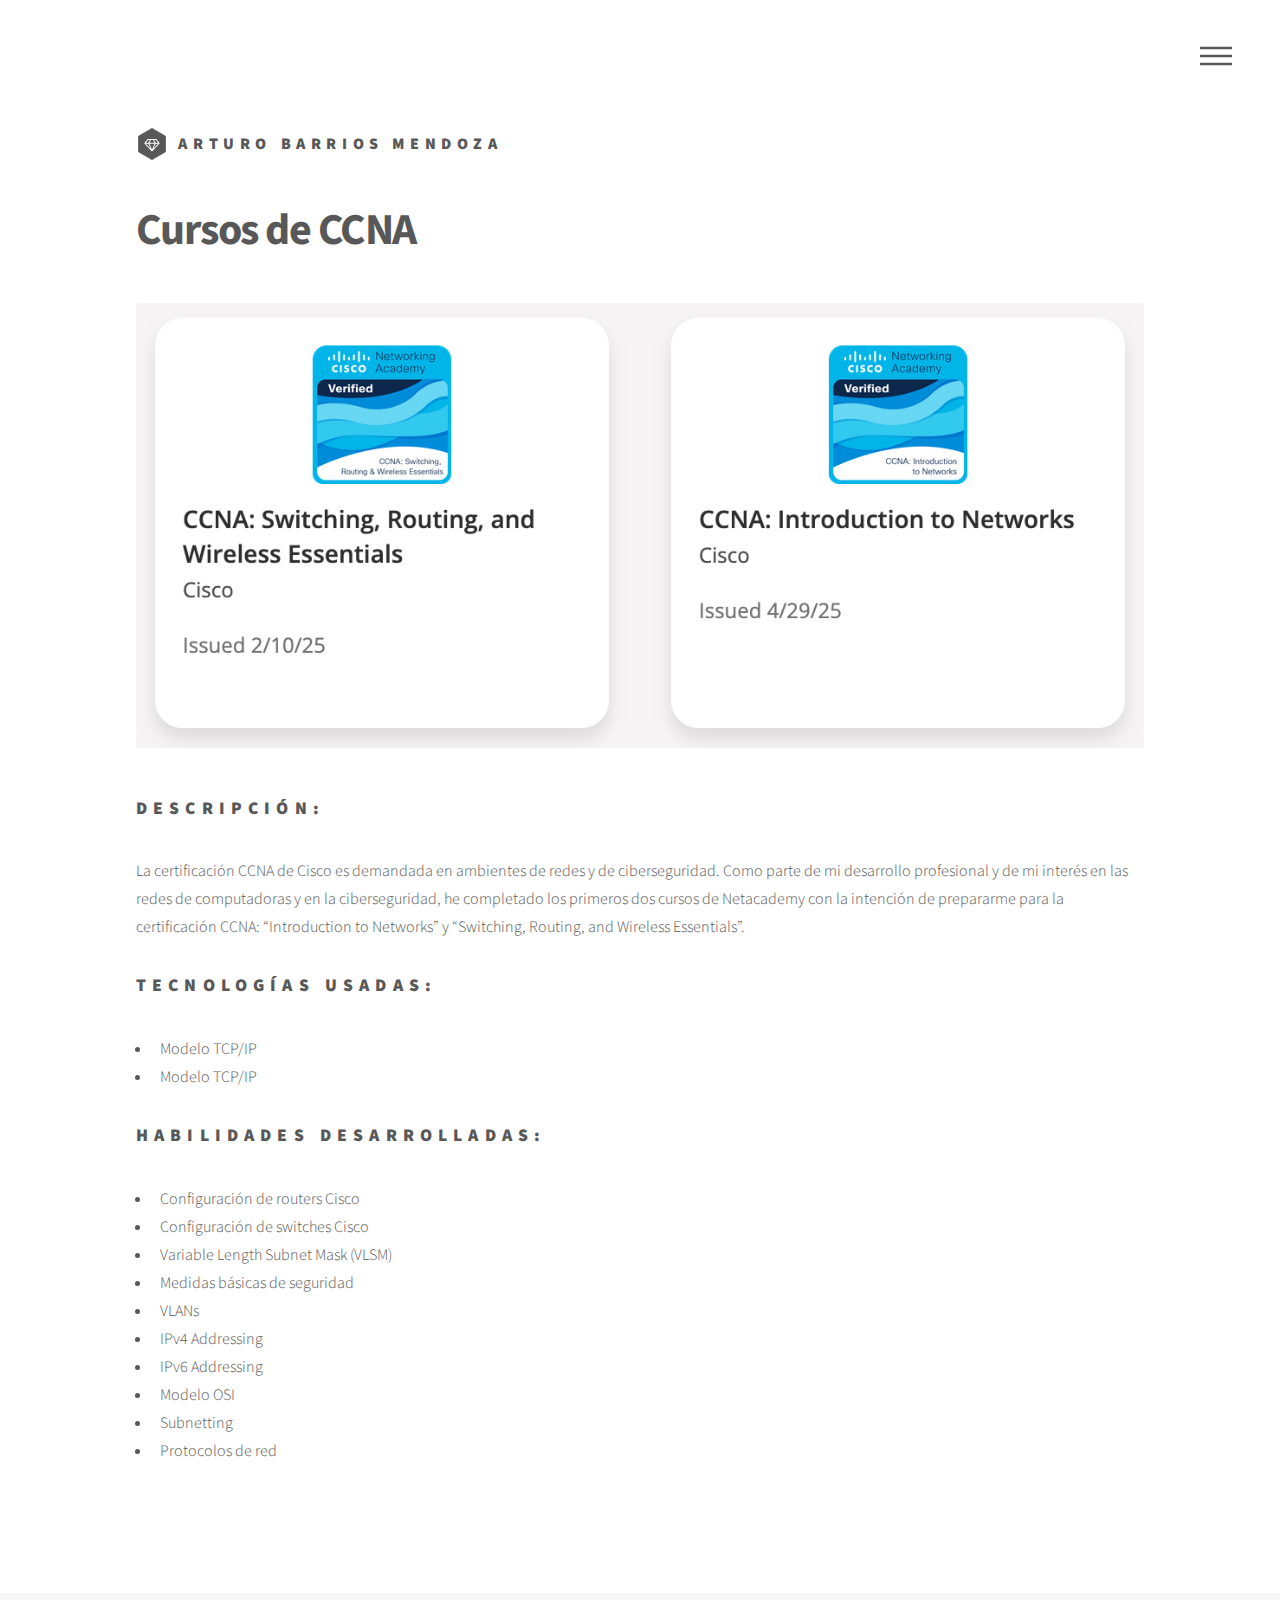
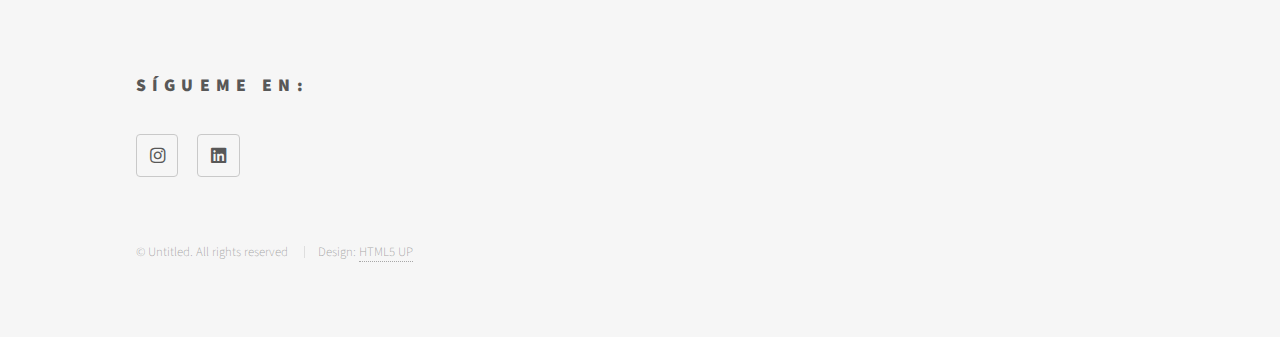
<file: proyecto6.html>
<!DOCTYPE html>
<!--
	Phantom by HTML5 UP
	html5up.net | @ajlkn
	Free for personal and commercial use under the CCA 3.0 license (html5up.net/license)
-->
<html>
  <head>
    <title>Cursos de CCNA</title>
    <meta charset="utf-8" />
    <meta
      name="viewport"
      content="width=device-width, initial-scale=1, user-scalable=no"
    />
    <link rel="stylesheet" href="assets/css/main.css" />
    <noscript
      ><link rel="stylesheet" href="assets/css/noscript.css"
    /></noscript>
  </head>
  <body class="is-preload">
    <!-- Wrapper -->
    <div id="wrapper">
      <!-- Header -->
      <header id="header">
        <div class="inner">
          <!-- Logo -->
          <a href="index.html" class="logo">
            <span class="symbol"><img src="images/logo.svg" alt="" /></span
            ><span class="title">Arturo Barrios Mendoza</span>
          </a>

          <!-- Nav -->
          <nav>
            <ul>
              <li><a href="#menu">Menu</a></li>
            </ul>
          </nav>
        </div>
      </header>

      <!-- Menu -->
      <nav id="menu">
        <h2>Menu</h2>
        <ul>
          <li><a href="index.html">Home</a></li>
          <li><a href="bio.html">Bio</a></li>
          <li><a href="proyecto1.html">Zazil.click</a></li>
          <li><a href="proyecto2.html">Cropopoly</a></li>
          <li><a href="proyecto3.html">Arquitectura de red</a></li>
          <li><a href="proyecto4.html">Cropopoly 2 - Ghost Town</a></li>
          <li><a href="proyecto5.html">Resaltador de BASIC</a></li>
          <li><a href="proyecto6.html">Cursos de CCNA</a></li>
          <li><a href="proyecto7.html">Cisco CXA</a></li>
          <li><a href="proyecto8.html">Curso de stack MERN</a></li>
          <li><a href="proyecto9.html">Cursos de FreeCodeCamp</a></li>
        </ul>
      </nav>

      <!-- Main -->
      <div id="main">
        <div class="inner">
          <h1>Cursos de CCNA</h1>
          <span class="image main"><img src="images/p11.jpg" alt="" /></span>
          <h2>Descripción:</h2>
          <p>
            La certificación CCNA de Cisco es demandada en ambientes de redes y
            de ciberseguridad. Como parte de mi desarrollo profesional y de mi
            interés en las redes de computadoras y en la ciberseguridad, he
            completado los primeros dos cursos de Netacademy con la intención de
            prepararme para la certificación CCNA: “Introduction to Networks” y
            “Switching, Routing, and Wireless Essentials”.
          </p>
          <h2>Tecnologías usadas:</h2>
          <ul>
            <li>Modelo TCP/IP</li>
            <li>Modelo TCP/IP</li>
          </ul>
          <h2>Habilidades desarrolladas:</h2>
          <ul>
            <li>Configuración de routers Cisco</li>
            <li>Configuración de switches Cisco</li>
            <li>Variable Length Subnet Mask (VLSM)</li>
            <li>Medidas básicas de seguridad</li>
            <li>VLANs</li>
            <li>IPv4 Addressing</li>
            <li>IPv6 Addressing</li>
            <li>Modelo OSI</li>
            <li>Subnetting</li>
            <li>Protocolos de red</li>
          </ul>
        </div>
      </div>

      <!-- Footer -->
      <footer id="footer">
        <div class="inner">
          <section>
            <h2>Sígueme en:</h2>
            <ul class="icons">
              <li>
                <a
                  href="https://www.instagram.com/arbam.8/"
                  class="icon brands style2 fa-instagram"
                  ><span class="label">Instagram</span></a
                >
              </li>
              <li>
                <a
                  href="https://www.linkedin.com/in/arturo-bm/"
                  class="icon brands style2 fa-linkedin"
                  ><span class="label">Dribbble</span></a
                >
              </li>
            </ul>
          </section>
          <ul class="copyright">
            <li>&copy; Untitled. All rights reserved</li>
            <li>Design: <a href="http://html5up.net">HTML5 UP</a></li>
          </ul>
        </div>
      </footer>
    </div>

    <!-- Scripts -->
    <script src="assets/js/jquery.min.js"></script>
    <script src="assets/js/browser.min.js"></script>
    <script src="assets/js/breakpoints.min.js"></script>
    <script src="assets/js/util.js"></script>
    <script src="assets/js/main.js"></script>
  </body>
</html>
</file>
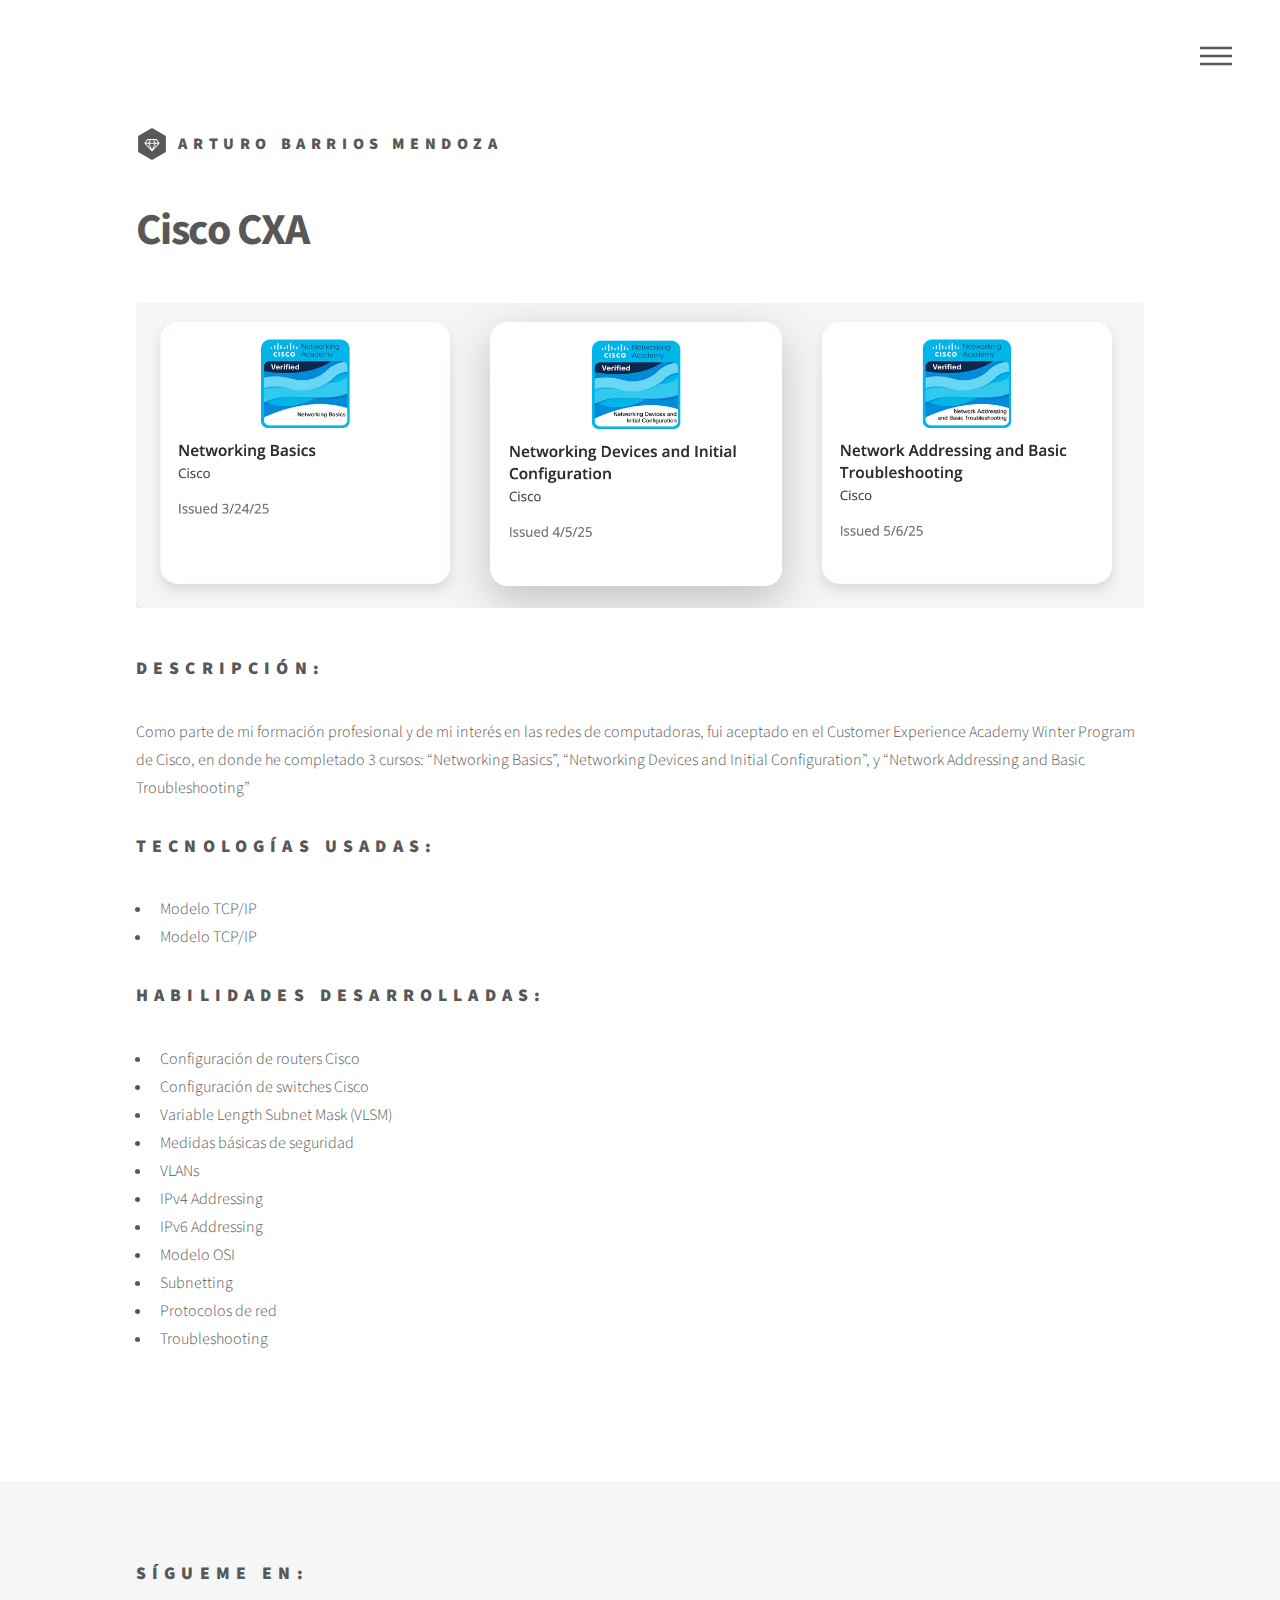
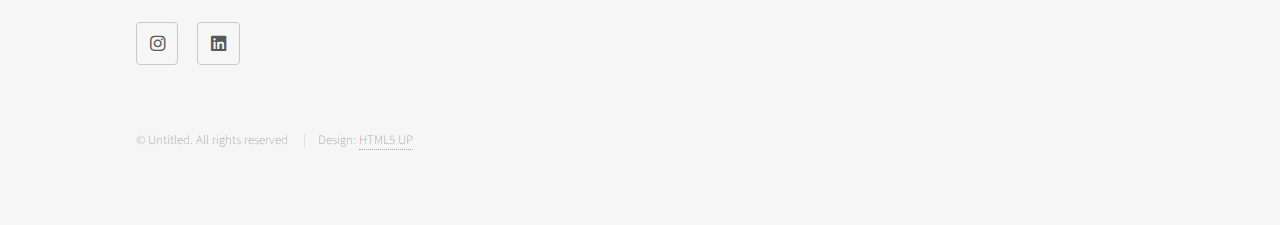
<file: proyecto7.html>
<!DOCTYPE html>
<!--
	Phantom by HTML5 UP
	html5up.net | @ajlkn
	Free for personal and commercial use under the CCA 3.0 license (html5up.net/license)
-->
<html>
  <head>
    <title>Cisco CXA</title>
    <meta charset="utf-8" />
    <meta
      name="viewport"
      content="width=device-width, initial-scale=1, user-scalable=no"
    />
    <link rel="stylesheet" href="assets/css/main.css" />
    <noscript
      ><link rel="stylesheet" href="assets/css/noscript.css"
    /></noscript>
  </head>
  <body class="is-preload">
    <!-- Wrapper -->
    <div id="wrapper">
      <!-- Header -->
      <header id="header">
        <div class="inner">
          <!-- Logo -->
          <a href="index.html" class="logo">
            <span class="symbol"><img src="images/logo.svg" alt="" /></span
            ><span class="title">Arturo Barrios Mendoza</span>
          </a>

          <!-- Nav -->
          <nav>
            <ul>
              <li><a href="#menu">Menu</a></li>
            </ul>
          </nav>
        </div>
      </header>

      <!-- Menu -->
      <nav id="menu">
        <h2>Menu</h2>
        <ul>
          <li><a href="index.html">Home</a></li>
          <li><a href="bio.html">Bio</a></li>
          <li><a href="proyecto1.html">Zazil.click</a></li>
          <li><a href="proyecto2.html">Cropopoly</a></li>
          <li><a href="proyecto3.html">Arquitectura de red</a></li>
          <li><a href="proyecto4.html">Cropopoly 2 - Ghost Town</a></li>
          <li><a href="proyecto5.html">Resaltador de BASIC</a></li>
          <li><a href="proyecto6.html">Cursos de CCNA</a></li>
          <li><a href="proyecto7.html">Cisco CXA</a></li>
          <li><a href="proyecto8.html">Curso de stack MERN</a></li>
          <li><a href="proyecto9.html">Cursos de FreeCodeCamp</a></li>
        </ul>
      </nav>

      <!-- Main -->
      <div id="main">
        <div class="inner">
          <h1>Cisco CXA</h1>
          <span class="image main"><img src="images/p13.jpg" alt="" /></span>
          <h2>Descripción:</h2>
          <p>
            Como parte de mi formación profesional y de mi interés en las redes
            de computadoras, fui aceptado en el Customer Experience Academy
            Winter Program de Cisco, en donde he completado 3 cursos:
            “Networking Basics”, “Networking Devices and Initial Configuration”,
            y “Network Addressing and Basic Troubleshooting”
          </p>
          <h2>Tecnologías usadas:</h2>
          <ul>
            <li>Modelo TCP/IP</li>
            <li>Modelo TCP/IP</li>
          </ul>
          <h2>Habilidades desarrolladas:</h2>
          <ul>
            <li>Configuración de routers Cisco</li>
            <li>Configuración de switches Cisco</li>
            <li>Variable Length Subnet Mask (VLSM)</li>
            <li>Medidas básicas de seguridad</li>
            <li>VLANs</li>
            <li>IPv4 Addressing</li>
            <li>IPv6 Addressing</li>
            <li>Modelo OSI</li>
            <li>Subnetting</li>
            <li>Protocolos de red</li>
            <li>Troubleshooting</li>
          </ul>
        </div>
      </div>

      <!-- Footer -->
      <footer id="footer">
        <div class="inner">
          <section>
            <h2>Sígueme en:</h2>
            <ul class="icons">
              <li>
                <a
                  href="https://www.instagram.com/arbam.8/"
                  class="icon brands style2 fa-instagram"
                  ><span class="label">Instagram</span></a
                >
              </li>
              <li>
                <a
                  href="https://www.linkedin.com/in/arturo-bm/"
                  class="icon brands style2 fa-linkedin"
                  ><span class="label">Dribbble</span></a
                >
              </li>
            </ul>
          </section>
          <ul class="copyright">
            <li>&copy; Untitled. All rights reserved</li>
            <li>Design: <a href="http://html5up.net">HTML5 UP</a></li>
          </ul>
        </div>
      </footer>
    </div>

    <!-- Scripts -->
    <script src="assets/js/jquery.min.js"></script>
    <script src="assets/js/browser.min.js"></script>
    <script src="assets/js/breakpoints.min.js"></script>
    <script src="assets/js/util.js"></script>
    <script src="assets/js/main.js"></script>
  </body>
</html>
</file>
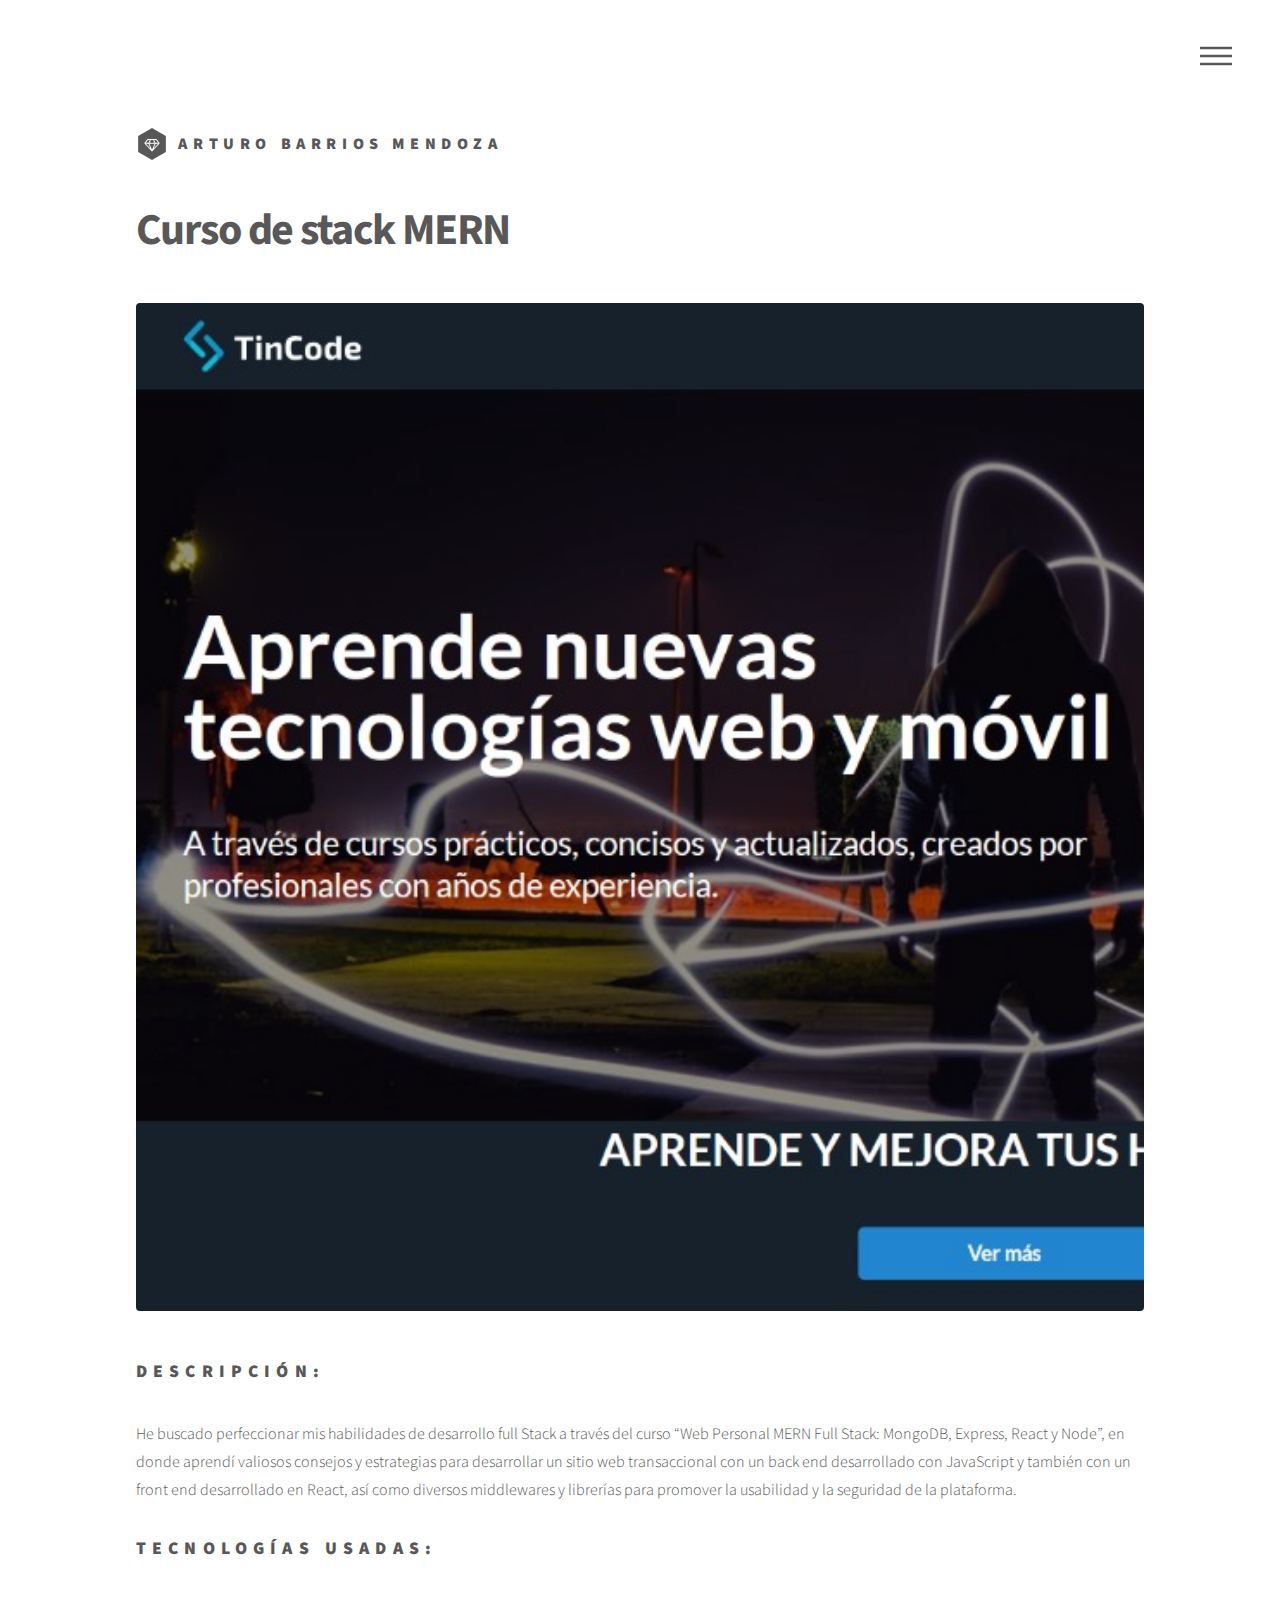
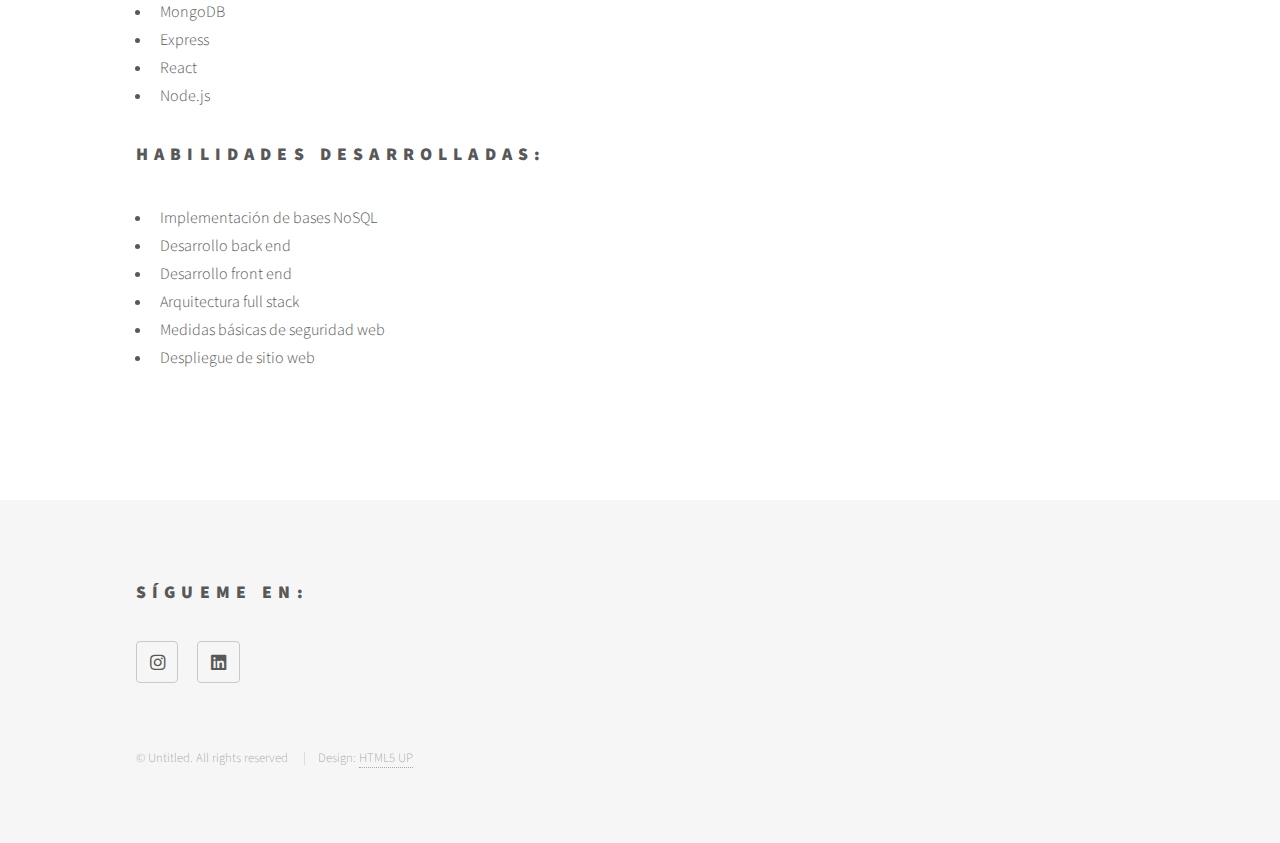
<file: proyecto8.html>
<!DOCTYPE html>
<!--
	Phantom by HTML5 UP
	html5up.net | @ajlkn
	Free for personal and commercial use under the CCA 3.0 license (html5up.net/license)
-->
<html>
  <head>
    <title>Cusro de stack MERN</title>
    <meta charset="utf-8" />
    <meta
      name="viewport"
      content="width=device-width, initial-scale=1, user-scalable=no"
    />
    <link rel="stylesheet" href="assets/css/main.css" />
    <noscript
      ><link rel="stylesheet" href="assets/css/noscript.css"
    /></noscript>
  </head>
  <body class="is-preload">
    <!-- Wrapper -->
    <div id="wrapper">
      <!-- Header -->
      <header id="header">
        <div class="inner">
          <!-- Logo -->
          <a href="index.html" class="logo">
            <span class="symbol"><img src="images/logo.svg" alt="" /></span
            ><span class="title">Arturo Barrios Mendoza</span>
          </a>

          <!-- Nav -->
          <nav>
            <ul>
              <li><a href="#menu">Menu</a></li>
            </ul>
          </nav>
        </div>
      </header>

      <!-- Menu -->
      <nav id="menu">
        <h2>Menu</h2>
        <ul>
          <li><a href="index.html">Home</a></li>
          <li><a href="bio.html">Bio</a></li>
          <li><a href="proyecto1.html">Zazil.click</a></li>
          <li><a href="proyecto2.html">Cropopoly</a></li>
          <li><a href="proyecto3.html">Arquitectura de red</a></li>
          <li><a href="proyecto4.html">Cropopoly 2 - Ghost Town</a></li>
          <li><a href="proyecto5.html">Resaltador de BASIC</a></li>
          <li><a href="proyecto6.html">Cursos de CCNA</a></li>
          <li><a href="proyecto7.html">Cisco CXA</a></li>
          <li><a href="proyecto8.html">Curso de stack MERN</a></li>
          <li><a href="proyecto9.html">Cursos de FreeCodeCamp</a></li>
        </ul>
      </nav>

      <!-- Main -->
      <div id="main">
        <div class="inner">
          <h1>Curso de stack MERN</h1>
          <span class="image main"><img src="images/p18.jpg" alt="" /></span>
          <h2>Descripción:</h2>
          <p>
            He buscado perfeccionar mis habilidades de desarrollo full Stack a
            través del curso “Web Personal MERN Full Stack: MongoDB, Express,
            React y Node”, en donde aprendí valiosos consejos y estrategias para
            desarrollar un sitio web transaccional con un back end desarrollado
            con JavaScript y también con un front end desarrollado en React, así
            como diversos middlewares y librerías para promover la usabilidad y
            la seguridad de la plataforma.
          </p>
          <h2>Tecnologías usadas:</h2>
          <ul>
            <li>MongoDB</li>
            <li>Express</li>
            <li>React</li>
            <li>Node.js</li>
          </ul>
          <h2>Habilidades desarrolladas:</h2>
          <ul>
            <li>Implementación de bases NoSQL</li>
            <li>Desarrollo back end</li>
            <li>Desarrollo front end</li>
            <li>Arquitectura full stack</li>
            <li>Medidas básicas de seguridad web</li>
            <li>Despliegue de sitio web</li>
          </ul>
        </div>
      </div>

      <!-- Footer -->
      <footer id="footer">
        <div class="inner">
          <section>
            <h2>Sígueme en:</h2>
            <ul class="icons">
              <li>
                <a
                  href="https://www.instagram.com/arbam.8/"
                  class="icon brands style2 fa-instagram"
                  ><span class="label">Instagram</span></a
                >
              </li>
              <li>
                <a
                  href="https://www.linkedin.com/in/arturo-bm/"
                  class="icon brands style2 fa-linkedin"
                  ><span class="label">Dribbble</span></a
                >
              </li>
            </ul>
          </section>
          <ul class="copyright">
            <li>&copy; Untitled. All rights reserved</li>
            <li>Design: <a href="http://html5up.net">HTML5 UP</a></li>
          </ul>
        </div>
      </footer>
    </div>

    <!-- Scripts -->
    <script src="assets/js/jquery.min.js"></script>
    <script src="assets/js/browser.min.js"></script>
    <script src="assets/js/breakpoints.min.js"></script>
    <script src="assets/js/util.js"></script>
    <script src="assets/js/main.js"></script>
  </body>
</html>
</file>
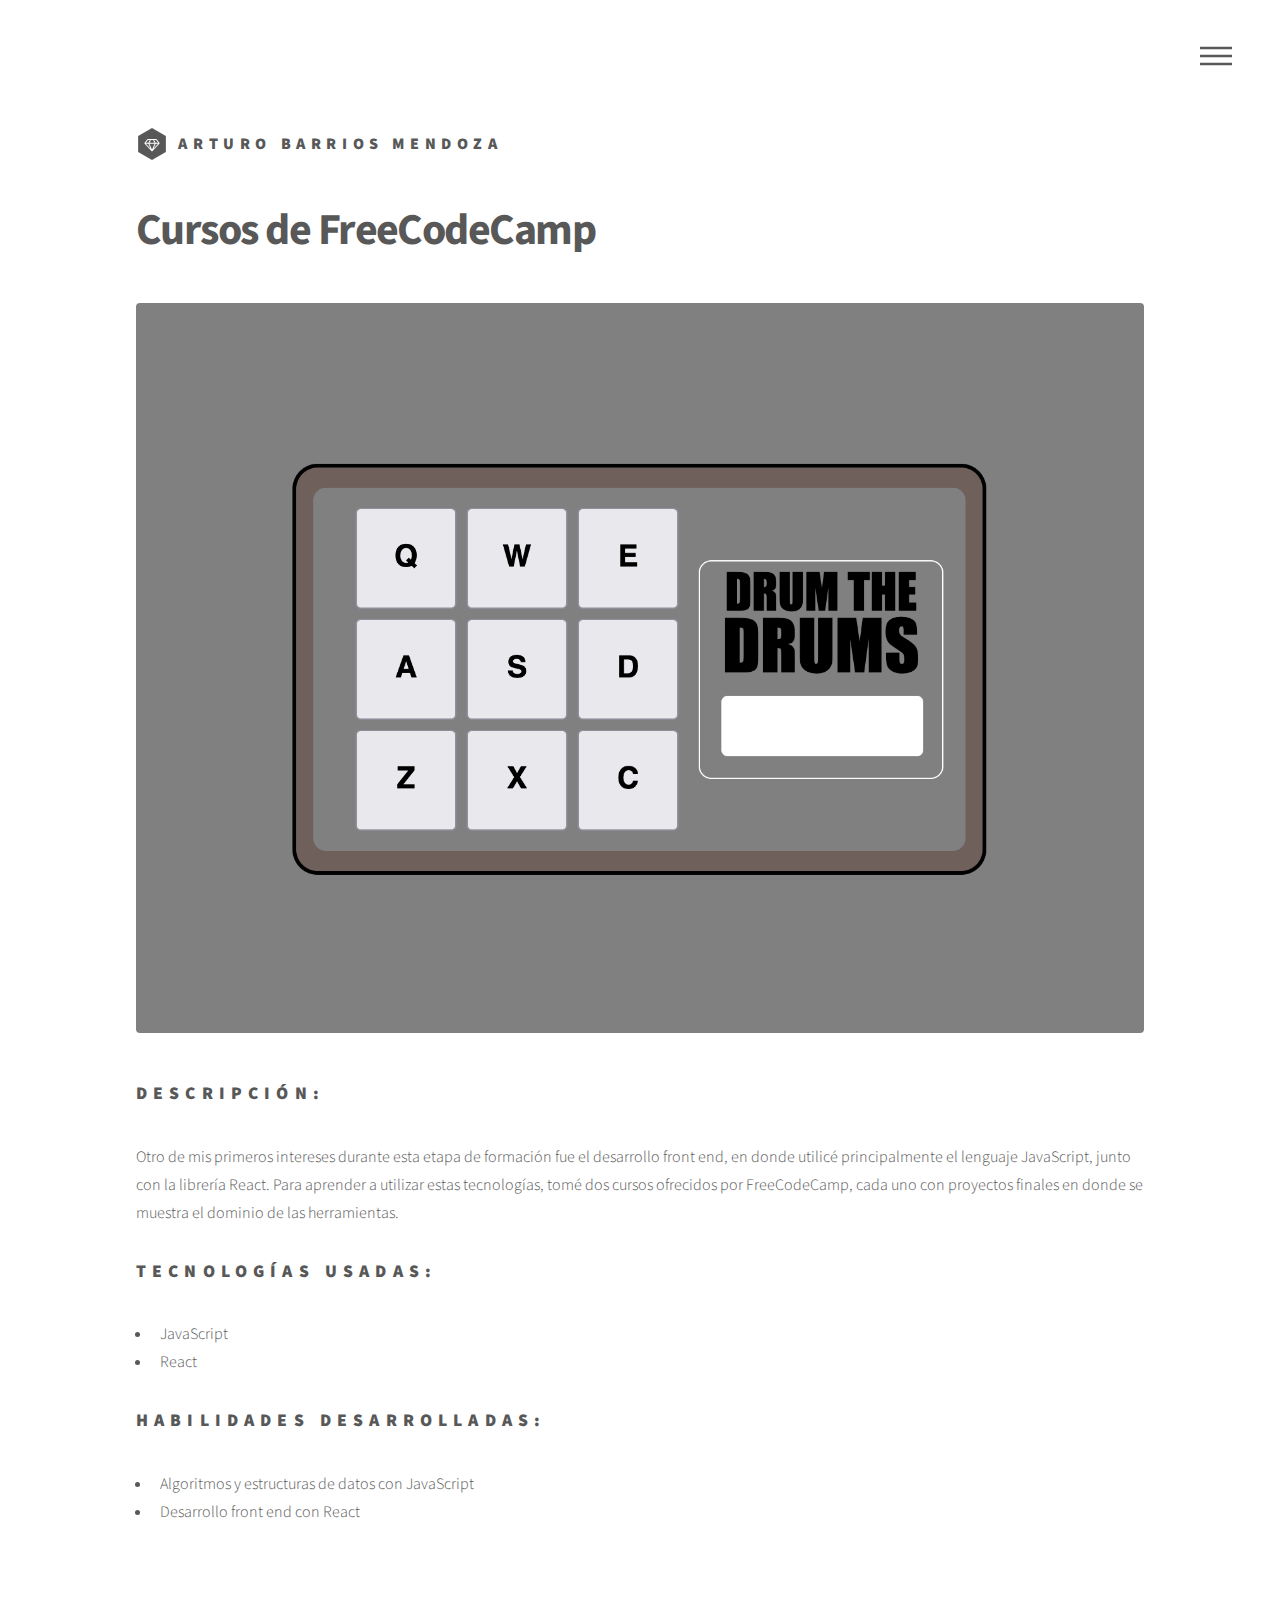
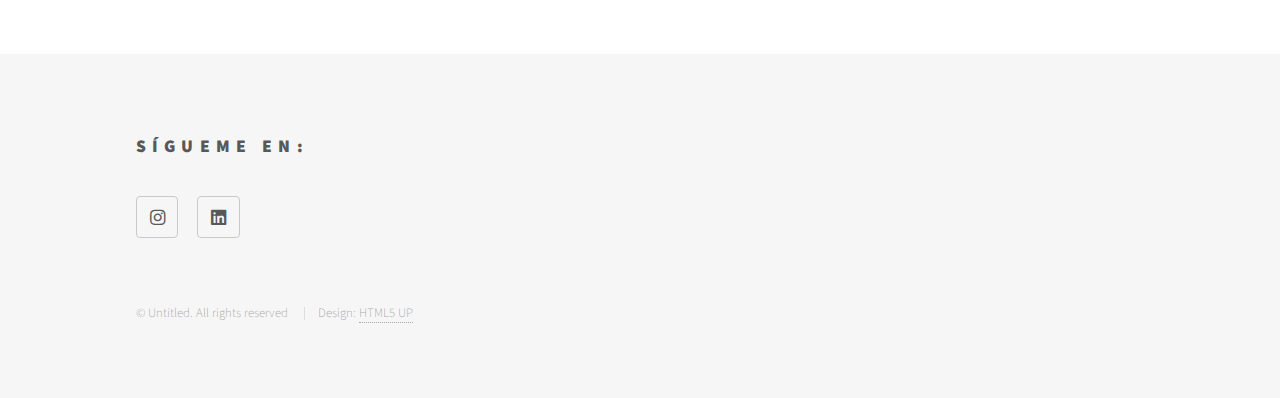
<file: proyecto9.html>
<!DOCTYPE html>
<!--
	Phantom by HTML5 UP
	html5up.net | @ajlkn
	Free for personal and commercial use under the CCA 3.0 license (html5up.net/license)
-->
<html>
  <head>
    <title>Cursos de FreeCodeCamp</title>
    <meta charset="utf-8" />
    <meta
      name="viewport"
      content="width=device-width, initial-scale=1, user-scalable=no"
    />
    <link rel="stylesheet" href="assets/css/main.css" />
    <noscript
      ><link rel="stylesheet" href="assets/css/noscript.css"
    /></noscript>
  </head>
  <body class="is-preload">
    <!-- Wrapper -->
    <div id="wrapper">
      <!-- Header -->
      <header id="header">
        <div class="inner">
          <!-- Logo -->
          <a href="index.html" class="logo">
            <span class="symbol"><img src="images/logo.svg" alt="" /></span
            ><span class="title">Arturo Barrios Mendoza</span>
          </a>

          <!-- Nav -->
          <nav>
            <ul>
              <li><a href="#menu">Menu</a></li>
            </ul>
          </nav>
        </div>
      </header>

      <!-- Menu -->
      <nav id="menu">
        <h2>Menu</h2>
        <ul>
          <li><a href="index.html">Home</a></li>
          <li><a href="bio.html">Bio</a></li>
          <li><a href="proyecto1.html">Zazil.click</a></li>
          <li><a href="proyecto2.html">Cropopoly</a></li>
          <li><a href="proyecto3.html">Arquitectura de red</a></li>
          <li><a href="proyecto4.html">Cropopoly 2 - Ghost Town</a></li>
          <li><a href="proyecto5.html">Resaltador de BASIC</a></li>
          <li><a href="proyecto6.html">Cursos de CCNA</a></li>
          <li><a href="proyecto7.html">Cisco CXA</a></li>
          <li><a href="proyecto8.html">Curso de stack MERN</a></li>
          <li><a href="proyecto9.html">Cursos de FreeCodeCamp</a></li>
        </ul>
      </nav>

      <!-- Main -->
      <div id="main">
        <div class="inner">
          <h1>Cursos de FreeCodeCamp</h1>
          <span class="image main"><img src="images/p16.jpg" alt="" /></span>
          <h2>Descripción:</h2>
          <p>
            Otro de mis primeros intereses durante esta etapa de formación fue
            el desarrollo front end, en donde utilicé principalmente el lenguaje
            JavaScript, junto con la librería React. Para aprender a utilizar
            estas tecnologías, tomé dos cursos ofrecidos por FreeCodeCamp, cada
            uno con proyectos finales en donde se muestra el dominio de las
            herramientas.
          </p>
          <h2>Tecnologías usadas:</h2>
          <ul>
            <li>JavaScript</li>
            <li>React</li>
          </ul>
          <h2>Habilidades desarrolladas:</h2>
          <ul>
            <li>Algoritmos y estructuras de datos con JavaScript</li>
            <li>Desarrollo front end con React</li>
          </ul>
        </div>
      </div>

      <!-- Footer -->
      <footer id="footer">
        <div class="inner">
          <section>
            <h2>Sígueme en:</h2>
            <ul class="icons">
              <li>
                <a
                  href="https://www.instagram.com/arbam.8/"
                  class="icon brands style2 fa-instagram"
                  ><span class="label">Instagram</span></a
                >
              </li>
              <li>
                <a
                  href="https://www.linkedin.com/in/arturo-bm/"
                  class="icon brands style2 fa-linkedin"
                  ><span class="label">Dribbble</span></a
                >
              </li>
            </ul>
          </section>
          <ul class="copyright">
            <li>&copy; Untitled. All rights reserved</li>
            <li>Design: <a href="http://html5up.net">HTML5 UP</a></li>
          </ul>
        </div>
      </footer>
    </div>

    <!-- Scripts -->
    <script src="assets/js/jquery.min.js"></script>
    <script src="assets/js/browser.min.js"></script>
    <script src="assets/js/breakpoints.min.js"></script>
    <script src="assets/js/util.js"></script>
    <script src="assets/js/main.js"></script>
  </body>
</html>
</file>
<file: assets/css/noscript.css>
/*
	Phantom by HTML5 UP
	html5up.net | @ajlkn
	Free for personal and commercial use under the CCA 3.0 license (html5up.net/license)
*/

/* Tiles */

	body.is-preload .tiles article {
		-moz-transform: none;
		-webkit-transform: none;
		-ms-transform: none;
		transform: none;
		opacity: 1;
	}
</file>
<file: assets/css/main.css>
@import url(fontawesome-all.min.css);
@import url("https://fonts.googleapis.com/css?family=Source+Sans+Pro:300,700,900");

/*
	Phantom by HTML5 UP
	html5up.net | @ajlkn
	Free for personal and commercial use under the CCA 3.0 license (html5up.net/license)
*/

html,
body,
div,
span,
applet,
object,
iframe,
h1,
h2,
h3,
h4,
h5,
h6,
p,
blockquote,
pre,
a,
abbr,
acronym,
address,
big,
cite,
code,
del,
dfn,
em,
img,
ins,
kbd,
q,
s,
samp,
small,
strike,
strong,
sub,
sup,
tt,
var,
b,
u,
i,
center,
dl,
dt,
dd,
ol,
ul,
li,
fieldset,
form,
label,
legend,
table,
caption,
tbody,
tfoot,
thead,
tr,
th,
td,
article,
aside,
canvas,
details,
embed,
figure,
figcaption,
footer,
header,
hgroup,
menu,
nav,
output,
ruby,
section,
summary,
time,
mark,
audio,
video {
  margin: 0;
  padding: 0;
  border: 0;
  font-size: 100%;
  font: inherit;
  vertical-align: baseline;
}

article,
aside,
details,
figcaption,
figure,
footer,
header,
hgroup,
menu,
nav,
section {
  display: block;
}

body {
  line-height: 1;
}

ol,
ul {
  list-style: none;
}

blockquote,
q {
  quotes: none;
}

blockquote:before,
blockquote:after,
q:before,
q:after {
  content: "";
  content: none;
}

table {
  border-collapse: collapse;
  border-spacing: 0;
}

body {
  -webkit-text-size-adjust: none;
}

mark {
  background-color: transparent;
  color: inherit;
}

input::-moz-focus-inner {
  border: 0;
  padding: 0;
}

input,
select,
textarea {
  -moz-appearance: none;
  -webkit-appearance: none;
  -ms-appearance: none;
  appearance: none;
}

/* Basic */

@-ms-viewport {
  width: device-width;
}

body {
  -ms-overflow-style: scrollbar;
}

@media screen and (max-width: 480px) {
  html,
  body {
    min-width: 320px;
  }
}

html {
  box-sizing: border-box;
}

*,
*:before,
*:after {
  box-sizing: inherit;
}

body {
  background: #ffffff;
}

body.is-preload *,
body.is-preload *:before,
body.is-preload *:after {
  -moz-animation: none !important;
  -webkit-animation: none !important;
  -ms-animation: none !important;
  animation: none !important;
  -moz-transition: none !important;
  -webkit-transition: none !important;
  -ms-transition: none !important;
  transition: none !important;
}

/* Type */

body,
input,
select,
textarea {
  color: #585858;
  font-family: "Source Sans Pro", Helvetica, sans-serif;
  font-size: 16pt;
  font-weight: 300;
  line-height: 1.75;
}

@media screen and (max-width: 1680px) {
  body,
  input,
  select,
  textarea {
    font-size: 14pt;
  }
}

@media screen and (max-width: 1280px) {
  body,
  input,
  select,
  textarea {
    font-size: 12pt;
  }
}

a {
  -moz-transition: border-bottom-color 0.2s ease, color 0.2s ease;
  -webkit-transition: border-bottom-color 0.2s ease, color 0.2s ease;
  -ms-transition: border-bottom-color 0.2s ease, color 0.2s ease;
  transition: border-bottom-color 0.2s ease, color 0.2s ease;
  text-decoration: none;
  color: #585858;
  border-bottom: dotted 1px rgba(88, 88, 88, 0.5);
}

a:hover {
  border-bottom-color: transparent;
  color: #f2849e !important;
}

strong,
b {
  font-weight: 900;
}

em,
i {
  font-style: italic;
}

p {
  margin: 0 0 2em 0;
}

h1 {
  font-size: 2.75em;
  font-weight: 700;
  line-height: 1.3;
  margin: 0 0 1em 0;
  letter-spacing: -0.035em;
}

h1 a {
  color: inherit;
}

@media screen and (max-width: 736px) {
  h1 {
    font-size: 2em;
    margin: 0 0 1em 0;
  }
}

@media screen and (max-width: 360px) {
  h1 {
    font-size: 1.75em;
  }
}

h2,
h3,
h4,
h5,
h6 {
  font-weight: 900;
  line-height: 1.5;
  margin: 0 0 2em 0;
  text-transform: uppercase;
  letter-spacing: 0.35em;
}

h2 a,
h3 a,
h4 a,
h5 a,
h6 a {
  color: inherit;
}

h2 {
  font-size: 1.1em;
}

h3 {
  font-size: 1em;
}

h4 {
  font-size: 0.8em;
}

h5 {
  font-size: 0.8em;
}

h6 {
  font-size: 0.8em;
}

@media screen and (max-width: 980px) {
  h1 br,
  h2 br,
  h3 br,
  h4 br,
  h5 br,
  h6 br {
    display: none;
  }
}

@media screen and (max-width: 736px) {
  h2 {
    font-size: 1em;
  }

  h3 {
    font-size: 0.8em;
  }
}

sub {
  font-size: 0.8em;
  position: relative;
  top: 0.5em;
}

sup {
  font-size: 0.8em;
  position: relative;
  top: -0.5em;
}

blockquote {
  border-left: solid 4px #c9c9c9;
  font-style: italic;
  margin: 0 0 2em 0;
  padding: 0.5em 0 0.5em 2em;
}

code {
  background: rgba(144, 144, 144, 0.075);
  border-radius: 4px;
  border: solid 1px #c9c9c9;
  font-family: "Courier New", monospace;
  font-size: 0.9em;
  margin: 0 0.25em;
  padding: 0.25em 0.65em;
}

pre {
  -webkit-overflow-scrolling: touch;
  font-family: "Courier New", monospace;
  font-size: 0.9em;
  margin: 0 0 2em 0;
}

pre code {
  display: block;
  line-height: 1.75;
  padding: 1em 1.5em;
  overflow-x: auto;
}

hr {
  border: 0;
  border-bottom: solid 1px #c9c9c9;
  margin: 2em 0;
}

hr.major {
  margin: 3em 0;
}

.align-left {
  text-align: left;
}

.align-center {
  text-align: center;
}

.align-right {
  text-align: right;
}

/* Row */

.row {
  display: flex;
  flex-wrap: wrap;
  box-sizing: border-box;
  align-items: stretch;
}

.row > * {
  box-sizing: border-box;
}

.row.gtr-uniform > * > :last-child {
  margin-bottom: 0;
}

.row.aln-left {
  justify-content: flex-start;
}

.row.aln-center {
  justify-content: center;
}

.row.aln-right {
  justify-content: flex-end;
}

.row.aln-top {
  align-items: flex-start;
}

.row.aln-middle {
  align-items: center;
}

.row.aln-bottom {
  align-items: flex-end;
}

.row > .imp {
  order: -1;
}

.row > .col-1 {
  width: 8.33333%;
}

.row > .off-1 {
  margin-left: 8.33333%;
}

.row > .col-2 {
  width: 16.66667%;
}

.row > .off-2 {
  margin-left: 16.66667%;
}

.row > .col-3 {
  width: 25%;
}

.row > .off-3 {
  margin-left: 25%;
}

.row > .col-4 {
  width: 33.33333%;
}

.row > .off-4 {
  margin-left: 33.33333%;
}

.row > .col-5 {
  width: 41.66667%;
}

.row > .off-5 {
  margin-left: 41.66667%;
}

.row > .col-6 {
  width: 50%;
}

.row > .off-6 {
  margin-left: 50%;
}

.row > .col-7 {
  width: 58.33333%;
}

.row > .off-7 {
  margin-left: 58.33333%;
}

.row > .col-8 {
  width: 66.66667%;
}

.row > .off-8 {
  margin-left: 66.66667%;
}

.row > .col-9 {
  width: 75%;
}

.row > .off-9 {
  margin-left: 75%;
}

.row > .col-10 {
  width: 83.33333%;
}

.row > .off-10 {
  margin-left: 83.33333%;
}

.row > .col-11 {
  width: 91.66667%;
}

.row > .off-11 {
  margin-left: 91.66667%;
}

.row > .col-12 {
  width: 100%;
}

.row > .off-12 {
  margin-left: 100%;
}

.row.gtr-0 {
  margin-top: 0;
  margin-left: 0em;
}

.row.gtr-0 > * {
  padding: 0 0 0 0em;
}

.row.gtr-0.gtr-uniform {
  margin-top: 0em;
}

.row.gtr-0.gtr-uniform > * {
  padding-top: 0em;
}

.row.gtr-25 {
  margin-top: 0;
  margin-left: -0.5em;
}

.row.gtr-25 > * {
  padding: 0 0 0 0.5em;
}

.row.gtr-25.gtr-uniform {
  margin-top: -0.5em;
}

.row.gtr-25.gtr-uniform > * {
  padding-top: 0.5em;
}

.row.gtr-50 {
  margin-top: 0;
  margin-left: -1em;
}

.row.gtr-50 > * {
  padding: 0 0 0 1em;
}

.row.gtr-50.gtr-uniform {
  margin-top: -1em;
}

.row.gtr-50.gtr-uniform > * {
  padding-top: 1em;
}

.row {
  margin-top: 0;
  margin-left: -2em;
}

.row > * {
  padding: 0 0 0 2em;
}

.row.gtr-uniform {
  margin-top: -2em;
}

.row.gtr-uniform > * {
  padding-top: 2em;
}

.row.gtr-150 {
  margin-top: 0;
  margin-left: -3em;
}

.row.gtr-150 > * {
  padding: 0 0 0 3em;
}

.row.gtr-150.gtr-uniform {
  margin-top: -3em;
}

.row.gtr-150.gtr-uniform > * {
  padding-top: 3em;
}

.row.gtr-200 {
  margin-top: 0;
  margin-left: -4em;
}

.row.gtr-200 > * {
  padding: 0 0 0 4em;
}

.row.gtr-200.gtr-uniform {
  margin-top: -4em;
}

.row.gtr-200.gtr-uniform > * {
  padding-top: 4em;
}

@media screen and (max-width: 1680px) {
  .row {
    display: flex;
    flex-wrap: wrap;
    box-sizing: border-box;
    align-items: stretch;
  }

  .row > * {
    box-sizing: border-box;
  }

  .row.gtr-uniform > * > :last-child {
    margin-bottom: 0;
  }

  .row.aln-left {
    justify-content: flex-start;
  }

  .row.aln-center {
    justify-content: center;
  }

  .row.aln-right {
    justify-content: flex-end;
  }

  .row.aln-top {
    align-items: flex-start;
  }

  .row.aln-middle {
    align-items: center;
  }

  .row.aln-bottom {
    align-items: flex-end;
  }

  .row > .imp-xlarge {
    order: -1;
  }

  .row > .col-1-xlarge {
    width: 8.33333%;
  }

  .row > .off-1-xlarge {
    margin-left: 8.33333%;
  }

  .row > .col-2-xlarge {
    width: 16.66667%;
  }

  .row > .off-2-xlarge {
    margin-left: 16.66667%;
  }

  .row > .col-3-xlarge {
    width: 25%;
  }

  .row > .off-3-xlarge {
    margin-left: 25%;
  }

  .row > .col-4-xlarge {
    width: 33.33333%;
  }

  .row > .off-4-xlarge {
    margin-left: 33.33333%;
  }

  .row > .col-5-xlarge {
    width: 41.66667%;
  }

  .row > .off-5-xlarge {
    margin-left: 41.66667%;
  }

  .row > .col-6-xlarge {
    width: 50%;
  }

  .row > .off-6-xlarge {
    margin-left: 50%;
  }

  .row > .col-7-xlarge {
    width: 58.33333%;
  }

  .row > .off-7-xlarge {
    margin-left: 58.33333%;
  }

  .row > .col-8-xlarge {
    width: 66.66667%;
  }

  .row > .off-8-xlarge {
    margin-left: 66.66667%;
  }

  .row > .col-9-xlarge {
    width: 75%;
  }

  .row > .off-9-xlarge {
    margin-left: 75%;
  }

  .row > .col-10-xlarge {
    width: 83.33333%;
  }

  .row > .off-10-xlarge {
    margin-left: 83.33333%;
  }

  .row > .col-11-xlarge {
    width: 91.66667%;
  }

  .row > .off-11-xlarge {
    margin-left: 91.66667%;
  }

  .row > .col-12-xlarge {
    width: 100%;
  }

  .row > .off-12-xlarge {
    margin-left: 100%;
  }

  .row.gtr-0 {
    margin-top: 0;
    margin-left: 0em;
  }

  .row.gtr-0 > * {
    padding: 0 0 0 0em;
  }

  .row.gtr-0.gtr-uniform {
    margin-top: 0em;
  }

  .row.gtr-0.gtr-uniform > * {
    padding-top: 0em;
  }

  .row.gtr-25 {
    margin-top: 0;
    margin-left: -0.5em;
  }

  .row.gtr-25 > * {
    padding: 0 0 0 0.5em;
  }

  .row.gtr-25.gtr-uniform {
    margin-top: -0.5em;
  }

  .row.gtr-25.gtr-uniform > * {
    padding-top: 0.5em;
  }

  .row.gtr-50 {
    margin-top: 0;
    margin-left: -1em;
  }

  .row.gtr-50 > * {
    padding: 0 0 0 1em;
  }

  .row.gtr-50.gtr-uniform {
    margin-top: -1em;
  }

  .row.gtr-50.gtr-uniform > * {
    padding-top: 1em;
  }

  .row {
    margin-top: 0;
    margin-left: -2em;
  }

  .row > * {
    padding: 0 0 0 2em;
  }

  .row.gtr-uniform {
    margin-top: -2em;
  }

  .row.gtr-uniform > * {
    padding-top: 2em;
  }

  .row.gtr-150 {
    margin-top: 0;
    margin-left: -3em;
  }

  .row.gtr-150 > * {
    padding: 0 0 0 3em;
  }

  .row.gtr-150.gtr-uniform {
    margin-top: -3em;
  }

  .row.gtr-150.gtr-uniform > * {
    padding-top: 3em;
  }

  .row.gtr-200 {
    margin-top: 0;
    margin-left: -4em;
  }

  .row.gtr-200 > * {
    padding: 0 0 0 4em;
  }

  .row.gtr-200.gtr-uniform {
    margin-top: -4em;
  }

  .row.gtr-200.gtr-uniform > * {
    padding-top: 4em;
  }
}

@media screen and (max-width: 1280px) {
  .row {
    display: flex;
    flex-wrap: wrap;
    box-sizing: border-box;
    align-items: stretch;
  }

  .row > * {
    box-sizing: border-box;
  }

  .row.gtr-uniform > * > :last-child {
    margin-bottom: 0;
  }

  .row.aln-left {
    justify-content: flex-start;
  }

  .row.aln-center {
    justify-content: center;
  }

  .row.aln-right {
    justify-content: flex-end;
  }

  .row.aln-top {
    align-items: flex-start;
  }

  .row.aln-middle {
    align-items: center;
  }

  .row.aln-bottom {
    align-items: flex-end;
  }

  .row > .imp-large {
    order: -1;
  }

  .row > .col-1-large {
    width: 8.33333%;
  }

  .row > .off-1-large {
    margin-left: 8.33333%;
  }

  .row > .col-2-large {
    width: 16.66667%;
  }

  .row > .off-2-large {
    margin-left: 16.66667%;
  }

  .row > .col-3-large {
    width: 25%;
  }

  .row > .off-3-large {
    margin-left: 25%;
  }

  .row > .col-4-large {
    width: 33.33333%;
  }

  .row > .off-4-large {
    margin-left: 33.33333%;
  }

  .row > .col-5-large {
    width: 41.66667%;
  }

  .row > .off-5-large {
    margin-left: 41.66667%;
  }

  .row > .col-6-large {
    width: 50%;
  }

  .row > .off-6-large {
    margin-left: 50%;
  }

  .row > .col-7-large {
    width: 58.33333%;
  }

  .row > .off-7-large {
    margin-left: 58.33333%;
  }

  .row > .col-8-large {
    width: 66.66667%;
  }

  .row > .off-8-large {
    margin-left: 66.66667%;
  }

  .row > .col-9-large {
    width: 75%;
  }

  .row > .off-9-large {
    margin-left: 75%;
  }

  .row > .col-10-large {
    width: 83.33333%;
  }

  .row > .off-10-large {
    margin-left: 83.33333%;
  }

  .row > .col-11-large {
    width: 91.66667%;
  }

  .row > .off-11-large {
    margin-left: 91.66667%;
  }

  .row > .col-12-large {
    width: 100%;
  }

  .row > .off-12-large {
    margin-left: 100%;
  }

  .row.gtr-0 {
    margin-top: 0;
    margin-left: 0em;
  }

  .row.gtr-0 > * {
    padding: 0 0 0 0em;
  }

  .row.gtr-0.gtr-uniform {
    margin-top: 0em;
  }

  .row.gtr-0.gtr-uniform > * {
    padding-top: 0em;
  }

  .row.gtr-25 {
    margin-top: 0;
    margin-left: -0.5em;
  }

  .row.gtr-25 > * {
    padding: 0 0 0 0.5em;
  }

  .row.gtr-25.gtr-uniform {
    margin-top: -0.5em;
  }

  .row.gtr-25.gtr-uniform > * {
    padding-top: 0.5em;
  }

  .row.gtr-50 {
    margin-top: 0;
    margin-left: -1em;
  }

  .row.gtr-50 > * {
    padding: 0 0 0 1em;
  }

  .row.gtr-50.gtr-uniform {
    margin-top: -1em;
  }

  .row.gtr-50.gtr-uniform > * {
    padding-top: 1em;
  }

  .row {
    margin-top: 0;
    margin-left: -2em;
  }

  .row > * {
    padding: 0 0 0 2em;
  }

  .row.gtr-uniform {
    margin-top: -2em;
  }

  .row.gtr-uniform > * {
    padding-top: 2em;
  }

  .row.gtr-150 {
    margin-top: 0;
    margin-left: -3em;
  }

  .row.gtr-150 > * {
    padding: 0 0 0 3em;
  }

  .row.gtr-150.gtr-uniform {
    margin-top: -3em;
  }

  .row.gtr-150.gtr-uniform > * {
    padding-top: 3em;
  }

  .row.gtr-200 {
    margin-top: 0;
    margin-left: -4em;
  }

  .row.gtr-200 > * {
    padding: 0 0 0 4em;
  }

  .row.gtr-200.gtr-uniform {
    margin-top: -4em;
  }

  .row.gtr-200.gtr-uniform > * {
    padding-top: 4em;
  }
}

@media screen and (max-width: 980px) {
  .row {
    display: flex;
    flex-wrap: wrap;
    box-sizing: border-box;
    align-items: stretch;
  }

  .row > * {
    box-sizing: border-box;
  }

  .row.gtr-uniform > * > :last-child {
    margin-bottom: 0;
  }

  .row.aln-left {
    justify-content: flex-start;
  }

  .row.aln-center {
    justify-content: center;
  }

  .row.aln-right {
    justify-content: flex-end;
  }

  .row.aln-top {
    align-items: flex-start;
  }

  .row.aln-middle {
    align-items: center;
  }

  .row.aln-bottom {
    align-items: flex-end;
  }

  .row > .imp-medium {
    order: -1;
  }

  .row > .col-1-medium {
    width: 8.33333%;
  }

  .row > .off-1-medium {
    margin-left: 8.33333%;
  }

  .row > .col-2-medium {
    width: 16.66667%;
  }

  .row > .off-2-medium {
    margin-left: 16.66667%;
  }

  .row > .col-3-medium {
    width: 25%;
  }

  .row > .off-3-medium {
    margin-left: 25%;
  }

  .row > .col-4-medium {
    width: 33.33333%;
  }

  .row > .off-4-medium {
    margin-left: 33.33333%;
  }

  .row > .col-5-medium {
    width: 41.66667%;
  }

  .row > .off-5-medium {
    margin-left: 41.66667%;
  }

  .row > .col-6-medium {
    width: 50%;
  }

  .row > .off-6-medium {
    margin-left: 50%;
  }

  .row > .col-7-medium {
    width: 58.33333%;
  }

  .row > .off-7-medium {
    margin-left: 58.33333%;
  }

  .row > .col-8-medium {
    width: 66.66667%;
  }

  .row > .off-8-medium {
    margin-left: 66.66667%;
  }

  .row > .col-9-medium {
    width: 75%;
  }

  .row > .off-9-medium {
    margin-left: 75%;
  }

  .row > .col-10-medium {
    width: 83.33333%;
  }

  .row > .off-10-medium {
    margin-left: 83.33333%;
  }

  .row > .col-11-medium {
    width: 91.66667%;
  }

  .row > .off-11-medium {
    margin-left: 91.66667%;
  }

  .row > .col-12-medium {
    width: 100%;
  }

  .row > .off-12-medium {
    margin-left: 100%;
  }

  .row.gtr-0 {
    margin-top: 0;
    margin-left: 0em;
  }

  .row.gtr-0 > * {
    padding: 0 0 0 0em;
  }

  .row.gtr-0.gtr-uniform {
    margin-top: 0em;
  }

  .row.gtr-0.gtr-uniform > * {
    padding-top: 0em;
  }

  .row.gtr-25 {
    margin-top: 0;
    margin-left: -0.375em;
  }

  .row.gtr-25 > * {
    padding: 0 0 0 0.375em;
  }

  .row.gtr-25.gtr-uniform {
    margin-top: -0.375em;
  }

  .row.gtr-25.gtr-uniform > * {
    padding-top: 0.375em;
  }

  .row.gtr-50 {
    margin-top: 0;
    margin-left: -0.75em;
  }

  .row.gtr-50 > * {
    padding: 0 0 0 0.75em;
  }

  .row.gtr-50.gtr-uniform {
    margin-top: -0.75em;
  }

  .row.gtr-50.gtr-uniform > * {
    padding-top: 0.75em;
  }

  .row {
    margin-top: 0;
    margin-left: -1.5em;
  }

  .row > * {
    padding: 0 0 0 1.5em;
  }

  .row.gtr-uniform {
    margin-top: -1.5em;
  }

  .row.gtr-uniform > * {
    padding-top: 1.5em;
  }

  .row.gtr-150 {
    margin-top: 0;
    margin-left: -2.25em;
  }

  .row.gtr-150 > * {
    padding: 0 0 0 2.25em;
  }

  .row.gtr-150.gtr-uniform {
    margin-top: -2.25em;
  }

  .row.gtr-150.gtr-uniform > * {
    padding-top: 2.25em;
  }

  .row.gtr-200 {
    margin-top: 0;
    margin-left: -3em;
  }

  .row.gtr-200 > * {
    padding: 0 0 0 3em;
  }

  .row.gtr-200.gtr-uniform {
    margin-top: -3em;
  }

  .row.gtr-200.gtr-uniform > * {
    padding-top: 3em;
  }
}

@media screen and (max-width: 736px) {
  .row {
    display: flex;
    flex-wrap: wrap;
    box-sizing: border-box;
    align-items: stretch;
  }

  .row > * {
    box-sizing: border-box;
  }

  .row.gtr-uniform > * > :last-child {
    margin-bottom: 0;
  }

  .row.aln-left {
    justify-content: flex-start;
  }

  .row.aln-center {
    justify-content: center;
  }

  .row.aln-right {
    justify-content: flex-end;
  }

  .row.aln-top {
    align-items: flex-start;
  }

  .row.aln-middle {
    align-items: center;
  }

  .row.aln-bottom {
    align-items: flex-end;
  }

  .row > .imp-small {
    order: -1;
  }

  .row > .col-1-small {
    width: 8.33333%;
  }

  .row > .off-1-small {
    margin-left: 8.33333%;
  }

  .row > .col-2-small {
    width: 16.66667%;
  }

  .row > .off-2-small {
    margin-left: 16.66667%;
  }

  .row > .col-3-small {
    width: 25%;
  }

  .row > .off-3-small {
    margin-left: 25%;
  }

  .row > .col-4-small {
    width: 33.33333%;
  }

  .row > .off-4-small {
    margin-left: 33.33333%;
  }

  .row > .col-5-small {
    width: 41.66667%;
  }

  .row > .off-5-small {
    margin-left: 41.66667%;
  }

  .row > .col-6-small {
    width: 50%;
  }

  .row > .off-6-small {
    margin-left: 50%;
  }

  .row > .col-7-small {
    width: 58.33333%;
  }

  .row > .off-7-small {
    margin-left: 58.33333%;
  }

  .row > .col-8-small {
    width: 66.66667%;
  }

  .row > .off-8-small {
    margin-left: 66.66667%;
  }

  .row > .col-9-small {
    width: 75%;
  }

  .row > .off-9-small {
    margin-left: 75%;
  }

  .row > .col-10-small {
    width: 83.33333%;
  }

  .row > .off-10-small {
    margin-left: 83.33333%;
  }

  .row > .col-11-small {
    width: 91.66667%;
  }

  .row > .off-11-small {
    margin-left: 91.66667%;
  }

  .row > .col-12-small {
    width: 100%;
  }

  .row > .off-12-small {
    margin-left: 100%;
  }

  .row.gtr-0 {
    margin-top: 0;
    margin-left: 0em;
  }

  .row.gtr-0 > * {
    padding: 0 0 0 0em;
  }

  .row.gtr-0.gtr-uniform {
    margin-top: 0em;
  }

  .row.gtr-0.gtr-uniform > * {
    padding-top: 0em;
  }

  .row.gtr-25 {
    margin-top: 0;
    margin-left: -0.25em;
  }

  .row.gtr-25 > * {
    padding: 0 0 0 0.25em;
  }

  .row.gtr-25.gtr-uniform {
    margin-top: -0.25em;
  }

  .row.gtr-25.gtr-uniform > * {
    padding-top: 0.25em;
  }

  .row.gtr-50 {
    margin-top: 0;
    margin-left: -0.5em;
  }

  .row.gtr-50 > * {
    padding: 0 0 0 0.5em;
  }

  .row.gtr-50.gtr-uniform {
    margin-top: -0.5em;
  }

  .row.gtr-50.gtr-uniform > * {
    padding-top: 0.5em;
  }

  .row {
    margin-top: 0;
    margin-left: -1em;
  }

  .row > * {
    padding: 0 0 0 1em;
  }

  .row.gtr-uniform {
    margin-top: -1em;
  }

  .row.gtr-uniform > * {
    padding-top: 1em;
  }

  .row.gtr-150 {
    margin-top: 0;
    margin-left: -1.5em;
  }

  .row.gtr-150 > * {
    padding: 0 0 0 1.5em;
  }

  .row.gtr-150.gtr-uniform {
    margin-top: -1.5em;
  }

  .row.gtr-150.gtr-uniform > * {
    padding-top: 1.5em;
  }

  .row.gtr-200 {
    margin-top: 0;
    margin-left: -2em;
  }

  .row.gtr-200 > * {
    padding: 0 0 0 2em;
  }

  .row.gtr-200.gtr-uniform {
    margin-top: -2em;
  }

  .row.gtr-200.gtr-uniform > * {
    padding-top: 2em;
  }
}

@media screen and (max-width: 480px) {
  .row {
    display: flex;
    flex-wrap: wrap;
    box-sizing: border-box;
    align-items: stretch;
  }

  .row > * {
    box-sizing: border-box;
  }

  .row.gtr-uniform > * > :last-child {
    margin-bottom: 0;
  }

  .row.aln-left {
    justify-content: flex-start;
  }

  .row.aln-center {
    justify-content: center;
  }

  .row.aln-right {
    justify-content: flex-end;
  }

  .row.aln-top {
    align-items: flex-start;
  }

  .row.aln-middle {
    align-items: center;
  }

  .row.aln-bottom {
    align-items: flex-end;
  }

  .row > .imp-xsmall {
    order: -1;
  }

  .row > .col-1-xsmall {
    width: 8.33333%;
  }

  .row > .off-1-xsmall {
    margin-left: 8.33333%;
  }

  .row > .col-2-xsmall {
    width: 16.66667%;
  }

  .row > .off-2-xsmall {
    margin-left: 16.66667%;
  }

  .row > .col-3-xsmall {
    width: 25%;
  }

  .row > .off-3-xsmall {
    margin-left: 25%;
  }

  .row > .col-4-xsmall {
    width: 33.33333%;
  }

  .row > .off-4-xsmall {
    margin-left: 33.33333%;
  }

  .row > .col-5-xsmall {
    width: 41.66667%;
  }

  .row > .off-5-xsmall {
    margin-left: 41.66667%;
  }

  .row > .col-6-xsmall {
    width: 50%;
  }

  .row > .off-6-xsmall {
    margin-left: 50%;
  }

  .row > .col-7-xsmall {
    width: 58.33333%;
  }

  .row > .off-7-xsmall {
    margin-left: 58.33333%;
  }

  .row > .col-8-xsmall {
    width: 66.66667%;
  }

  .row > .off-8-xsmall {
    margin-left: 66.66667%;
  }

  .row > .col-9-xsmall {
    width: 75%;
  }

  .row > .off-9-xsmall {
    margin-left: 75%;
  }

  .row > .col-10-xsmall {
    width: 83.33333%;
  }

  .row > .off-10-xsmall {
    margin-left: 83.33333%;
  }

  .row > .col-11-xsmall {
    width: 91.66667%;
  }

  .row > .off-11-xsmall {
    margin-left: 91.66667%;
  }

  .row > .col-12-xsmall {
    width: 100%;
  }

  .row > .off-12-xsmall {
    margin-left: 100%;
  }

  .row.gtr-0 {
    margin-top: 0;
    margin-left: 0em;
  }

  .row.gtr-0 > * {
    padding: 0 0 0 0em;
  }

  .row.gtr-0.gtr-uniform {
    margin-top: 0em;
  }

  .row.gtr-0.gtr-uniform > * {
    padding-top: 0em;
  }

  .row.gtr-25 {
    margin-top: 0;
    margin-left: -0.25em;
  }

  .row.gtr-25 > * {
    padding: 0 0 0 0.25em;
  }

  .row.gtr-25.gtr-uniform {
    margin-top: -0.25em;
  }

  .row.gtr-25.gtr-uniform > * {
    padding-top: 0.25em;
  }

  .row.gtr-50 {
    margin-top: 0;
    margin-left: -0.5em;
  }

  .row.gtr-50 > * {
    padding: 0 0 0 0.5em;
  }

  .row.gtr-50.gtr-uniform {
    margin-top: -0.5em;
  }

  .row.gtr-50.gtr-uniform > * {
    padding-top: 0.5em;
  }

  .row {
    margin-top: 0;
    margin-left: -1em;
  }

  .row > * {
    padding: 0 0 0 1em;
  }

  .row.gtr-uniform {
    margin-top: -1em;
  }

  .row.gtr-uniform > * {
    padding-top: 1em;
  }

  .row.gtr-150 {
    margin-top: 0;
    margin-left: -1.5em;
  }

  .row.gtr-150 > * {
    padding: 0 0 0 1.5em;
  }

  .row.gtr-150.gtr-uniform {
    margin-top: -1.5em;
  }

  .row.gtr-150.gtr-uniform > * {
    padding-top: 1.5em;
  }

  .row.gtr-200 {
    margin-top: 0;
    margin-left: -2em;
  }

  .row.gtr-200 > * {
    padding: 0 0 0 2em;
  }

  .row.gtr-200.gtr-uniform {
    margin-top: -2em;
  }

  .row.gtr-200.gtr-uniform > * {
    padding-top: 2em;
  }
}

/* Section/Article */

section.special,
article.special {
  text-align: center;
}

header p {
  margin-top: -1em;
}

@media screen and (max-width: 736px) {
  header p {
    margin-top: 0;
  }
}

/* Icon */

.icon {
  text-decoration: none;
  border-bottom: none;
  position: relative;
}

.icon:before {
  -moz-osx-font-smoothing: grayscale;
  -webkit-font-smoothing: antialiased;
  display: inline-block;
  font-style: normal;
  font-variant: normal;
  text-rendering: auto;
  line-height: 1;
  text-transform: none !important;
  font-family: "Font Awesome 5 Free";
  font-weight: 400;
}

.icon > .label {
  display: none;
}

.icon:before {
  line-height: inherit;
}

.icon.solid:before {
  font-weight: 900;
}

.icon.brands:before {
  font-family: "Font Awesome 5 Brands";
}

.icon.style2 {
  -moz-transition: background-color 0.2s ease-in-out, color 0.2s ease-in-out,
    border-color 0.2s ease-in-out;
  -webkit-transition: background-color 0.2s ease-in-out, color 0.2s ease-in-out,
    border-color 0.2s ease-in-out;
  -ms-transition: background-color 0.2s ease-in-out, color 0.2s ease-in-out,
    border-color 0.2s ease-in-out;
  transition: background-color 0.2s ease-in-out, color 0.2s ease-in-out,
    border-color 0.2s ease-in-out;
  background-color: transparent;
  border: solid 1px #c9c9c9;
  border-radius: 4px;
  width: 2.65em;
  height: 2.65em;
  display: inline-block;
  text-align: center;
  line-height: 2.65em;
  color: inherit;
}

.icon.style2:before {
  font-size: 1.1em;
}

.icon.style2:hover {
  color: #f2849e;
  border-color: #f2849e;
}

.icon.style2:active {
  background-color: rgba(242, 132, 158, 0.1);
}

/* List */

ol {
  list-style: decimal;
  margin: 0 0 2em 0;
  padding-left: 1.25em;
}

ol li {
  padding-left: 0.25em;
}

ul {
  list-style: disc;
  margin: 0 0 2em 0;
  padding-left: 1em;
}

ul li {
  padding-left: 0.5em;
}

ul.alt {
  list-style: none;
  padding-left: 0;
}

ul.alt li {
  border-top: solid 1px #c9c9c9;
  padding: 0.5em 0;
}

ul.alt li:first-child {
  border-top: 0;
  padding-top: 0;
}

dl {
  margin: 0 0 2em 0;
}

dl dt {
  display: block;
  font-weight: 900;
  margin: 0 0 1em 0;
}

dl dd {
  margin-left: 2em;
}

/* Actions */

ul.actions {
  display: -moz-flex;
  display: -webkit-flex;
  display: -ms-flex;
  display: flex;
  cursor: default;
  list-style: none;
  margin-left: -1em;
  padding-left: 0;
}

ul.actions li {
  padding: 0 0 0 1em;
  vertical-align: middle;
}

ul.actions.special {
  -moz-justify-content: center;
  -webkit-justify-content: center;
  -ms-justify-content: center;
  justify-content: center;
  width: 100%;
  margin-left: 0;
}

ul.actions.special li:first-child {
  padding-left: 0;
}

ul.actions.stacked {
  -moz-flex-direction: column;
  -webkit-flex-direction: column;
  -ms-flex-direction: column;
  flex-direction: column;
  margin-left: 0;
}

ul.actions.stacked li {
  padding: 1.3em 0 0 0;
}

ul.actions.stacked li:first-child {
  padding-top: 0;
}

ul.actions.fit {
  width: calc(100% + 1em);
}

ul.actions.fit li {
  -moz-flex-grow: 1;
  -webkit-flex-grow: 1;
  -ms-flex-grow: 1;
  flex-grow: 1;
  -moz-flex-shrink: 1;
  -webkit-flex-shrink: 1;
  -ms-flex-shrink: 1;
  flex-shrink: 1;
  width: 100%;
}

ul.actions.fit li > * {
  width: 100%;
}

ul.actions.fit.stacked {
  width: 100%;
}

@media screen and (max-width: 480px) {
  ul.actions:not(.fixed) {
    -moz-flex-direction: column;
    -webkit-flex-direction: column;
    -ms-flex-direction: column;
    flex-direction: column;
    margin-left: 0;
    width: 100% !important;
  }

  ul.actions:not(.fixed) li {
    -moz-flex-grow: 1;
    -webkit-flex-grow: 1;
    -ms-flex-grow: 1;
    flex-grow: 1;
    -moz-flex-shrink: 1;
    -webkit-flex-shrink: 1;
    -ms-flex-shrink: 1;
    flex-shrink: 1;
    padding: 1em 0 0 0;
    text-align: center;
    width: 100%;
  }

  ul.actions:not(.fixed) li > * {
    width: 100%;
  }

  ul.actions:not(.fixed) li:first-child {
    padding-top: 0;
  }

  ul.actions:not(.fixed) li input[type="submit"],
  ul.actions:not(.fixed) li input[type="reset"],
  ul.actions:not(.fixed) li input[type="button"],
  ul.actions:not(.fixed) li button,
  ul.actions:not(.fixed) li .button {
    width: 100%;
  }

  ul.actions:not(.fixed) li input[type="submit"].icon:before,
  ul.actions:not(.fixed) li input[type="reset"].icon:before,
  ul.actions:not(.fixed) li input[type="button"].icon:before,
  ul.actions:not(.fixed) li button.icon:before,
  ul.actions:not(.fixed) li .button.icon:before {
    margin-left: -0.5rem;
  }
}

/* Icons */

ul.icons {
  cursor: default;
  list-style: none;
  padding-left: 0;
  margin: -1em 0 2em -1em;
}

ul.icons li {
  display: inline-block;
  padding: 1em 0 0 1em;
}

/* Form */

form {
  margin: 0 0 2em 0;
  overflow-x: hidden;
}

form > :last-child {
  margin-bottom: 0;
}

form > .fields {
  display: -moz-flex;
  display: -webkit-flex;
  display: -ms-flex;
  display: flex;
  -moz-flex-wrap: wrap;
  -webkit-flex-wrap: wrap;
  -ms-flex-wrap: wrap;
  flex-wrap: wrap;
  width: calc(100% + 3em);
  margin: -1.5em 0 2em -1.5em;
}

form > .fields > .field {
  -moz-flex-grow: 0;
  -webkit-flex-grow: 0;
  -ms-flex-grow: 0;
  flex-grow: 0;
  -moz-flex-shrink: 0;
  -webkit-flex-shrink: 0;
  -ms-flex-shrink: 0;
  flex-shrink: 0;
  padding: 1.5em 0 0 1.5em;
  width: calc(100% - 1.5em);
}

form > .fields > .field.half {
  width: calc(50% - 0.75em);
}

form > .fields > .field.third {
  width: calc(100% / 3 - 0.5em);
}

form > .fields > .field.quarter {
  width: calc(25% - 0.375em);
}

@media screen and (max-width: 480px) {
  form > .fields {
    width: calc(100% + 3em);
    margin: -1.5em 0 2em -1.5em;
  }

  form > .fields > .field {
    padding: 1.5em 0 0 1.5em;
    width: calc(100% - 1.5em);
  }

  form > .fields > .field.half {
    width: calc(100% - 1.5em);
  }

  form > .fields > .field.third {
    width: calc(100% - 1.5em);
  }

  form > .fields > .field.quarter {
    width: calc(100% - 1.5em);
  }
}

label {
  display: block;
  font-size: 0.9em;
  font-weight: 900;
  margin: 0 0 1em 0;
}

input[type="text"],
input[type="password"],
input[type="email"],
input[type="tel"],
select,
textarea {
  -moz-appearance: none;
  -webkit-appearance: none;
  -ms-appearance: none;
  appearance: none;
  background-color: transparent;
  border: none;
  border-radius: 0;
  border-bottom: solid 1px #c9c9c9;
  color: inherit;
  display: block;
  outline: 0;
  padding: 0;
  text-decoration: none;
  width: 100%;
}

input[type="text"]:invalid,
input[type="password"]:invalid,
input[type="email"]:invalid,
input[type="tel"]:invalid,
select:invalid,
textarea:invalid {
  box-shadow: none;
}

input[type="text"]:focus,
input[type="password"]:focus,
input[type="email"]:focus,
input[type="tel"]:focus,
select:focus,
textarea:focus {
  border-bottom-color: #f2849e;
  box-shadow: inset 0 -1px 0 0 #f2849e;
}

select {
  background-image: url("data:image/svg+xml;charset=utf8,%3Csvg xmlns='http://www.w3.org/2000/svg' width='40' height='40' preserveAspectRatio='none' viewBox='0 0 40 40'%3E%3Cpath d='M9.4,12.3l10.4,10.4l10.4-10.4c0.2-0.2,0.5-0.4,0.9-0.4c0.3,0,0.6,0.1,0.9,0.4l3.3,3.3c0.2,0.2,0.4,0.5,0.4,0.9 c0,0.4-0.1,0.6-0.4,0.9L20.7,31.9c-0.2,0.2-0.5,0.4-0.9,0.4c-0.3,0-0.6-0.1-0.9-0.4L4.3,17.3c-0.2-0.2-0.4-0.5-0.4-0.9 c0-0.4,0.1-0.6,0.4-0.9l3.3-3.3c0.2-0.2,0.5-0.4,0.9-0.4S9.1,12.1,9.4,12.3z' fill='%23c9c9c9' /%3E%3C/svg%3E");
  background-size: 1.25rem;
  background-repeat: no-repeat;
  background-position: calc(100% - 1rem) center;
  height: 3em;
  padding-right: 3em;
  text-overflow: ellipsis;
}

select option {
  background: #ffffff;
}

select:focus::-ms-value {
  background-color: transparent;
}

select::-ms-expand {
  display: none;
}

input[type="text"],
input[type="password"],
input[type="email"],
select {
  height: 3em;
}

textarea {
  padding: 0;
  min-height: 3.75em;
}

input[type="checkbox"],
input[type="radio"] {
  -moz-appearance: none;
  -webkit-appearance: none;
  -ms-appearance: none;
  appearance: none;
  display: block;
  float: left;
  margin-right: -2em;
  opacity: 0;
  width: 1em;
  z-index: -1;
}

input[type="checkbox"] + label,
input[type="radio"] + label {
  text-decoration: none;
  color: #585858;
  cursor: pointer;
  display: inline-block;
  font-size: 1em;
  font-weight: 300;
  padding-left: 2.55em;
  padding-right: 0.75em;
  position: relative;
}

input[type="checkbox"] + label:before,
input[type="radio"] + label:before {
  -moz-osx-font-smoothing: grayscale;
  -webkit-font-smoothing: antialiased;
  display: inline-block;
  font-style: normal;
  font-variant: normal;
  text-rendering: auto;
  line-height: 1;
  text-transform: none !important;
  font-family: "Font Awesome 5 Free";
  font-weight: 900;
}

input[type="checkbox"] + label:before,
input[type="radio"] + label:before {
  border-radius: 4px;
  border: solid 1px #c9c9c9;
  content: "";
  display: inline-block;
  font-size: 0.8em;
  height: 2.25em;
  left: 0;
  line-height: 2.25em;
  position: absolute;
  text-align: center;
  top: 0;
  width: 2.25em;
}

input[type="checkbox"]:checked + label:before,
input[type="radio"]:checked + label:before {
  background: #585858;
  border-color: #585858;
  color: #ffffff;
  content: "\f00c";
}

input[type="checkbox"]:focus + label:before,
input[type="radio"]:focus + label:before {
  border-color: #f2849e;
  box-shadow: 0 0 0 1px #f2849e;
}

input[type="checkbox"] + label:before {
  border-radius: 4px;
}

input[type="radio"] + label:before {
  border-radius: 100%;
}

/* Box */

.box {
  border-radius: 4px;
  border: solid 1px #c9c9c9;
  margin-bottom: 2em;
  padding: 1.5em;
}

.box > :last-child,
.box > :last-child > :last-child,
.box > :last-child > :last-child > :last-child {
  margin-bottom: 0;
}

.box.alt {
  border: 0;
  border-radius: 0;
  padding: 0;
}

/* Image */

.image {
  border-radius: 4px;
  border: 0;
  display: inline-block;
  position: relative;
}

.image img {
  border-radius: 4px;
  display: block;
  width: 100%;
  height: 100%;
  object-fit: cover;
}

.image.left,
.image.right {
  max-width: 40%;
}

.image.left img,
.image.right img {
  width: 100%;
}

.image.left {
  float: left;
  padding: 0 1.5em 1em 0;
  top: 0.25em;
}

.image.right {
  float: right;
  padding: 0 0 1em 1.5em;
  top: 0.25em;
}

.image.fit {
  display: block;
  margin: 0 0 2em 0;
  width: 100%;
}

.image.fit img {
  width: 100%;
}

.image.main {
  display: block;
  margin: 0 0 3em 0;
  width: 100%;
}

.image.main img {
  width: 100%;
}

.image.cv {
  width: 300px;
  height: 300px;
  border-radius: 50%;
  overflow: hidden;
  display: flex;
  justify-content: center;
  align-items: center;
  margin: 0 auto;
}

.image.cv img {
  width: 100%;
  height: 100%;
  object-fit: cover;
  border-radius: 50%;
}

@media screen and (max-width: 736px) {
  .image.main {
    margin: 0 0 2em 0;
  }
}

/* Table */

.table-wrapper {
  -webkit-overflow-scrolling: touch;
  overflow-x: auto;
}

table {
  margin: 0 0 2em 0;
  width: 100%;
}

table tbody tr {
  border: solid 1px #c9c9c9;
  border-left: 0;
  border-right: 0;
}

table tbody tr:nth-child(2n + 1) {
  background-color: rgba(144, 144, 144, 0.075);
}

table td {
  padding: 0.75em 0.75em;
}

table th {
  font-size: 0.9em;
  font-weight: 900;
  padding: 0 0.75em 0.75em 0.75em;
  text-align: left;
}

table thead {
  border-bottom: solid 2px #c9c9c9;
}

table tfoot {
  border-top: solid 2px #c9c9c9;
}

table.alt {
  border-collapse: separate;
}

table.alt tbody tr td {
  border: solid 1px #c9c9c9;
  border-left-width: 0;
  border-top-width: 0;
}

table.alt tbody tr td:first-child {
  border-left-width: 1px;
}

table.alt tbody tr:first-child td {
  border-top-width: 1px;
}

table.alt thead {
  border-bottom: 0;
}

table.alt tfoot {
  border-top: 0;
}

/* Button */

input[type="submit"],
input[type="reset"],
input[type="button"],
button,
.button {
  -moz-appearance: none;
  -webkit-appearance: none;
  -ms-appearance: none;
  appearance: none;
  -moz-transition: background-color 0.2s ease-in-out, color 0.2s ease-in-out,
    box-shadow 0.2s ease-in-out;
  -webkit-transition: background-color 0.2s ease-in-out, color 0.2s ease-in-out,
    box-shadow 0.2s ease-in-out;
  -ms-transition: background-color 0.2s ease-in-out, color 0.2s ease-in-out,
    box-shadow 0.2s ease-in-out;
  transition: background-color 0.2s ease-in-out, color 0.2s ease-in-out,
    box-shadow 0.2s ease-in-out;
  background-color: transparent;
  border-radius: 4px;
  border: 0;
  box-shadow: inset 0 0 0 2px #585858;
  color: #585858 !important;
  cursor: pointer;
  display: inline-block;
  font-size: 0.8em;
  font-weight: 900;
  height: 3.5em;
  letter-spacing: 0.35em;
  line-height: 3.45em;
  overflow: hidden;
  padding: 0 1.25em 0 1.6em;
  text-align: center;
  text-decoration: none;
  text-overflow: ellipsis;
  text-transform: uppercase;
  white-space: nowrap;
}

input[type="submit"].icon:before,
input[type="reset"].icon:before,
input[type="button"].icon:before,
button.icon:before,
.button.icon:before {
  margin-right: 0.5em;
}

input[type="submit"].fit,
input[type="reset"].fit,
input[type="button"].fit,
button.fit,
.button.fit {
  width: 100%;
}

input[type="submit"]:hover,
input[type="reset"]:hover,
input[type="button"]:hover,
button:hover,
.button:hover {
  color: #f2849e !important;
  box-shadow: inset 0 0 0 2px #f2849e;
}

input[type="submit"]:active,
input[type="reset"]:active,
input[type="button"]:active,
button:active,
.button:active {
  background-color: rgba(242, 132, 158, 0.1);
}

input[type="submit"].small,
input[type="reset"].small,
input[type="button"].small,
button.small,
.button.small {
  font-size: 0.6em;
}

input[type="submit"].large,
input[type="reset"].large,
input[type="button"].large,
button.large,
.button.large {
  font-size: 1em;
}

input[type="submit"].primary,
input[type="reset"].primary,
input[type="button"].primary,
button.primary,
.button.primary {
  box-shadow: none;
  background-color: #585858;
  color: #ffffff !important;
}

input[type="submit"].primary:hover,
input[type="reset"].primary:hover,
input[type="button"].primary:hover,
button.primary:hover,
.button.primary:hover {
  background-color: #f2849e;
}

input[type="submit"].primary:active,
input[type="reset"].primary:active,
input[type="button"].primary:active,
button.primary:active,
.button.primary:active {
  background-color: #ee5f81;
}

input[type="submit"].disabled,
input[type="submit"]:disabled,
input[type="reset"].disabled,
input[type="reset"]:disabled,
input[type="button"].disabled,
input[type="button"]:disabled,
button.disabled,
button:disabled,
.button.disabled,
.button:disabled {
  pointer-events: none;
  opacity: 0.25;
}

/* Tiles */

.tiles {
  display: -moz-flex;
  display: -webkit-flex;
  display: -ms-flex;
  display: flex;
  -moz-flex-wrap: wrap;
  -webkit-flex-wrap: wrap;
  -ms-flex-wrap: wrap;
  flex-wrap: wrap;
  postiion: relative;
  margin: -2.5em 0 0 -2.5em;
}

.tiles article {
  -moz-transition: -moz-transform 0.5s ease, opacity 0.5s ease;
  -webkit-transition: -webkit-transform 0.5s ease, opacity 0.5s ease;
  -ms-transition: -ms-transform 0.5s ease, opacity 0.5s ease;
  transition: transform 0.5s ease, opacity 0.5s ease;
  position: relative;
  width: calc(33.33333% - 2.5em);
  margin: 2.5em 0 0 2.5em;
}

.tiles article > .image {
  -moz-transition: -moz-transform 0.5s ease;
  -webkit-transition: -webkit-transform 0.5s ease;
  -ms-transition: -ms-transform 0.5s ease;
  transition: transform 0.5s ease;
  position: relative;
  display: block;
  width: 100%;
  border-radius: 4px;
  overflow: hidden;
}

.tiles article > .image img {
  display: block;
  width: 100%;
}

.tiles article > .image:before {
  pointer-events: none;
  -moz-transition: background-color 0.5s ease, opacity 0.5s ease;
  -webkit-transition: background-color 0.5s ease, opacity 0.5s ease;
  -ms-transition: background-color 0.5s ease, opacity 0.5s ease;
  transition: background-color 0.5s ease, opacity 0.5s ease;
  content: "";
  display: block;
  position: absolute;
  top: 0;
  left: 0;
  width: 100%;
  height: 100%;
  opacity: 1;
  z-index: 1;
  opacity: 0.8;
}

.tiles article > .image:after {
  pointer-events: none;
  -moz-transition: opacity 0.5s ease;
  -webkit-transition: opacity 0.5s ease;
  -ms-transition: opacity 0.5s ease;
  transition: opacity 0.5s ease;
  content: "";
  display: block;
  position: absolute;
  top: 0;
  left: 0;
  width: 100%;
  height: 100%;
  background-image: url("data:image/svg+xml;charset=utf8,%3Csvg xmlns='http://www.w3.org/2000/svg' width='100' height='100' viewBox='0 0 100 100' preserveAspectRatio='none'%3E%3Cstyle%3Eline %7B stroke-width: 0.25px%3B stroke: %23ffffff%3B %7D%3C/style%3E%3Cline x1='0' y1='0' x2='100' y2='100' /%3E%3Cline x1='100' y1='0' x2='0' y2='100' /%3E%3C/svg%3E");
  background-position: center;
  background-repeat: no-repeat;
  background-size: 100% 100%;
  opacity: 0.25;
  z-index: 2;
}

.tiles article > a {
  display: -moz-flex;
  display: -webkit-flex;
  display: -ms-flex;
  display: flex;
  -moz-flex-direction: column;
  -webkit-flex-direction: column;
  -ms-flex-direction: column;
  flex-direction: column;
  -moz-align-items: center;
  -webkit-align-items: center;
  -ms-align-items: center;
  align-items: center;
  -moz-justify-content: center;
  -webkit-justify-content: center;
  -ms-justify-content: center;
  justify-content: center;
  -moz-transition: background-color 0.5s ease, -moz-transform 0.5s ease;
  -webkit-transition: background-color 0.5s ease, -webkit-transform 0.5s ease;
  -ms-transition: background-color 0.5s ease, -ms-transform 0.5s ease;
  transition: background-color 0.5s ease, transform 0.5s ease;
  position: absolute;
  top: 0;
  left: 0;
  width: 100%;
  height: 100%;
  padding: 1em;
  border-radius: 4px;
  border-bottom: 0;
  color: #ffffff;
  text-align: center;
  text-decoration: none;
  z-index: 3;
}

.tiles article > a > :last-child {
  margin: 0;
}

.tiles article > a:hover {
  color: #ffffff !important;
}

.tiles article > a h2 {
  margin: 0;
}

.tiles article > a .content {
  -moz-transition: max-height 0.5s ease, opacity 0.5s ease;
  -webkit-transition: max-height 0.5s ease, opacity 0.5s ease;
  -ms-transition: max-height 0.5s ease, opacity 0.5s ease;
  transition: max-height 0.5s ease, opacity 0.5s ease;
  width: 100%;
  max-height: 0;
  line-height: 1.5;
  margin-top: 0.35em;
  opacity: 0;
}

.tiles article > a .content > :last-child {
  margin-bottom: 0;
}

.tiles article.style1 > .image:before {
  background-color: #f2849e;
}

.tiles article.style2 > .image:before {
  background-color: #7ecaf6;
}

.tiles article.style3 > .image:before {
  background-color: #7bd0c1;
}

.tiles article.style4 > .image:before {
  background-color: #c75b9b;
}

.tiles article.style5 > .image:before {
  background-color: #ae85ca;
}

.tiles article.style6 > .image:before {
  background-color: #8499e7;
}

body:not(.is-touch) .tiles article:hover > .image {
  -moz-transform: scale(1.1);
  -webkit-transform: scale(1.1);
  -ms-transform: scale(1.1);
  transform: scale(1.1);
}

body:not(.is-touch) .tiles article:hover > .image:before {
  background-color: #333333;
  opacity: 0.35;
}

body:not(.is-touch) .tiles article:hover > .image:after {
  opacity: 0;
}

body:not(.is-touch) .tiles article:hover .content {
  max-height: 15em;
  opacity: 1;
}

* + .tiles {
  margin-top: 2em;
}

body.is-preload .tiles article {
  -moz-transform: scale(0.9);
  -webkit-transform: scale(0.9);
  -ms-transform: scale(0.9);
  transform: scale(0.9);
  opacity: 0;
}

body.is-touch .tiles article .content {
  max-height: 15em;
  opacity: 1;
}

@media screen and (max-width: 1280px) {
  .tiles {
    margin: -1.25em 0 0 -1.25em;
  }

  .tiles article {
    width: calc(33.33333% - 1.25em);
    margin: 1.25em 0 0 1.25em;
  }
}

@media screen and (max-width: 980px) {
  .tiles {
    margin: -2.5em 0 0 -2.5em;
  }

  .tiles article {
    width: calc(50% - 2.5em);
    margin: 2.5em 0 0 2.5em;
  }
}

@media screen and (max-width: 736px) {
  .tiles {
    margin: -1.25em 0 0 -1.25em;
  }

  .tiles article {
    width: calc(50% - 1.25em);
    margin: 1.25em 0 0 1.25em;
  }

  .tiles article:hover > .image {
    -moz-transform: scale(1);
    -webkit-transform: scale(1);
    -ms-transform: scale(1);
    transform: scale(1);
  }
}

@media screen and (max-width: 480px) {
  .tiles {
    margin: 0;
  }

  .tiles article {
    width: 100%;
    margin: 1.25em 0 0 0;
  }
}

/* Header */

#header {
  padding: 8em 0 0.1em 0;
}

#header .logo {
  display: block;
  border-bottom: 0;
  color: inherit;
  font-weight: 900;
  letter-spacing: 0.35em;
  margin: 0 0 2.5em 0;
  text-decoration: none;
  text-transform: uppercase;
  display: inline-block;
}

#header .logo > * {
  display: inline-block;
  vertical-align: middle;
}

#header .logo .symbol {
  margin-right: 0.65em;
}

#header .logo .symbol img {
  display: block;
  width: 2em;
  height: 2em;
}

#header nav {
  position: fixed;
  right: 2em;
  top: 2em;
  z-index: 10000;
}

#header nav ul {
  display: -moz-flex;
  display: -webkit-flex;
  display: -ms-flex;
  display: flex;
  -moz-align-items: center;
  -webkit-align-items: center;
  -ms-align-items: center;
  align-items: center;
  list-style: none;
  margin: 0;
  padding: 0;
}

#header nav ul li {
  display: block;
  padding: 0;
}

#header nav ul li a {
  display: block;
  position: relative;
  height: 3em;
  line-height: 3em;
  padding: 0 1.5em;
  background-color: rgba(255, 255, 255, 0.5);
  border-radius: 4px;
  border: 0;
  font-size: 0.8em;
  font-weight: 900;
  letter-spacing: 0.35em;
  text-transform: uppercase;
}

#header nav ul li a[href="#menu"] {
  -webkit-tap-highlight-color: transparent;
  width: 4em;
  text-indent: 4em;
  font-size: 1em;
  overflow: hidden;
  padding: 0;
  white-space: nowrap;
}

#header nav ul li a[href="#menu"]:before,
#header nav ul li a[href="#menu"]:after {
  -moz-transition: opacity 0.2s ease;
  -webkit-transition: opacity 0.2s ease;
  -ms-transition: opacity 0.2s ease;
  transition: opacity 0.2s ease;
  content: "";
  display: block;
  position: absolute;
  top: 0;
  left: 0;
  width: 100%;
  height: 100%;
  background-position: center;
  background-repeat: no-repeat;
  background-size: 2em 2em;
}

#header nav ul li a[href="#menu"]:before {
  background-image: url("data:image/svg+xml;charset=utf8,%3Csvg xmlns='http://www.w3.org/2000/svg' width='100' height='100' viewBox='0 0 100 100' preserveAspectRatio='none'%3E%3Cstyle%3Eline %7B stroke-width: 8px%3B stroke: %23f2849e%3B %7D%3C/style%3E%3Cline x1='0' y1='25' x2='100' y2='25' /%3E%3Cline x1='0' y1='50' x2='100' y2='50' /%3E%3Cline x1='0' y1='75' x2='100' y2='75' /%3E%3C/svg%3E");
  opacity: 0;
}

#header nav ul li a[href="#menu"]:after {
  background-image: url("data:image/svg+xml;charset=utf8,%3Csvg xmlns='http://www.w3.org/2000/svg' width='100' height='100' viewBox='0 0 100 100' preserveAspectRatio='none'%3E%3Cstyle%3Eline %7B stroke-width: 8px%3B stroke: %23585858%3B %7D%3C/style%3E%3Cline x1='0' y1='25' x2='100' y2='25' /%3E%3Cline x1='0' y1='50' x2='100' y2='50' /%3E%3Cline x1='0' y1='75' x2='100' y2='75' /%3E%3C/svg%3E");
  opacity: 1;
}

#header nav ul li a[href="#menu"]:hover:before {
  opacity: 1;
}

#header nav ul li a[href="#menu"]:hover:after {
  opacity: 0;
}

@media screen and (max-width: 736px) {
  #header {
    padding: 4em 0 0.1em 0;
  }

  #header nav {
    right: 0.5em;
    top: 0.5em;
  }

  #header nav ul li a[href="#menu"]:before,
  #header nav ul li a[href="#menu"]:after {
    background-size: 1.5em 1.5em;
  }
}

/* Menu */

#wrapper {
  -moz-transition: opacity 0.45s ease;
  -webkit-transition: opacity 0.45s ease;
  -ms-transition: opacity 0.45s ease;
  transition: opacity 0.45s ease;
  opacity: 1;
}

#menu {
  -moz-transform: translateX(22em);
  -webkit-transform: translateX(22em);
  -ms-transform: translateX(22em);
  transform: translateX(22em);
  -moz-transition: -moz-transform 0.45s ease, visibility 0.45s;
  -webkit-transition: -webkit-transform 0.45s ease, visibility 0.45s;
  -ms-transition: -ms-transform 0.45s ease, visibility 0.45s;
  transition: transform 0.45s ease, visibility 0.45s;
  position: fixed;
  top: 0;
  right: 0;
  width: 22em;
  max-width: 80%;
  height: 100%;
  -webkit-overflow-scrolling: touch;
  background: #585858;
  color: #ffffff;
  cursor: default;
  visibility: hidden;
  z-index: 10002;
}

#menu > .inner {
  -moz-transition: opacity 0.45s ease;
  -webkit-transition: opacity 0.45s ease;
  -ms-transition: opacity 0.45s ease;
  transition: opacity 0.45s ease;
  -webkit-overflow-scrolling: touch;
  position: absolute;
  top: 0;
  left: 0;
  width: 100%;
  height: 100%;
  padding: 2.75em;
  opacity: 0;
  overflow-y: auto;
}

#menu > .inner > ul {
  list-style: none;
  margin: 0 0 1em 0;
  padding: 0;
}

#menu > .inner > ul > li {
  padding: 0;
  border-top: solid 1px rgba(255, 255, 255, 0.15);
}

#menu > .inner > ul > li a {
  display: block;
  padding: 1em 0;
  line-height: 1.5;
  border: 0;
  color: inherit;
}

#menu > .inner > ul > li:first-child {
  border-top: 0;
  margin-top: -1em;
}

#menu > .close {
  -moz-transition: opacity 0.45s ease, -moz-transform 0.45s ease;
  -webkit-transition: opacity 0.45s ease, -webkit-transform 0.45s ease;
  -ms-transition: opacity 0.45s ease, -ms-transform 0.45s ease;
  transition: opacity 0.45s ease, transform 0.45s ease;
  -moz-transform: scale(0.25) rotate(180deg);
  -webkit-transform: scale(0.25) rotate(180deg);
  -ms-transform: scale(0.25) rotate(180deg);
  transform: scale(0.25) rotate(180deg);
  -webkit-tap-highlight-color: transparent;
  display: block;
  position: absolute;
  top: 2em;
  left: -6em;
  width: 6em;
  text-indent: 6em;
  height: 3em;
  border: 0;
  font-size: 1em;
  opacity: 0;
  overflow: hidden;
  padding: 0;
  white-space: nowrap;
}

#menu > .close:before,
#menu > .close:after {
  -moz-transition: opacity 0.2s ease;
  -webkit-transition: opacity 0.2s ease;
  -ms-transition: opacity 0.2s ease;
  transition: opacity 0.2s ease;
  content: "";
  display: block;
  position: absolute;
  top: 0;
  left: 0;
  width: 100%;
  height: 100%;
  background-position: center;
  background-repeat: no-repeat;
  background-size: 2em 2em;
}

#menu > .close:before {
  background-image: url("data:image/svg+xml;charset=utf8,%3Csvg xmlns='http://www.w3.org/2000/svg' width='100' height='100' viewBox='0 0 100 100' preserveAspectRatio='none'%3E%3Cstyle%3Eline %7B stroke-width: 8px%3B stroke: %23f2849e%3B %7D%3C/style%3E%3Cline x1='15' y1='15' x2='85' y2='85' /%3E%3Cline x1='85' y1='15' x2='15' y2='85' /%3E%3C/svg%3E");
  opacity: 0;
}

#menu > .close:after {
  background-image: url("data:image/svg+xml;charset=utf8,%3Csvg xmlns='http://www.w3.org/2000/svg' width='100' height='100' viewBox='0 0 100 100' preserveAspectRatio='none'%3E%3Cstyle%3Eline %7B stroke-width: 8px%3B stroke: %23585858%3B %7D%3C/style%3E%3Cline x1='15' y1='15' x2='85' y2='85' /%3E%3Cline x1='85' y1='15' x2='15' y2='85' /%3E%3C/svg%3E");
  opacity: 1;
}

#menu > .close:hover:before {
  opacity: 1;
}

#menu > .close:hover:after {
  opacity: 0;
}

@media screen and (max-width: 736px) {
  #menu {
    -moz-transform: translateX(16.5em);
    -webkit-transform: translateX(16.5em);
    -ms-transform: translateX(16.5em);
    transform: translateX(16.5em);
    width: 16.5em;
  }

  #menu > .inner {
    padding: 2.75em 1.5em;
  }

  #menu > .close {
    top: 0.5em;
    left: -4.25em;
    width: 4.25em;
    text-indent: 4.25em;
  }

  #menu > .close:before,
  #menu > .close:after {
    background-size: 1.5em 1.5em;
  }
}

body.is-menu-visible #wrapper {
  pointer-events: none;
  cursor: default;
  opacity: 0.25;
}

body.is-menu-visible #menu {
  -moz-transform: translateX(0);
  -webkit-transform: translateX(0);
  -ms-transform: translateX(0);
  transform: translateX(0);
  visibility: visible;
}

body.is-menu-visible #menu > * {
  opacity: 1;
}

body.is-menu-visible #menu .close {
  -moz-transform: scale(1) rotate(0deg);
  -webkit-transform: scale(1) rotate(0deg);
  -ms-transform: scale(1) rotate(0deg);
  transform: scale(1) rotate(0deg);
  opacity: 1;
}

/* Main */

#main {
  padding: 0em 0 6em 0;
}

@media screen and (max-width: 736px) {
  #main {
    padding: 0em 0 4em 0;
  }
}

/* Footer */

#footer {
  padding: 5em 0 6em 0;
  background-color: #f6f6f6;
}

#footer > .inner {
  display: -moz-flex;
  display: -webkit-flex;
  display: -ms-flex;
  display: flex;
  -moz-flex-wrap: wrap;
  -webkit-flex-wrap: wrap;
  -ms-flex-wrap: wrap;
  flex-wrap: wrap;
  -moz-flex-direction: row;
  -webkit-flex-direction: row;
  -ms-flex-direction: row;
  flex-direction: row;
}

#footer > .inner > * > :last-child {
  margin-bottom: 0;
}

#footer > .inner section:nth-child(1) {
  width: calc(66% - 2.5em);
  margin-right: 2.5em;
}

#footer > .inner section:nth-child(2) {
  width: calc(33% - 2.5em);
  margin-left: 2.5em;
}

#footer > .inner .copyright {
  width: 100%;
  padding: 0;
  margin-top: 5em;
  list-style: none;
  font-size: 0.8em;
  color: rgba(88, 88, 88, 0.5);
}

#footer > .inner .copyright a {
  color: inherit;
}

#footer > .inner .copyright li {
  display: inline-block;
  border-left: solid 1px rgba(88, 88, 88, 0.15);
  line-height: 1;
  padding: 0 0 0 1em;
  margin: 0 0 0 1em;
}

#footer > .inner .copyright li:first-child {
  border-left: 0;
  padding-left: 0;
  margin-left: 0;
}

@media screen and (max-width: 1280px) {
  #footer {
    padding: 5em 0 3em 0;
  }

  #footer > .inner section:nth-child(1) {
    width: calc(66% - 1.25em);
    margin-right: 1.25em;
  }

  #footer > .inner section:nth-child(2) {
    width: calc(33% - 1.25em);
    margin-left: 1.25em;
  }
}

@media screen and (max-width: 980px) {
  #footer > .inner section:nth-child(1) {
    width: 66%;
    margin-right: 0;
  }

  #footer > .inner section:nth-child(2) {
    width: calc(33% - 2.5em);
    margin-left: 2.5em;
  }
}

@media screen and (max-width: 736px) {
  #footer {
    padding: 3em 0 1em 0;
  }

  #footer > .inner {
    -moz-flex-direction: column;
    -webkit-flex-direction: column;
    -ms-flex-direction: column;
    flex-direction: column;
  }

  #footer > .inner section:nth-child(1) {
    width: 100%;
    margin-right: 0;
    margin: 3em 0 0 0;
  }

  #footer > .inner section:nth-child(2) {
    -moz-order: -1;
    -webkit-order: -1;
    -ms-order: -1;
    order: -1;
    width: 100%;
    margin-left: 0;
  }

  #footer > .inner .copyright {
    margin-top: 3em;
  }
}

@media screen and (max-width: 480px) {
  #footer > .inner .copyright {
    margin-top: 3em;
  }

  #footer > .inner .copyright li {
    border-left: 0;
    padding-left: 0;
    margin: 0.75em 0 0 0;
    display: block;
    line-height: inherit;
  }

  #footer > .inner .copyright li:first-child {
    margin-top: 0;
  }
}

/* Wrapper */

#wrapper > * > .inner {
  width: 100%;
  max-width: 68em;
  margin: 0 auto;
  padding: 0 2.5em;
}

@media screen and (max-width: 736px) {
  #wrapper > * > .inner {
    padding: 0 1.25em;
  }
}
</file>
